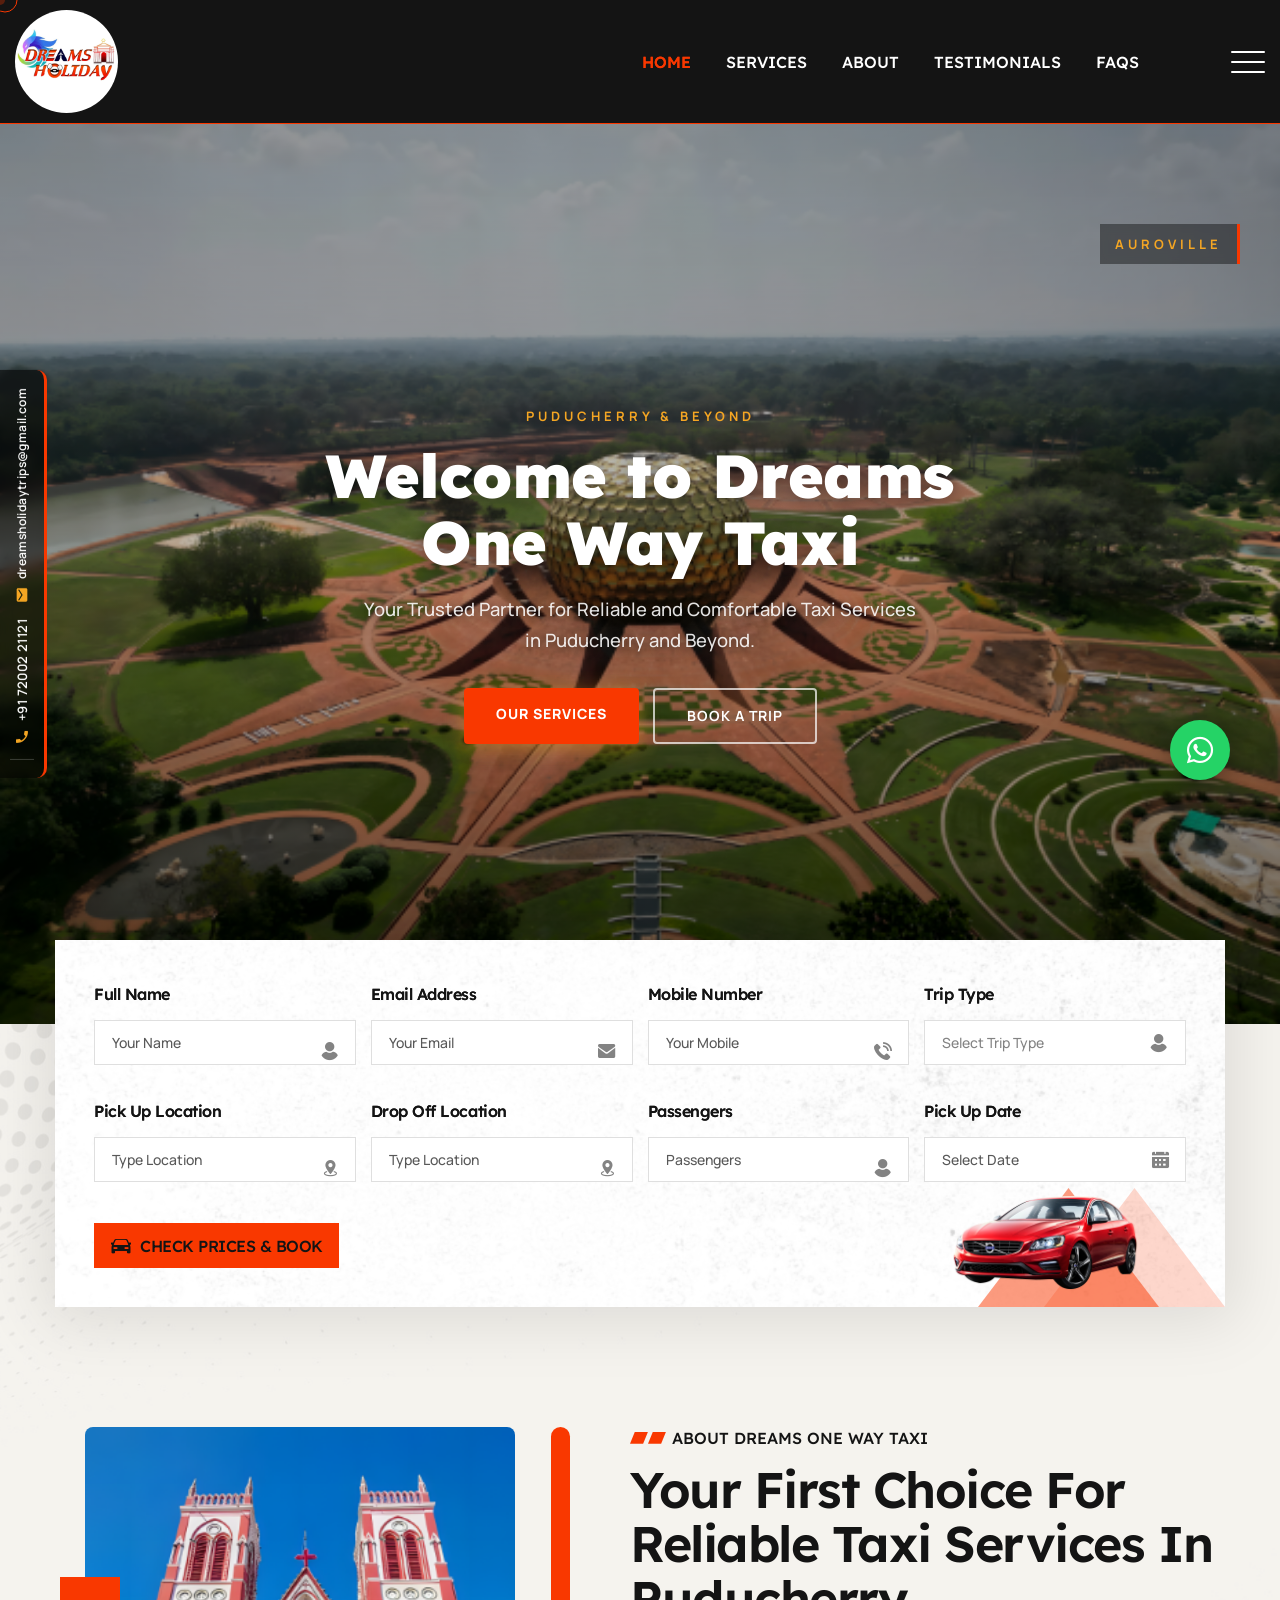
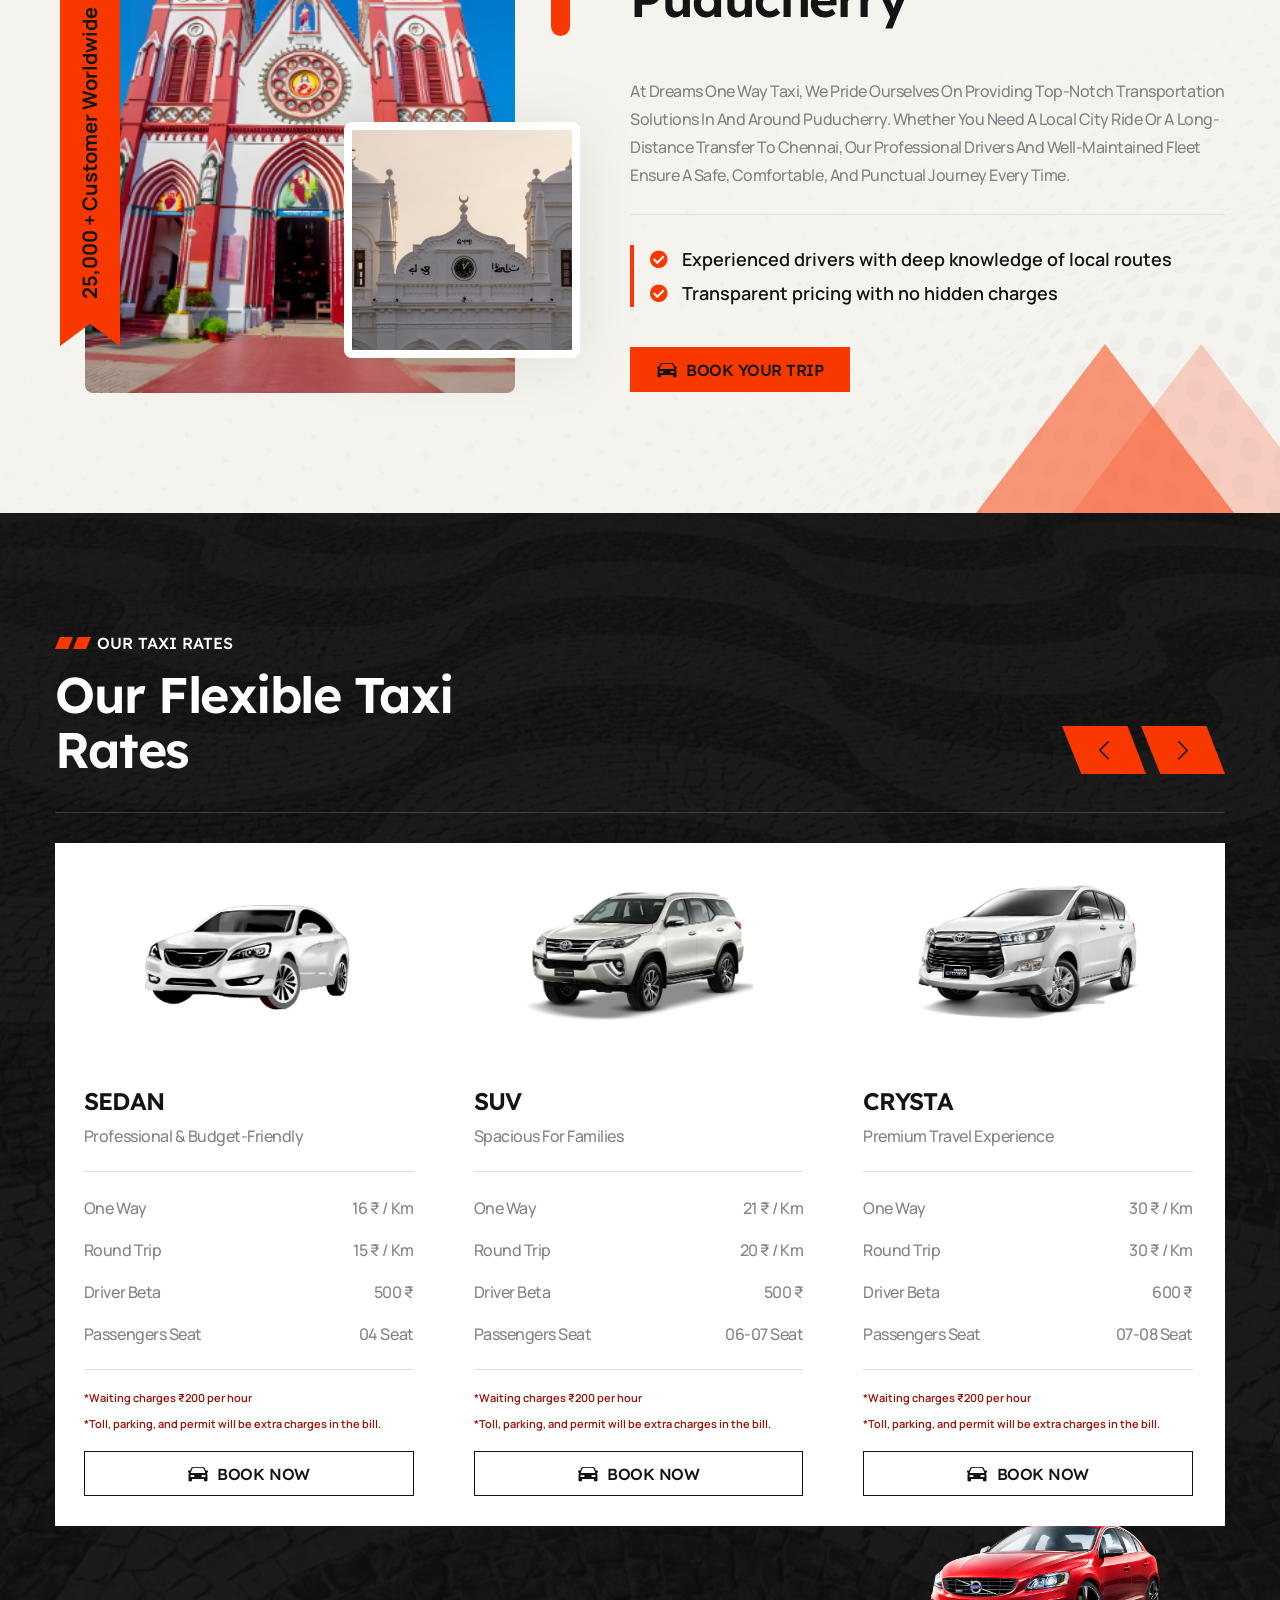
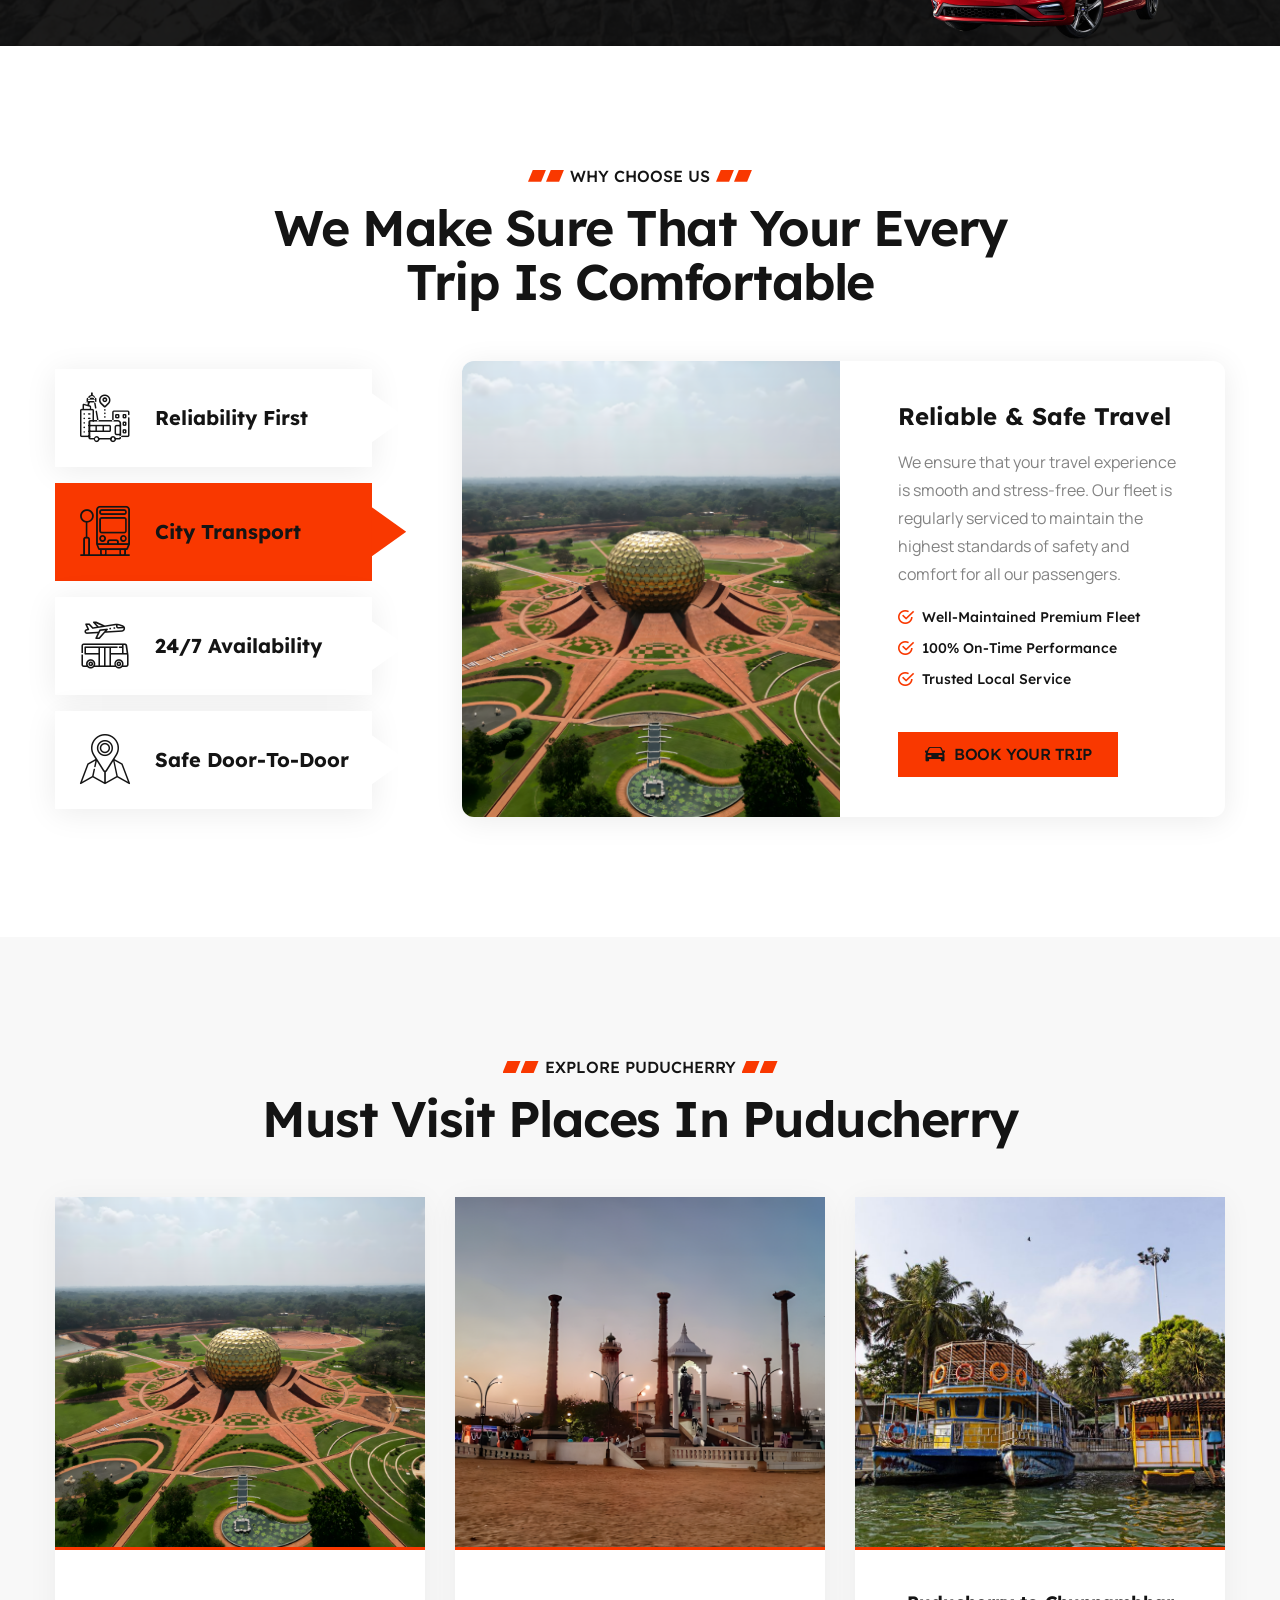
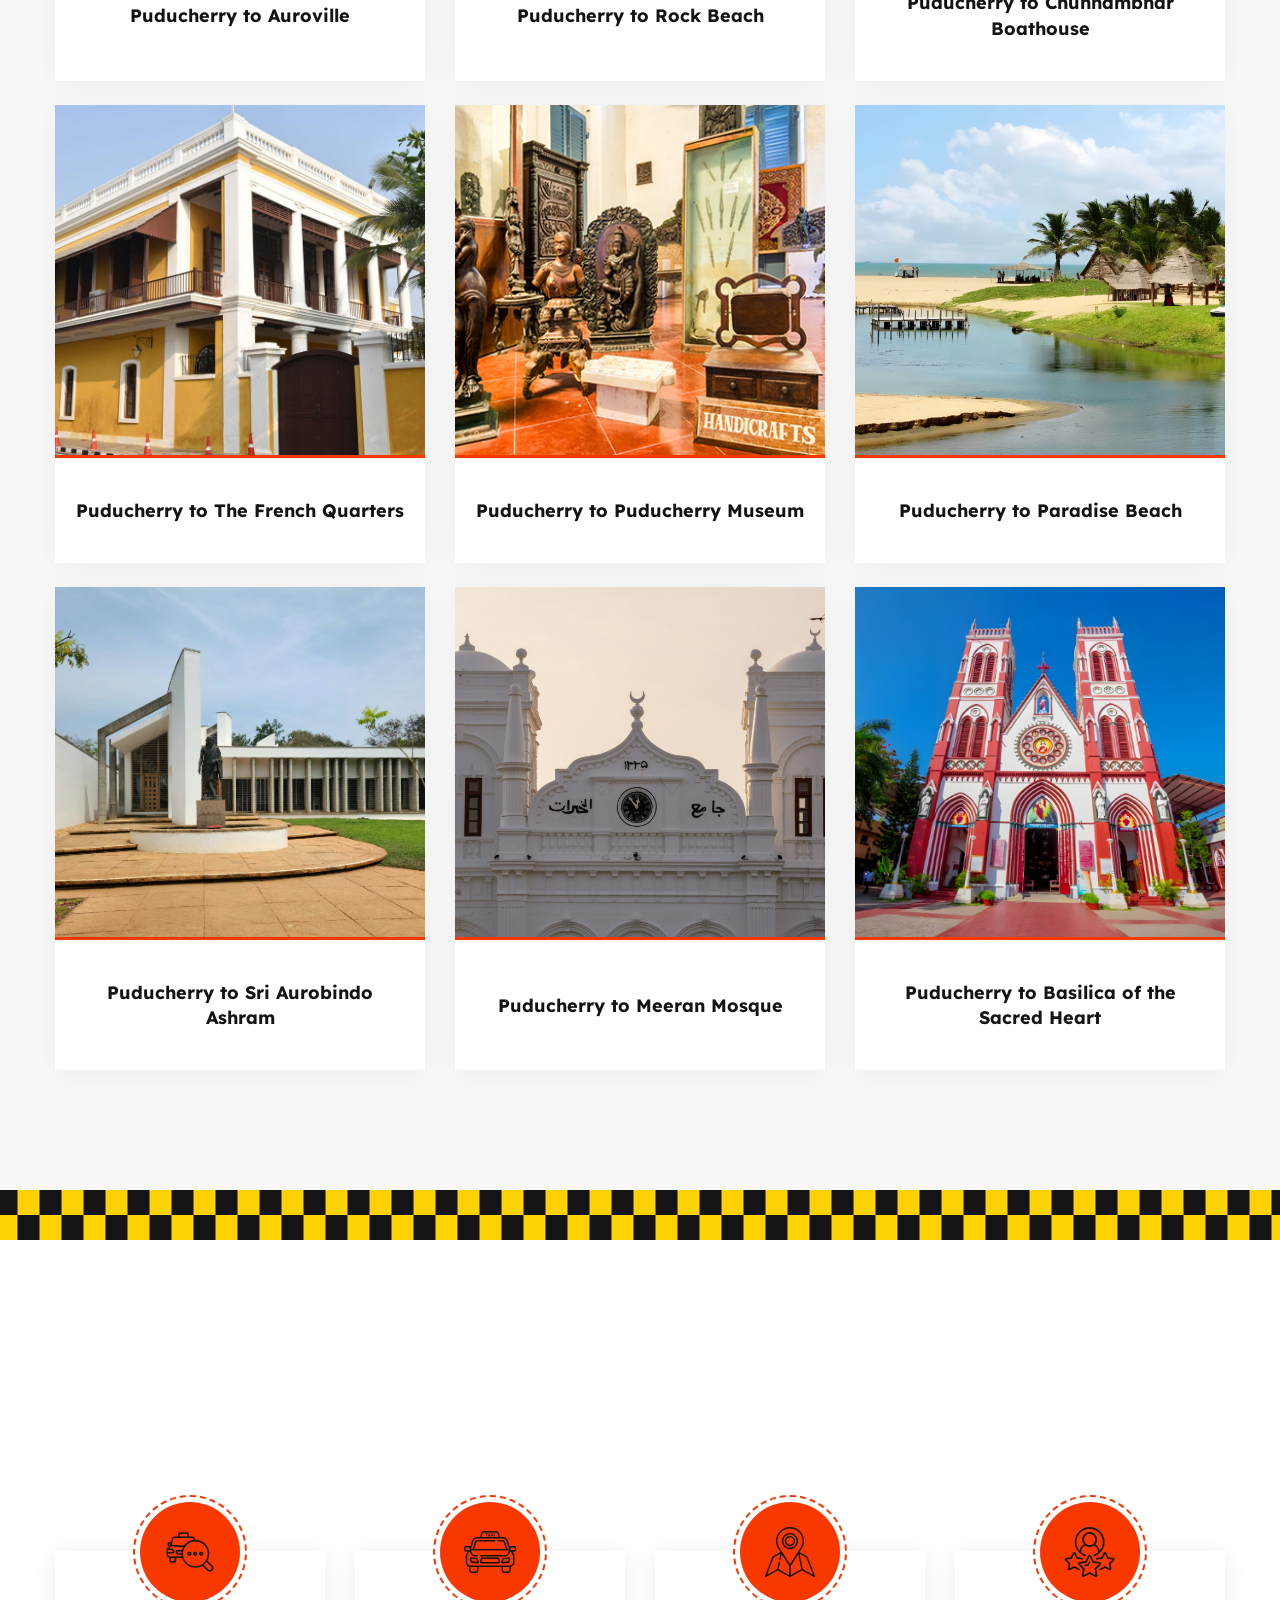
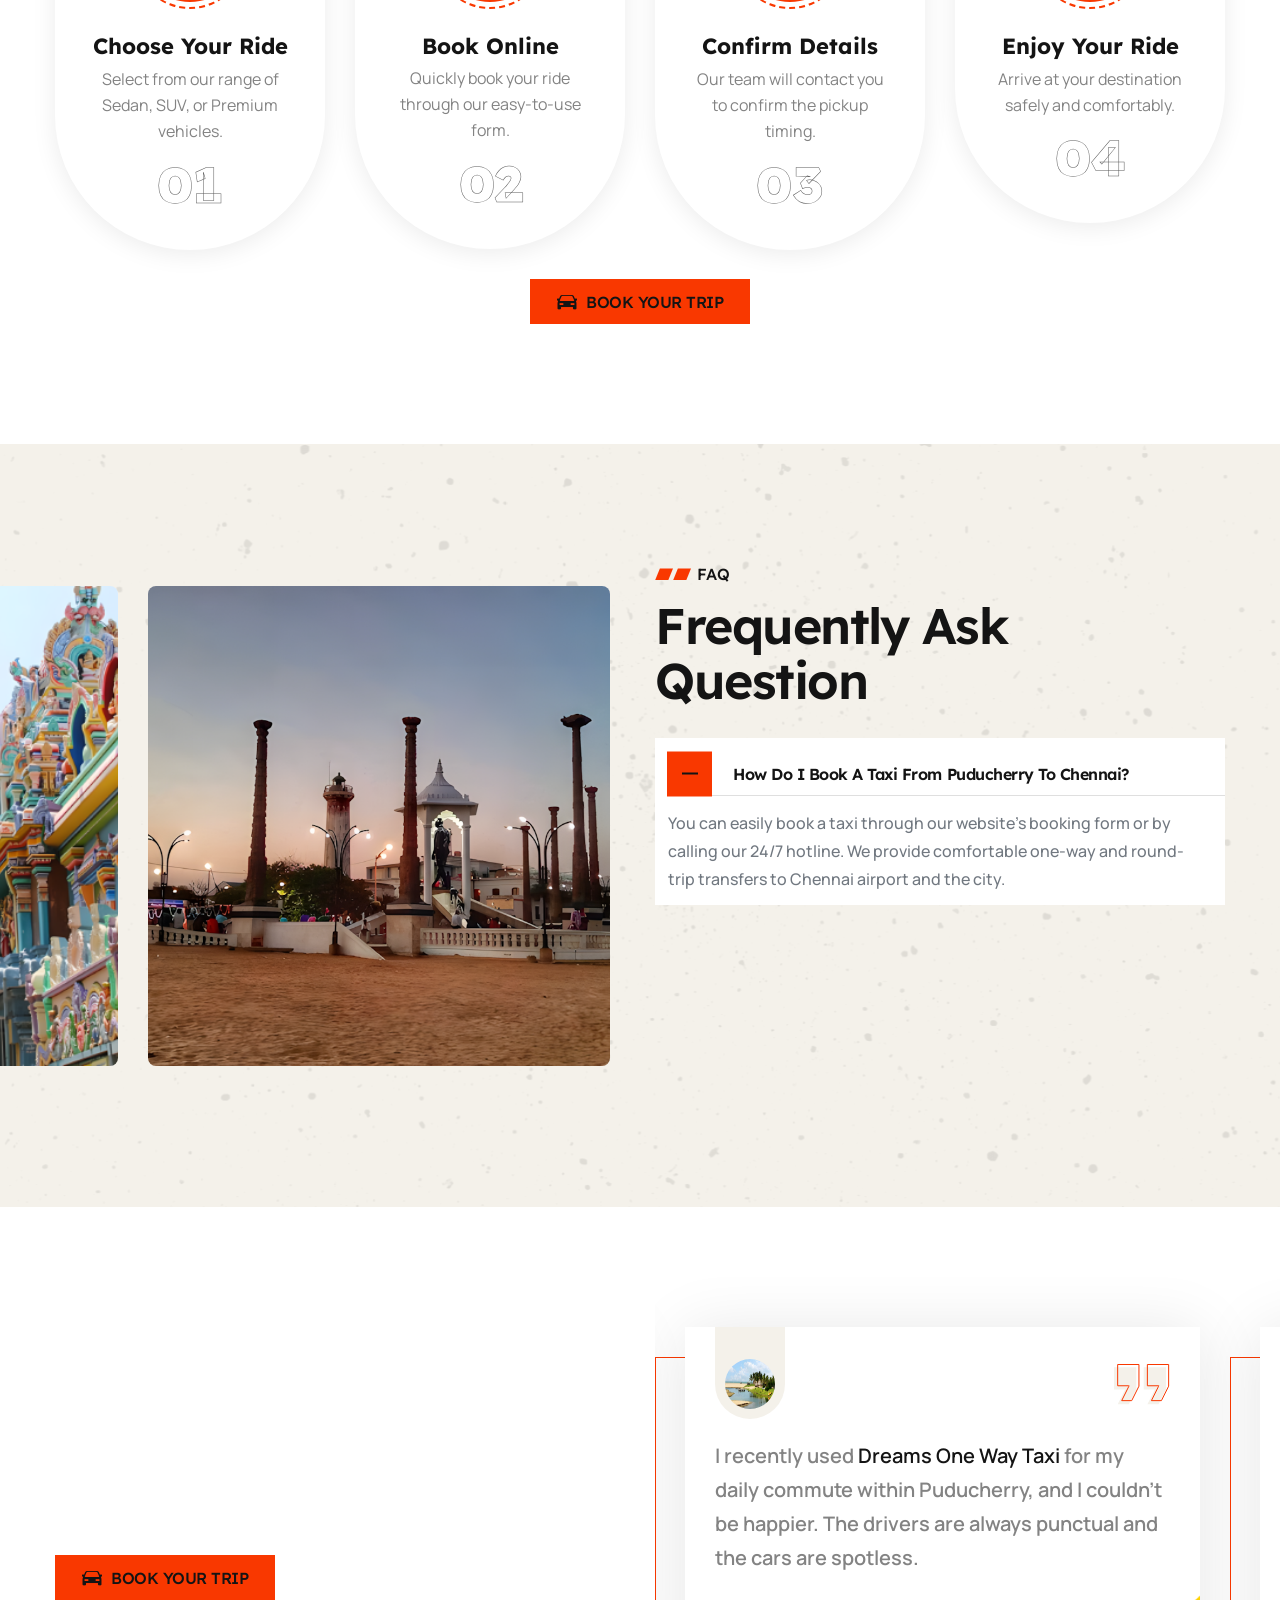
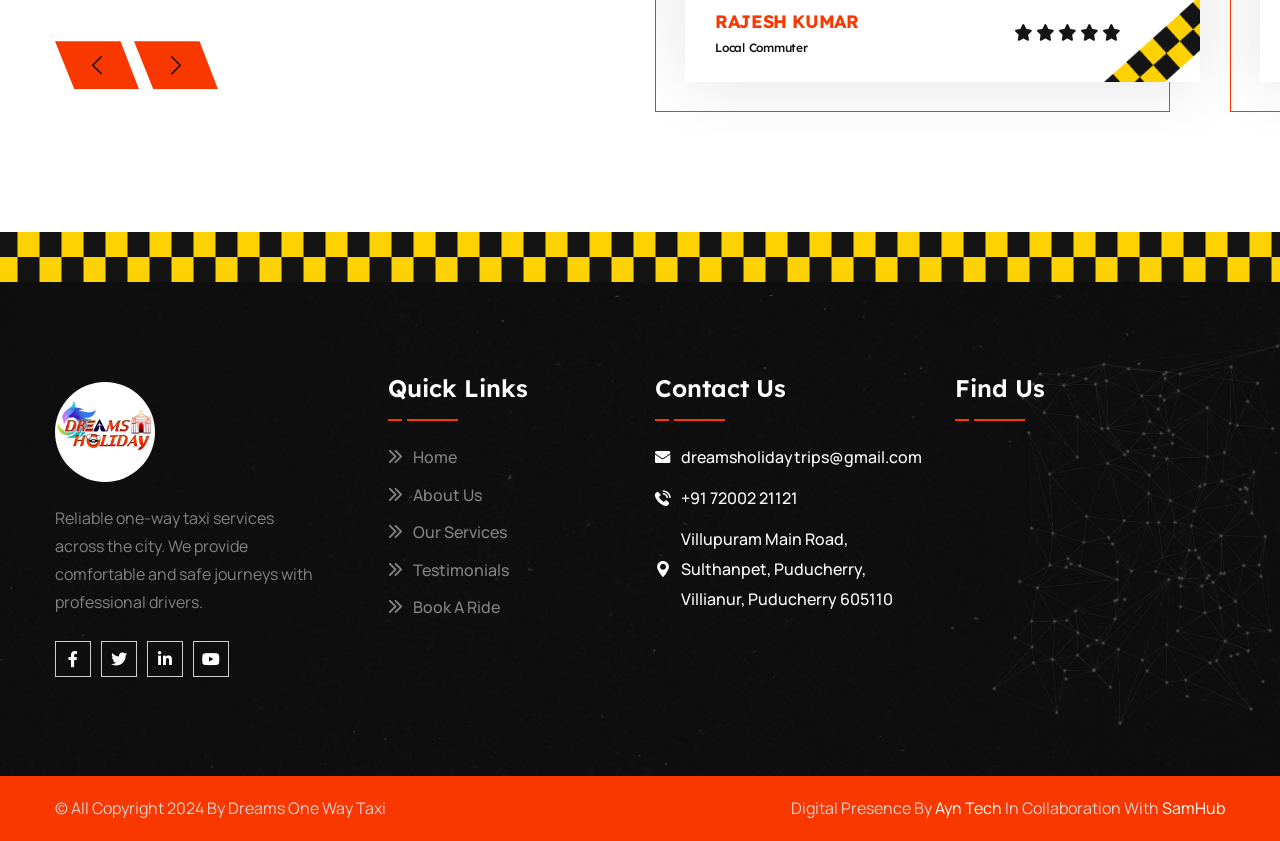
<file: index.html>
<!DOCTYPE html>
<html lang="en">

<head>
    <!-- Google tag (gtag.js) -->
    <script async src="https://www.googletagmanager.com/gtag/js?id=AW-18143520783"></script>
    <script>
      window.dataLayer = window.dataLayer || [];
      function gtag(){dataLayer.push(arguments);}
      gtag('js', new Date());

      gtag('config', 'AW-18143520783');
    </script>
    <meta charset="UTF-8">
    <meta name="viewport" content="width=device-width, initial-scale=1.0">
    <meta name="google-site-verification" content="bkwt-1Ei1mO-Hi7PNCK6m2J7D-QdnPA2tLXi6D45nsY" />
    <title>Puducherry Taxi Service | Puducherry Cab Booking | Dreams One Way Taxi</title>
    <!-- favicons Icons -->
    <link rel="apple-touch-icon" sizes="180x180" href="assets/images/logo/dreamsonewaytaxi.jpeg">
    <link rel="icon" type="image/png" sizes="32x32" href="assets/images/logo/dreamsonewaytaxi.jpeg">
    <link rel="icon" type="image/png" sizes="16x16" href="assets/images/logo/dreamsonewaytaxi.jpeg">
    <link rel="manifest" href="assets/images/logo/dreamsonewaytaxi.jpeg">
    <meta name="description"
        content="Dreams One Way Taxi offers the most reliable Puducherry taxi service and Puducherry cab booking. Professional drivers for local city rides and taxi from Puducherry to Chennai.">


    <!-- fonts -->
    <link rel="preconnect" href="https://fonts.googleapis.com">
    <link rel="preconnect" href="https://fonts.gstatic.com" crossorigin>
    <link href="https://fonts.googleapis.com/css2?family=Manrope:wght@400;500;600;700&display=swap" rel="stylesheet">
    <link href="https://fonts.googleapis.com/css2?family=Lexend:wght@400;500;600;700&display=swap" rel="stylesheet">
    <link href="https://fonts.googleapis.com/css2?family=Plus+Jakarta+Sans:ital,wght@0,200..800;1,200..800&display=swap"
        rel="stylesheet">

    <link rel="stylesheet" href="assets/vendors/bootstrap/css/bootstrap.min.css">
    <link rel="stylesheet" href="assets/vendors/bootstrap-select/bootstrap-select.min.css">
    <link rel="stylesheet" href="assets/vendors/animate/animate.min.css">
    <link rel="stylesheet" href="assets/vendors/fontawesome/css/all.min.css">
    <link rel="stylesheet" href="assets/vendors/jquery-ui/jquery-ui.css">
    <link rel="stylesheet" href="assets/vendors/jarallax/jarallax.css">
    <link rel="stylesheet" href="assets/vendors/jquery-magnific-popup/jquery.magnific-popup.css">
    <link rel="stylesheet" href="assets/vendors/nouislider/nouislider.min.css">
    <link rel="stylesheet" href="assets/vendors/nouislider/nouislider.pips.css">
    <link rel="stylesheet" href="assets/vendors/tiny-slider/tiny-slider.css">
    <link rel="stylesheet" href="assets/vendors/cityride-icons/style.css">
    <link rel="stylesheet" href="assets/vendors/owl-carousel/css/owl.carousel.min.css">
    <link rel="stylesheet" href="assets/vendors/owl-carousel/css/owl.theme.default.min.css">

    <!-- Google Tag Manager -->
<script>(function(w,d,s,l,i){w[l]=w[l]||[];w[l].push({'gtm.start':
new Date().getTime(),event:'gtm.js'});var f=d.getElementsByTagName(s)[0],
j=d.createElement(s),dl=l!='dataLayer'?'&l='+l:'';j.async=true;j.src=
'https://www.googletagmanager.com/gtm.js?id='+i+dl;f.parentNode.insertBefore(j,f);
})(window,document,'script','dataLayer','GTM-KKMW3PWB');</script>
<!-- End Google Tag Manager -->

    <!-- template -->
    <link rel="stylesheet" href="assets/css/cityride.css">
    <style>
        html {
            scroll-padding-top: 300px;
            scroll-behavior: smooth;
        }

        body {
            overflow-x: hidden;
            width: 100%;
            position: relative;
        }

        .taxi-booking__form__grid {
            display: grid;
            gap: 15px;
            align-items: start !important;
        }

        .taxi-booking__form__control {
            display: flex;
            flex-direction: column;
            overflow: visible !important;
        }

        .taxi-booking__form__field {
            position: relative;
            overflow: visible !important;
        }

        .validation-msg {
            font-size: 11px;
            color: #ff0000;
            display: block;
            margin-top: 2px;
            min-height: 14px;
            position: relative;
            z-index: 10;
        }

        .invalid {
            border-color: #ff0000 !important;
        }

        /* Premium Autocomplete UI */
        .dreams-autocomplete-results {
            position: absolute;
            top: 100%;
            left: 0;
            right: 0;
            background: #fff !important;
            border: 1px solid #ddd !important;
            z-index: 2147483647 !important;
            display: none;
            box-shadow: 0 10px 30px rgba(0, 0, 0, 0.2);
            max-height: 400px;
            flex-direction: column;
            border-radius: 0 0 4px 4px;
            padding: 0;
            margin: 0;
        }

        .dreams-autocomplete-results.active {
            display: flex !important;
        }

        .autocomplete-list-wrapper {
            overflow-y: auto;
            flex: 1;
            max-height: 350px;
        }

        .autocomplete-item {
            padding: 12px 16px;
            cursor: pointer;
            border-bottom: 1px solid #f2f2f2;
            display: flex;
            gap: 14px;
            align-items: flex-start;
            transition: background 0.2s;
            background: #fff !important;
        }

        .autocomplete-item:hover {
            background: #f8f8f8 !important;
        }

        .autocomplete-item .item-icon {
            color: #9aa0a6;
            margin-top: 2px;
            font-size: 14px;
        }

        .autocomplete-item .item-details {
            display: flex;
            flex-direction: column;
            gap: 2px;
        }

        .autocomplete-item .main-text {
            font-weight: 600;
            color: #202124;
            font-size: 15px;
            line-height: 1.2;
        }

        .autocomplete-item .secondary-text {
            font-size: 12px;
            color: #70757a;
            line-height: 1.2;
        }

        .autocomplete-footer {
            padding: 8px 16px;
            background: #fff;
            border-top: 1px solid #eee;
            text-align: right;
            font-size: 11px;
            color: #777;
        }

        .google-brand {
            color: #4285F4;
            font-weight: 700;
        }

        .google-brand span:nth-child(2) {
            color: #EA4335;
        }

        .google-brand span:nth-child(3) {
            color: #FBBC05;
        }

        .google-brand span:nth-child(4) {
            color: #4285F4;
        }

        .google-brand span:nth-child(5) {
            color: #34A853;
        }

        .google-brand span:nth-child(6) {
            color: #EA4335;
        }

        .taxi-selection-modal {
            display: none;
            position: fixed;
            inset: 0;
            background: rgba(0, 0, 0, 0.85);
            z-index: 99999;
            justify-content: center;
            align-items: center;
            padding: 0;
        }

        .taxi-selection-modal--active {
            display: flex;
        }

        .taxi-selection-modal__content {
            background: #fff;
            width: 100%;
            max-width: 850px;
            display: flex;
            flex-direction: column;
            position: relative;
            border-radius: 0;
            overflow: hidden;
            max-height: 100vh;
            box-shadow: 0 20px 50px rgba(0, 0, 0, 0.3);
        }

        .taxi-booking__form__btn {
            margin-left: 0 !important;
            margin-right: auto !important;
        }

        .taxi-booking__form__car {
            position: absolute;
            bottom: 0;
            right: 0;
            z-index: 5;
            pointer-events: none;
            max-width: 250px;
        }

        .clean-hero,
        .clean-hero__item {
            min-height: 600px;
        }

        @media (max-width: 768px) {
            .taxi-booking__form__grid {
                grid-template-columns: 1fr !important;
            }

            .taxi-selection-modal__content {
                width: 100%;
                height: 100%;
                max-height: 100vh;
            }

            .taxi-booking__form__car {
                display: none;
            }
        }
    </style>
</head>

<body class="custom-cursor">

    <div class="custom-cursor__cursor"></div>
    <div class="custom-cursor__cursor-two"></div>

    <!-- <div class="preloader">
        <div class="preloader__image" style="background-image: url(assets/images/loader.png);"></div>
    </div> -->
    <!-- /.preloader -->
    <div class="page-wrapper">
        <header class="main-header main-header--two sticky-header sticky-header--two sticky-header--normal">

            <div class="container-fluid">
                <div class="main-header__inner">
                    <div class="main-header__logo logo-retina">
                        <a href="#home"> <img src="assets/images/logo/dreamsonewaytaxi.jpeg" alt="Dreams One Way Taxi"
                                width="103" style="border-radius: 50%; padding-top: 10px; padding-bottom: 10px;"
                                height="55"></a>
                    </div><!-- /.main-header__logo -->
                    <div class="main-header__right">
                        <nav class="main-header__nav main-menu">
                            <ul class="main-menu__list one-page-scroll-menu">
                                <li class="scrollToLink current">
                                    <a href="#home">Home</a>
                                </li>
                                <li class="scrollToLink"><a href="#services">Services</a></li>
                                <li class="scrollToLink"><a href="#about">About</a></li>
                                <li class="scrollToLink"><a href="#testimonials">Testimonials</a></li>
                                <li class="scrollToLink"><a href="#faqs">Faqs</a></li>
                            </ul>
                        </nav><!-- /.main-header__nav -->
                        <div class="mobile-nav__btn mobile-nav__toggler">
                            <span></span>
                            <span></span>
                            <span></span>
                        </div><!-- /.mobile-nav__toggler -->

                        <div class="main-header__sidebar-btn sidebar-btn__toggler">
                            <span></span>
                            <span></span>
                            <span></span>
                        </div><!-- /.main-header__sidebar-btn -->
                        <!-- /.main-header__call -->
                    </div><!-- /.main-header__right -->
                </div><!-- /.main-header__inner -->
            </div><!-- /.container-fluid -->
        </header><!-- /.main-header -->

        <section class="clean-hero" id="home">

            <!-- Vertical contact strip on the left center -->
            <div class="hero-contact-strip">
                <a href="mailto:dreamsholidaytrips@gmail.com"
                    style="display:flex; flex-direction:column; align-items:center; gap:8px; color:#fff; text-decoration:none; font-size:12px; font-weight:600; letter-spacing:.4px;">
                    <span
                        style="writing-mode:vertical-rl; transform:rotate(180deg); text-transform:lowercase;">dreamsholidaytrips@gmail.com</span>
                    <svg xmlns="http://www.w3.org/2000/svg" width="16" height="16" viewBox="0 0 24 24" fill="#f5a623"
                        style="transform: rotate(-90deg);">
                        <path
                            d="M20 4H4c-1.1 0-2 .9-2 2v12c0 1.1.9 2 2 2h16c1.1 0 2-.9 2-2V6c0-1.1-.9-2-2-2zm0 4l-8 5-8-5V6l8 5 8-5v2z" />
                    </svg>
                </a>
                <a href="tel:+917200221121"
                    style="display:flex; flex-direction:column; align-items:center; gap:8px; color:#fff; text-decoration:none; font-size:13px; font-weight:600; letter-spacing:.4px; padding-bottom:14px; border-bottom:1px solid rgba(255,255,255,.2);">
                    <span style="writing-mode:vertical-rl; transform:rotate(180deg);">+91 72002 21121</span>
                    <svg xmlns="http://www.w3.org/2000/svg" width="16" height="16" viewBox="0 0 24 24" fill="#f5a623"
                        style="transform: rotate(-90deg);">
                        <path
                            d="M6.6 10.8c1.4 2.8 3.8 5.1 6.6 6.6l2.2-2.2c.3-.3.7-.4 1-.2 1.1.4 2.3.6 3.6.6.6 0 1 .4 1 1V20c0 .6-.4 1-1 1C10.6 21 3 13.4 3 4c0-.6.4-1 1-1h3.5c.6 0 1 .4 1 1 0 1.3.2 2.5.6 3.6.1.3 0 .7-.2 1L6.6 10.8z" />
                    </svg>
                </a>
            </div>

            <div class="clean-hero__slider cityride-owl__carousel owl-carousel owl-theme" data-owl-options='{
        "loop": true,
        "animateIn": "fadeIn",
        "animateOut": "fadeOut",
        "items": 1,
        "autoplay": true,
        "smartSpeed": 1000,
        "nav": false,
        "dots": true,
        "margin": 0
    }'>

                <div class="item">
                    <div class="clean-hero__item" style="background-image: url(assets/images/carousel/aurovile.png);">
                        <div class="simple-hero__location">
                            <div
                                style="font-size:13px;font-weight:700;letter-spacing:4px;text-transform:uppercase;color:#f5a623;">
                                AUROVILLE</div>
                        </div>
                        <div class="clean-hero__content text-white">
                            <p
                                style="font-size:13px; font-weight:700; letter-spacing:4px; text-transform:uppercase; color:#f5a623; margin-bottom:14px;">
                                Puducherry & Beyond</p>
                            <h2
                                style="font-size:clamp(2rem,5vw,3.8rem); font-weight:900; color:#fff; line-height:1.1; margin:0 0 18px 0; text-shadow:0 4px 24px rgba(0,0,0,0.6); letter-spacing:-0.5px;">
                                Welcome to Dreams <br> One Way Taxi</h2>
                            <p
                                style="font-size:clamp(0.95rem,2vw,1.15rem); color:rgba(255,255,255,0.88); max-width:560px; line-height:1.7; margin:0 0 32px 0; text-shadow:0 2px 10px rgba(0,0,0,0.5);">
                                Your Trusted Partner for Reliable and Comfortable Taxi Services in Puducherry and
                                Beyond.</p>
                            <div class="clean-hero__btn-box">
                                <a href="#services"
                                    style="display:inline-block; padding:13px 32px; background:#F93800; color:#fff; font-weight:800; font-size:14px; letter-spacing:1px; text-transform:uppercase; text-decoration:none; border-radius:4px; box-shadow:0 4px 20px rgba(245,166,35,0.45);">Our
                                    Services</a>
                                <a href="#book"
                                    style="display:inline-block; padding:13px 32px; background:transparent; color:#fff; font-weight:700; font-size:14px; letter-spacing:1px; text-transform:uppercase; text-decoration:none; border:2px solid rgba(255,255,255,0.7); border-radius:4px;">Book
                                    a Trip</a>
                            </div>
                        </div>
                    </div>
                </div>
                <div class="item">
                    <div class="clean-hero__item"
                        style="background-image: url('assets/images/carousel/rock beach.png');">
                        <div class="simple-hero__location">
                            <div
                                style="font-size:13px;font-weight:700;letter-spacing:4px;text-transform:uppercase;color:#f5a623;">
                                ROCK BEACH</div>
                        </div>
                        <div class="clean-hero__content text-white">
                            <p
                                style="font-size:13px; font-weight:700; letter-spacing:4px; text-transform:uppercase; color:#f5a623; margin-bottom:14px;">
                                Puducherry & Beyond</p>
                            <h2
                                style="font-size:clamp(2rem,5vw,3.8rem); font-weight:900; color:#fff; line-height:1.1; margin:0 0 18px 0; text-shadow:0 4px 24px rgba(0,0,0,0.6); letter-spacing:-0.5px;">
                                Welcome to Dreams <br> One Way Taxi</h2>
                            <p
                                style="font-size:clamp(0.95rem,2vw,1.15rem); color:rgba(255,255,255,0.88); max-width:560px; line-height:1.7; margin:0 0 32px 0; text-shadow:0 2px 10px rgba(0,0,0,0.5);">
                                Your Trusted Partner for Reliable and Comfortable Taxi Services in Puducherry and
                                Beyond.</p>
                            <div class="clean-hero__btn-box">
                                <a href="#services"
                                    style="display:inline-block; padding:13px 32px; background:#F93800; color:#fff; font-weight:800; font-size:14px; letter-spacing:1px; text-transform:uppercase; text-decoration:none; border-radius:4px; box-shadow:0 4px 20px rgba(245,166,35,0.45);">Our
                                    Services</a>
                                <a href="#book"
                                    style="display:inline-block; padding:13px 32px; background:transparent; color:#fff; font-weight:700; font-size:14px; letter-spacing:1px; text-transform:uppercase; text-decoration:none; border:2px solid rgba(255,255,255,0.7); border-radius:4px;">Book
                                    a Trip</a>
                            </div>
                        </div>
                    </div>
                </div>
                <div class="item">
                    <div class="clean-hero__item"
                        style="background-image: url('assets/images/carousel/chunnambhar-boathouse.jpg');">
                        <div class="simple-hero__location">
                            <div
                                style="font-size:13px;font-weight:700;letter-spacing:4px;text-transform:uppercase;color:#f5a623;">
                                CHUNNAMBHAR BOATHOUSE</div>
                        </div>
                        <div class="clean-hero__content text-white">
                            <p
                                style="font-size:13px; font-weight:700; letter-spacing:4px; text-transform:uppercase; color:#f5a623; margin-bottom:14px;">
                                Puducherry & Beyond</p>
                            <h2
                                style="font-size:clamp(2rem,5vw,3.8rem); font-weight:900; color:#fff; line-height:1.1; margin:0 0 18px 0; text-shadow:0 4px 24px rgba(0,0,0,0.6); letter-spacing:-0.5px;">
                                Welcome to Dreams <br> One Way Taxi</h2>
                            <p
                                style="font-size:clamp(0.95rem,2vw,1.15rem); color:rgba(255,255,255,0.88); max-width:560px; line-height:1.7; margin:0 0 32px 0; text-shadow:0 2px 10px rgba(0,0,0,0.5);">
                                Your Trusted Partner for Reliable and Comfortable Taxi Services in Puducherry and
                                Beyond.</p>
                            <div class="clean-hero__btn-box">
                                <a href="#services"
                                    style="display:inline-block; padding:13px 32px; background:#F93800; color:#fff; font-weight:800; font-size:14px; letter-spacing:1px; text-transform:uppercase; text-decoration:none; border-radius:4px; box-shadow:0 4px 20px rgba(245,166,35,0.45);">Our
                                    Services</a>
                                <a href="#book"
                                    style="display:inline-block; padding:13px 32px; background:transparent; color:#fff; font-weight:700; font-size:14px; letter-spacing:1px; text-transform:uppercase; text-decoration:none; border:2px solid rgba(255,255,255,0.7); border-radius:4px;">Book
                                    a Trip</a>
                            </div>
                        </div>
                    </div>
                </div>
                <div class="item">
                    <div class="clean-hero__item"
                        style="background-image: url('assets/images/carousel/the-french-quarters.jpg');">
                        <div class="simple-hero__location">
                            <div
                                style="font-size:13px;font-weight:700;letter-spacing:4px;text-transform:uppercase;color:#f5a623;">
                                THE FRENCH QUARTERS</div>
                        </div>
                        <div class="clean-hero__content text-white">
                            <p
                                style="font-size:13px; font-weight:700; letter-spacing:4px; text-transform:uppercase; color:#f5a623; margin-bottom:14px;">
                                Puducherry & Beyond</p>
                            <h2
                                style="font-size:clamp(2rem,5vw,3.8rem); font-weight:900; color:#fff; line-height:1.1; margin:0 0 18px 0; text-shadow:0 4px 24px rgba(0,0,0,0.6); letter-spacing:-0.5px;">
                                Welcome to Dreams <br> One Way Taxi</h2>
                            <p
                                style="font-size:clamp(0.95rem,2vw,1.15rem); color:rgba(255,255,255,0.88); max-width:560px; line-height:1.7; margin:0 0 32px 0; text-shadow:0 2px 10px rgba(0,0,0,0.5);">
                                Your Trusted Partner for Reliable and Comfortable Taxi Services in Puducherry and
                                Beyond.</p>
                            <div class="clean-hero__btn-box">
                                <a href="#services"
                                    style="display:inline-block; padding:13px 32px; background:#F93800; color:#fff; font-weight:800; font-size:14px; letter-spacing:1px; text-transform:uppercase; text-decoration:none; border-radius:4px; box-shadow:0 4px 20px rgba(245,166,35,0.45);">Our
                                    Services</a>
                                <a href="#book"
                                    style="display:inline-block; padding:13px 32px; background:transparent; color:#fff; font-weight:700; font-size:14px; letter-spacing:1px; text-transform:uppercase; text-decoration:none; border:2px solid rgba(255,255,255,0.7); border-radius:4px;">Book
                                    a Trip</a>
                            </div>
                        </div>
                    </div>
                </div>
                <div class="item">
                    <div class="clean-hero__item"
                        style="background-image: url('assets/images/carousel/the-puducherry-museum.jpg');">
                        <div class="simple-hero__location">
                            <div
                                style="font-size:13px;font-weight:700;letter-spacing:4px;text-transform:uppercase;color:#f5a623;">
                                THE Puducherry MUSEUM</div>
                        </div>
                        <div class="clean-hero__content text-white">
                            <p
                                style="font-size:13px; font-weight:700; letter-spacing:4px; text-transform:uppercase; color:#f5a623; margin-bottom:14px;">
                                Puducherry & Beyond</p>
                            <h2
                                style="font-size:clamp(2rem,5vw,3.8rem); font-weight:900; color:#fff; line-height:1.1; margin:0 0 18px 0; text-shadow:0 4px 24px rgba(0,0,0,0.6); letter-spacing:-0.5px;">
                                Welcome to Dreams <br> One Way Taxi</h2>
                            <p
                                style="font-size:clamp(0.95rem,2vw,1.15rem); color:rgba(255,255,255,0.88); max-width:560px; line-height:1.7; margin:0 0 32px 0; text-shadow:0 2px 10px rgba(0,0,0,0.5);">
                                Your Trusted Partner for Reliable and Comfortable Taxi Services in Puducherry and
                                Beyond.</p>
                            <div class="clean-hero__btn-box">
                                <a href="#services"
                                    style="display:inline-block; padding:13px 32px; background:#F93800; color:#fff; font-weight:800; font-size:14px; letter-spacing:1px; text-transform:uppercase; text-decoration:none; border-radius:4px; box-shadow:0 4px 20px rgba(245,166,35,0.45);">Our
                                    Services</a>
                                <a href="#book"
                                    style="display:inline-block; padding:13px 32px; background:transparent; color:#fff; font-weight:700; font-size:14px; letter-spacing:1px; text-transform:uppercase; text-decoration:none; border:2px solid rgba(255,255,255,0.7); border-radius:4px;">Book
                                    a Trip</a>
                            </div>
                        </div>
                    </div>
                </div>
                <div class="item">
                    <div class="clean-hero__item"
                        style="background-image: url('assets/images/carousel/paradise beach.png');">
                        <div class="simple-hero__location">
                            <div
                                style="font-size:13px;font-weight:700;letter-spacing:4px;text-transform:uppercase;color:#f5a623;">
                                PARADISE BEACH</div>
                        </div>
                        <div class="clean-hero__content text-white">
                            <p
                                style="font-size:13px; font-weight:700; letter-spacing:4px; text-transform:uppercase; color:#f5a623; margin-bottom:14px;">
                                Puducherry & Beyond</p>
                            <h2
                                style="font-size:clamp(2rem,5vw,3.8rem); font-weight:900; color:#fff; line-height:1.1; margin:0 0 18px 0; text-shadow:0 4px 24px rgba(0,0,0,0.6); letter-spacing:-0.5px;">
                                Welcome to Dreams <br> One Way Taxi</h2>
                            <p
                                style="font-size:clamp(0.95rem,2vw,1.15rem); color:rgba(255,255,255,0.88); max-width:560px; line-height:1.7; margin:0 0 32px 0; text-shadow:0 2px 10px rgba(0,0,0,0.5);">
                                Your Trusted Partner for Reliable and Comfortable Taxi Services in Puducherry and
                                Beyond.</p>
                            <div class="clean-hero__btn-box">
                                <a href="#services"
                                    style="display:inline-block; padding:13px 32px; background:#F93800; color:#fff; font-weight:800; font-size:14px; letter-spacing:1px; text-transform:uppercase; text-decoration:none; border-radius:4px; box-shadow:0 4px 20px rgba(245,166,35,0.45);">Our
                                    Services</a>
                                <a href="#book"
                                    style="display:inline-block; padding:13px 32px; background:transparent; color:#fff; font-weight:700; font-size:14px; letter-spacing:1px; text-transform:uppercase; text-decoration:none; border:2px solid rgba(255,255,255,0.7); border-radius:4px;">Book
                                    a Trip</a>
                            </div>
                        </div>
                    </div>
                </div>
                <div class="item">
                    <div class="clean-hero__item"
                        style="background-image: url('assets/images/carousel/Sri Aurobindo Ashram.jpg');">
                        <div class="simple-hero__location">
                            <div
                                style="font-size:13px;font-weight:700;letter-spacing:4px;text-transform:uppercase;color:#f5a623;">
                                SRI AUROBINDO ASHRAM</div>
                        </div>
                        <div class="clean-hero__content text-white">
                            <p
                                style="font-size:13px; font-weight:700; letter-spacing:4px; text-transform:uppercase; color:#f5a623; margin-bottom:14px;">
                                Puducherry & Beyond</p>
                            <h2
                                style="font-size:clamp(2rem,5vw,3.8rem); font-weight:900; color:#fff; line-height:1.1; margin:0 0 18px 0; text-shadow:0 4px 24px rgba(0,0,0,0.6); letter-spacing:-0.5px;">
                                Welcome to Dreams <br> One Way Taxi</h2>
                            <p
                                style="font-size:clamp(0.95rem,2vw,1.15rem); color:rgba(255,255,255,0.88); max-width:560px; line-height:1.7; margin:0 0 32px 0; text-shadow:0 2px 10px rgba(0,0,0,0.5);">
                                Your Trusted Partner for Reliable and Comfortable Taxi Services in Puducherry and
                                Beyond.</p>
                            <div class="clean-hero__btn-box">
                                <a href="#services"
                                    style="display:inline-block; padding:13px 32px; background:#F93800; color:#fff; font-weight:800; font-size:14px; letter-spacing:1px; text-transform:uppercase; text-decoration:none; border-radius:4px; box-shadow:0 4px 20px rgba(245,166,35,0.45);">Our
                                    Services</a>
                                <a href="#book"
                                    style="display:inline-block; padding:13px 32px; background:transparent; color:#fff; font-weight:700; font-size:14px; letter-spacing:1px; text-transform:uppercase; text-decoration:none; border:2px solid rgba(255,255,255,0.7); border-radius:4px;">Book
                                    a Trip</a>
                            </div>
                        </div>
                    </div>
                </div>
                <div class="item">
                    <div class="clean-hero__item"
                        style="background-image: url(assets/images/carousel/Arulmigu-Manakula-Vinayagar-Temple.png);">
                        <div class="simple-hero__location">
                            <div
                                style="font-size:13px;font-weight:700;letter-spacing:4px;text-transform:uppercase;color:#f5a623;">
                                Sri Manakula Vinayagar Temple</div>
                        </div>
                        <div class="clean-hero__content text-white">
                            <p
                                style="font-size:13px; font-weight:700; letter-spacing:4px; text-transform:uppercase; color:#f5a623; margin-bottom:14px;">
                                Puducherry & Beyond</p>
                            <h2
                                style="font-size:clamp(2rem,5vw,3.8rem); font-weight:900; color:#fff; line-height:1.1; margin:0 0 18px 0; text-shadow:0 4px 24px rgba(0,0,0,0.6); letter-spacing:-0.5px;">
                                Welcome to Dreams <br> One Way Taxi</h2>
                            <p
                                style="font-size:clamp(0.95rem,2vw,1.15rem); color:rgba(255,255,255,0.88); max-width:560px; line-height:1.7; margin:0 0 32px 0; text-shadow:0 2px 10px rgba(0,0,0,0.5);">
                                Your Trusted Partner for Reliable and Comfortable Taxi Services in Puducherry and
                                Beyond.</p>
                            <div class="clean-hero__btn-box">
                                <a href="#services"
                                    style="display:inline-block; padding:13px 32px; background:#F93800; color:#fff; font-weight:800; font-size:14px; letter-spacing:1px; text-transform:uppercase; text-decoration:none; border-radius:4px; box-shadow:0 4px 20px rgba(245,166,35,0.45);">Our
                                    Services</a>
                                <a href="#book"
                                    style="display:inline-block; padding:13px 32px; background:transparent; color:#fff; font-weight:700; font-size:14px; letter-spacing:1px; text-transform:uppercase; text-decoration:none; border:2px solid rgba(255,255,255,0.7); border-radius:4px;">Book
                                    a Trip</a>
                            </div>
                        </div>
                    </div>
                </div>



                <div class="item">
                    <div class="clean-hero__item"
                        style="background-image: url(assets/images/carousel/meeran-mosque.jpg);">
                        <div class="simple-hero__location">
                            <div
                                style="font-size:13px;font-weight:700;letter-spacing:4px;text-transform:uppercase;color:#f5a623;">
                                MEERAN MOSQUE</div>
                        </div>
                        <div class="clean-hero__content text-white">
                            <p
                                style="font-size:13px; font-weight:700; letter-spacing:4px; text-transform:uppercase; color:#f5a623; margin-bottom:14px;">
                                Puducherry & Beyond</p>
                            <h2
                                style="font-size:clamp(2rem,5vw,3.8rem); font-weight:900; color:#fff; line-height:1.1; margin:0 0 18px 0; text-shadow:0 4px 24px rgba(0,0,0,0.6); letter-spacing:-0.5px;">
                                Welcome to Dreams<br>One Way Taxi</h2>
                            <p
                                style="font-size:clamp(0.95rem,2vw,1.15rem); color:rgba(255,255,255,0.88); max-width:560px; line-height:1.7; margin:0 0 32px 0; text-shadow:0 2px 10px rgba(0,0,0,0.5);">
                                Your Trusted Partner for Reliable and Comfortable Taxi Services in Puducherry and
                                Beyond.</p>
                            <div class="clean-hero__btn-box">
                                <a href="#services"
                                    style="display:inline-block; padding:13px 32px; background:#F93800; color:#fff; font-weight:800; font-size:14px; letter-spacing:1px; text-transform:uppercase; text-decoration:none; border-radius:4px; box-shadow:0 4px 20px rgba(245,166,35,0.45);">Our
                                    Services</a>
                                <a href="#book"
                                    style="display:inline-block; padding:13px 32px; background:transparent; color:#fff; font-weight:700; font-size:14px; letter-spacing:1px; text-transform:uppercase; text-decoration:none; border:2px solid rgba(255,255,255,0.7); border-radius:4px;">Book
                                    a Trip</a>
                            </div>
                        </div>
                    </div>
                </div>
                <div class="item">
                    <div class="clean-hero__item"
                        style="background-image: url(assets/images/carousel/basilica-of-the-sacred-heart-of-jesus-puducherry.png);">
                        <div class="simple-hero__location">
                            <div
                                style="font-size:13px;font-weight:700;letter-spacing:4px;text-transform:uppercase;color:#f5a623;">
                                BASILICA OF THE SACRED HEART OF JESUS</div>
                        </div>
                        <div class="clean-hero__content text-white">
                            <p
                                style="font-size:13px; font-weight:700; letter-spacing:4px; text-transform:uppercase; color:#f5a623; margin-bottom:14px;">
                                Puducherry & Beyond</p>
                            <h2
                                style="font-size:clamp(2rem,5vw,3.8rem); font-weight:900; color:#fff; line-height:1.1; margin:0 0 18px 0; text-shadow:0 4px 24px rgba(0,0,0,0.6); letter-spacing:-0.5px;">
                                Welcome to Dreams<br>One Way Taxi</h2>
                            <p
                                style="font-size:clamp(0.95rem,2vw,1.15rem); color:rgba(255,255,255,0.88); max-width:560px; line-height:1.7; margin:0 0 32px 0; text-shadow:0 2px 10px rgba(0,0,0,0.5);">
                                Your Trusted Partner for Reliable and Comfortable Taxi Services in Puducherry and
                                Beyond.</p>
                            <div class="clean-hero__btn-box">
                                <a href="#services"
                                    style="display:inline-block; padding:13px 32px; background:#F93800; color:#fff; font-weight:800; font-size:14px; letter-spacing:1px; text-transform:uppercase; text-decoration:none; border-radius:4px; box-shadow:0 4px 20px rgba(245,166,35,0.45);">Our
                                    Services</a>
                                <a href="#book"
                                    style="display:inline-block; padding:13px 32px; background:transparent; color:#fff; font-weight:700; font-size:14px; letter-spacing:1px; text-transform:uppercase; text-decoration:none; border:2px solid rgba(255,255,255,0.7); border-radius:4px;">Book
                                    a Trip</a>
                            </div>
                        </div>
                    </div>
                </div>



            </div>
        </section>
        <!-- /.main-slider-two -->

        <section id="book" class="services-two section-space-bottom">
            <div class="services-two__bg" style="background-image: url(assets/images/shapes/shape-1-1.png);"></div>
            <!-- /.services-two__bg -->
            <div class="container">
                <div class="taxi-booking taxi-booking--three">
                    <form class="taxi-booking__form" id="hero-taxi-form">
                        <div class="taxi-booking__form__bg"
                            style="background-image: url(assets/images/shapes/taxi-booking-form-bg-1-2.png);"></div>
                        <!-- /.taxi-booking__form__bg -->
                        <div class="taxi-booking__form__grid">
                            <div class="taxi-booking__form__control">
                                <label for="full_name">Full Name</label>
                                <div class="taxi-booking__form__field">
                                    <input type="text" name="fullName" id="full_name" placeholder="Your Name" required>
                                    <span class="taxi-booking__form__icon"><i class="icon-user"></i></span>
                                    <span class="validation-msg"></span>
                                </div>
                            </div>
                            <div class="taxi-booking__form__control">
                                <label for="email">Email Address</label>
                                <div class="taxi-booking__form__field">
                                    <input type="email" name="email" id="email" placeholder="Your Email" required>
                                    <span class="taxi-booking__form__icon"><i class="icon-email"></i></span>
                                    <span class="validation-msg"></span>
                                </div>
                            </div>
                            <div class="taxi-booking__form__control">
                                <label for="mobile">Mobile Number</label>
                                <div class="taxi-booking__form__field">
                                    <input type="text" name="mobile" id="mobile" placeholder="Your Mobile" required maxlength="10">
                                    <span class="taxi-booking__form__icon"><i class="icon-telephone-call"></i></span>
                                    <span class="validation-msg"></span>
                                </div>
                            </div>
                            <div class="taxi-booking__form__control">
                                <label>Trip Type </label>
                                <div class="taxi-booking__form__field taxi-booking__form__field--driver">
                                    <select class="selectpicker" name="tripType" aria-label="Default select example">
                                        <option value="" selected="">select trip type</option>
                                        <option value="One Way">One Way</option>
                                        <option value="Two Way">Two Way</option>
                                    </select>
                                    <span class="validation-msg"></span>
                                </div>
                            </div>
                            <div class="taxi-booking__form__control">
                                <label for="pick_up_location">pick up location</label>
                                <div class="taxi-booking__form__field">
                                    <input type="text" name="pickup" id="pick_up_location" placeholder="Type Location"
                                        required autocomplete="off">
                                    <span class="taxi-booking__form__icon"><i class="icon-location"></i></span>
                                    <div class="dreams-autocomplete-results" id="pickup-results"></div>
                                    <span class="validation-msg"></span>
                                </div>
                            </div>
                            <div class="taxi-booking__form__control">
                                <label for="drop_off_location">drop off location</label>
                                <div class="taxi-booking__form__field">
                                    <input type="text" name="dropoff" id="drop_off_location" placeholder="Type Location"
                                        required autocomplete="off">
                                    <span class="taxi-booking__form__icon"><i class="icon-location"></i></span>
                                    <div class="dreams-autocomplete-results" id="dropoff-results"></div>
                                    <span class="validation-msg"></span>
                                </div>
                            </div>
                            <div class="taxi-booking__form__control">
                                <label for="passengers">passengers</label>
                                <div class="taxi-booking__form__field">
                                    <input type="text" name="passengers" id="passengers" placeholder="Passengers"
                                        required>
                                    <span class="taxi-booking__form__icon"><i class="icon-user"></i></span>
                                    <span class="validation-msg"></span>
                                </div>
                            </div>
                            <div class="taxi-booking__form__control">
                                <label for="datepicker-hero">pick up date</label>
                                <div class="taxi-booking__form__field">
                                    <input type="text" name="date" placeholder="Select Date" id="datepicker-hero"
                                        class="cityride-datepicker" required>
                                    <span class="taxi-booking__form__icon"><i class="icon-calendar"></i></span>
                                </div>
                            </div>

                            <div class="taxi-booking__form__control taxi-booking__form__control--btn">
                                <button type="submit" class="taxi-booking__form__btn cityride-btn"
                                    style="width: auto; min-width: 220px; border-radius: 0;">
                                    <span class="cityride-btn__icon"><i class="icon-front-car"></i></span>
                                    <span class="btn-text">Check Prices & Book</span>
                                </button>
                                <div class="form-error-legend">Please fill all fields correctly to see prices.</div>
                            </div>

                            <!-- Hidden fields -->
                            <div style="display:none;">
                                <input type="hidden" name="taxiType">
                                <input type="hidden" name="distance">
                                <input type="hidden" name="estimatedAmount">
                            </div>
                        </div>
                        <img src="assets/images/hero-form-car.png" width="200" alt="car"
                            class="taxi-booking__form__car">
                        <div class="taxi-booking__form__shape">
                            <div class="taxi-booking__form__shape__one"></div><!-- /.taxi-booking__form__shape__one -->
                            <div class="taxi-booking__form__shape__two"></div><!-- /.taxi-booking__form__shape__one -->
                        </div><!-- /.taxi-booking__shape -->
                    </form><!-- /.taxi-booking__form -->
                </div><!-- /.taxi-booking -->


                <div class="row gutter-y-40 align-items-center">
                    <div class="col-lg-6">
                        <div class="about-four__image wow fadeInLeft" data-wow-duration="1500ms" data-wow-delay="150ms">
                            <div class="about-four__image__item"> <img
                                    src="assets/images/carousel/basilica-of-the-sacred-heart-of-jesus-puducherry.png"
                                    alt="images">
                            </div><!-- /.about-four__image__item -->
                            <div class="about-four__image__small">
                                <img src="assets/images/carousel/meeran-mosque.jpg" alt="image">
                                <!-- <div class="about-four__image__item-video">
                                    <a class="video-popup" href="https://www.youtube.com/watch?v=0MuL8fd3pb8">
                                        <i class="fas fa-play"></i>
                                        <i class="ripple"></i>
                                    </a>
                                </div> -->
                            </div><!-- /.about-four__image__small -->
                            <p class="about-four__image__text">25,000 + Customer Worldwide</p>
                            <!-- /.about-four__image__text -->
                        </div><!-- /.about-four__image -->
                    </div><!-- /.col-lg-6 -->
                    <div class="col-lg-6" id="about">
                        <div class="about-four__right">
                            <div class="sec-title ">
                                <div class="sec-title__top wow fadeInUp" data-wow-duration="1500ms"
                                    data-wow-delay="150ms">
                                    <div class="sec-title__shape"></div><!-- /.sec-title__shape -->
                                    <h6 class="sec-title__tagline">ABOUT DREAMS ONE WAY TAXI</h6>
                                    <!-- /.sec-title__tagline -->
                                </div><!-- /.sec-title__top -->
                                <h3 class="sec-title__title wow fadeInUp" data-wow-duration="1500ms"
                                    data-wow-delay="200ms">Your first choice for reliable taxi services in Puducherry
                                </h3><!-- /.sec-title__title -->
                            </div><!-- /.sec-title -->
                            <p class="about-four__top__text wow fadeInUp" data-wow-duration="1500ms"
                                data-wow-delay="150ms">At Dreams One Way Taxi, we pride ourselves on providing top-notch
                                transportation solutions in and around Puducherry. Whether you need a local city ride or
                                a long-distance transfer to Chennai, our professional drivers and well-maintained fleet
                                ensure a safe, comfortable, and punctual journey every time.</p>
                            <!-- /.about-four__top__text -->
                            <ul class="about-four__list list-unstyled wow fadeInUp" data-wow-duration="1500ms"
                                data-wow-delay="150ms">
                                <li><i class="fas fa-check-circle"></i> Experienced drivers with deep knowledge of local
                                    routes </li>
                                <li><i class="fas fa-check-circle"></i> Transparent pricing with no hidden charges</li>
                            </ul><!-- /.about-four__list -->
                            <a href="#book" class="taxi-booking__form__btn cityride-btn" disabled
                                style="width: auto; min-width: 220px; border-radius: 0;">
                                <span class="cityride-btn__icon"><i class="icon-front-car"></i></span>
                                <span>Book Your Trip</span>
                            </a>
                        </div><!-- /.about-four__right -->
                    </div><!-- /.col-lg-6 -->
                </div><!-- /.row -->
            </div><!-- /.container -->
            <div class="services-two__shape">
                <div class="services-two__shape__one"></div><!-- /.services-two__shape__one -->
                <div class="services-two__shape__two"></div><!-- /.services-two__shape__one -->
            </div><!-- /.services-two__shape -->
        </section><!-- /.services-two section-space-bottom -->

        <!-- <div class="about-four section-space" id="about">
            <div class="container">
               
            </div>
            <div class="about-four__element">
                <img src="assets/images/shapes/download-app-shape-2-1.png" alt>
            </div>
            <div class="about-four__shape-left">
                <div class="about-four__shape-left__one"></div>
                <div class="about-four__shape-left__two"></div>
            </div>
        </div> -->

        <section class="taxi-rates-two section-space" id="services">
            <div class="taxi-rates-two__bg" style="background-image: url(assets/images/shapes/taxi-rates-bg-2-1.png);">
            </div>
            <!-- /.taxi-rates-two__bg -->
            <div class="container">
                <div class="taxi-rates-two__top">
                    <div class="row gutter-y-50 align-items-center">
                        <div class="col-lg-8">
                            <div class="sec-title ">
                                <div class="sec-title__top wow fadeInUp" data-wow-duration="1500ms"
                                    data-wow-delay="150ms">
                                    <div class="sec-title__shape"></div><!-- /.sec-title__shape -->
                                    <h6 class="sec-title__tagline">our taxi rates</h6><!-- /.sec-title__tagline -->
                                </div><!-- /.sec-title__top -->
                                <h3 class="sec-title__title wow fadeInUp" data-wow-duration="1500ms"
                                    data-wow-delay="200ms">Our Flexible Taxi <br> Rates</h3><!-- /.sec-title__title -->
                            </div><!-- /.sec-title -->
                        </div><!-- /.col-lg-8 -->
                        <div class="col-lg-4">
                            <div class="taxi-rates-two__custome-navs"></div><!-- /.taxi-rates-two__custom-navs -->
                        </div><!-- /.col-lg-4 -->
                    </div><!-- /.row gutter-y-40 -->
                </div><!-- /.taxi-rates-two__top -->
                <div class="taxi-rates-two__carousel cityride-owl__carousel cityride-owl__carousel--basic-nav owl-carousel owl-theme"
                    data-owl-options='{
            "items": 1,
            "margin": 0,
            "loop": true,
            "smartSpeed": 700,
            "navContainer": ".taxi-rates-two__custome-navs",
            "nav": true,
            "dots": false,
            "navText": ["<span class=\"icon-arrow-left\"></span>","<span class=\"icon-arrow-right\"></span>"],
            "autoplay": true,
            "responsive": {
                "0": {
                    "items": 1
                },
                "576": {
                    "items": 1
                },
                "768": {
                    "items": 2
                },
                "992": {
                    "items": 2
                },
                "1200": {
                    "items": 3
                },
                "1400": {
                    "items": 3
                },
                "1600": {
                    "items": 3
                }
            }
        }'>
                    <div class="item">
                        <div class="taxi-card">
                            <div class="taxi-card__background">
                                <div class="taxi-card__background__inner"
                                    style="background-image: url(assets/images/shapes/taxi-card-bg-2-1.png);"></div>
                            </div><!-- /.taxi-card__background -->
                            <div class="taxi-card__inner">
                                <div class="taxi-card__image">
                                    <img src="assets/images/cars/sedan.png" alt="SEDAN">
                                    <h3 class="taxi-card__price">15 - 16 ₹ / Km</h3><!-- /.taxi-card__price -->
                                </div><!-- /.taxi-card__image -->
                                <div class="taxi-card__content">
                                    <h3 class="taxi-card__title">SEDAN</h3><!-- /.taxi-card__title -->
                                    <p class="taxi-card__company">Professional & Budget-Friendly</p>
                                    <!-- /.taxi-card__company -->
                                    <ul class="taxi-card__list list-unstyled">
                                        <li>
                                            <span>One Way</span>
                                            <span>16 ₹ / Km</span>
                                        </li>
                                        <li>
                                            <span>Round Trip</span>
                                            <span>15 ₹ / Km</span>
                                        </li>
                                        <li>
                                            <span>Driver Beta</span>
                                            <span>500 ₹</span>
                                        </li>
                                        <li>
                                            <span>Passengers seat</span>
                                            <span>04 Seat</span>
                                        </li>
                                    </ul><!-- /.taxi-card__list -->
                                      <p
                                        style="font-size: 11px; color: #990f02; margin-bottom: 10px; font-weight: 600; line-height: 1.4;">
                                        *Waiting charges ₹200 per hour</p>
                                    
                                    <p
                                        style="font-size: 11px; color: #990f02; margin-bottom: 20px; font-weight: 600; line-height: 1.4;">
                                        *Toll, parking, and permit will be extra charges in the bill.</p>
                                    <a href="#book" class="cityride-btn cityride-btn--border">
                                        <span class="cityride-btn__icon"><i class="icon-front-car"></i></span>
                                        <span>book now</span>
                                    </a><!-- /.cityride-btn -->
                                </div><!-- /.taxi-card__content -->
                            </div><!-- /.taxi-card__inner -->
                        </div><!-- /.taxi-card -->
                    </div><!-- /.item -->
                    <div class="item">
                        <div class="taxi-card">
                            <div class="taxi-card__background">
                                <div class="taxi-card__background__inner"
                                    style="background-image: url(assets/images/shapes/taxi-card-bg-2-1.png);"></div>
                            </div><!-- /.taxi-card__background -->
                            <div class="taxi-card__inner">
                                <div class="taxi-card__image">
                                    <img src="assets/images/cars/suv.png" alt="SUV">
                                    <h3 class="taxi-card__price">20 - 21 ₹ / Km</h3><!-- /.taxi-card__price -->
                                </div><!-- /.taxi-card__image -->
                                <div class="taxi-card__content">
                                    <h3 class="taxi-card__title">SUV</h3><!-- /.taxi-card__title -->
                                    <p class="taxi-card__company">Spacious for Families</p><!-- /.taxi-card__company -->
                                    <ul class="taxi-card__list list-unstyled">
                                        <li>
                                            <span>One Way</span>
                                            <span>21 ₹ / Km</span>
                                        </li>
                                        <li>
                                            <span>Round Trip</span>
                                            <span>20 ₹ / Km</span>
                                        </li>
                                        <li>
                                            <span>Driver Beta</span>
                                            <span>500 ₹</span>
                                        </li>
                                        <li>
                                            <span>Passengers seat</span>
                                            <span>06-07 Seat</span>
                                        </li>
                                        
                                    </ul><!-- /.taxi-card__list -->
                                    <p
                                        style="font-size: 11px; color: #990f02; margin-bottom: 10px; font-weight: 600; line-height: 1.4;">
                                        *Waiting charges ₹200 per hour</p>
                                    <p
                                        style="font-size: 11px; color: #990f02; margin-bottom: 20px; font-weight: 600; line-height: 1.4;">
                                        *Toll, parking, and permit will be extra charges in the bill.</p>
                                    <a href="#book" class="cityride-btn cityride-btn--border">
                                        <span class="cityride-btn__icon"><i class="icon-front-car"></i></span>
                                        <span>book now</span>
                                    </a><!-- /.cityride-btn -->
                                </div><!-- /.taxi-card__content -->
                            </div><!-- /.taxi-card__inner -->
                        </div><!-- /.taxi-card -->
                    </div><!-- /.item -->
                    <div class="item">
                        <div class="taxi-card">
                            <div class="taxi-card__background">
                                <div class="taxi-card__background__inner"
                                    style="background-image: url(assets/images/shapes/taxi-card-bg-2-1.png);"></div>
                            </div><!-- /.taxi-card__background -->
                            <div class="taxi-card__inner">
                                <div class="taxi-card__image">
                                    <img src="assets/images/cars/innova.png" alt="CRYSTA">
                                    <h3 class="taxi-card__price">30 ₹ / Km</h3><!-- /.taxi-card__price -->
                                </div><!-- /.taxi-card__image -->
                                <div class="taxi-card__content">
                                    <h3 class="taxi-card__title">CRYSTA</h3><!-- /.taxi-card__title -->
                                    <p class="taxi-card__company">Premium Travel Experience</p>
                                    <!-- /.taxi-card__company -->
                                    <ul class="taxi-card__list list-unstyled">
                                        <li>
                                            <span>One Way</span>
                                            <span>30 ₹ / Km</span>
                                        </li>
                                        <li>
                                            <span>Round Trip</span>
                                            <span>30 ₹ / Km</span>
                                        </li>
                                        <li>
                                            <span>Driver Beta</span>
                                            <span>600 ₹</span>
                                        </li>
                                        <li>
                                            <span>Passengers seat</span>
                                            <span>07-08 Seat</span>
                                        </li>
                                    </ul><!-- /.taxi-card__list -->
                                      <p
                                        style="font-size: 11px; color: #990f02; margin-bottom: 10px; font-weight: 600; line-height: 1.4;">
                                        *Waiting charges ₹200 per hour</p>
                                
                                    <p
                                        style="font-size: 11px; color: #990f02; margin-bottom: 20px; font-weight: 600; line-height: 1.4;">
                                        *Toll, parking, and permit will be extra charges in the bill.</p>
                                    <a href="#book" class="cityride-btn cityride-btn--border">
                                        <span class="cityride-btn__icon"><i class="icon-front-car"></i></span>
                                        <span>book now</span>
                                    </a><!-- /.cityride-btn -->
                                </div><!-- /.taxi-card__content -->
                            </div><!-- /.taxi-card__inner -->
                        </div><!-- /.taxi-card -->
                    </div><!-- /.item -->
                    <div class="item">
                        <div class="taxi-card">
                            <div class="taxi-card__background">
                                <div class="taxi-card__background__inner"
                                    style="background-image: url(assets/images/shapes/taxi-card-bg-2-1.png);"></div>
                            </div><!-- /.taxi-card__background -->
                            <div class="taxi-card__inner">
                                <div class="taxi-card__image">
                                    <img src="assets/images/cars/tempo-14.png" alt="TEMPO 14 SEAT">
                                    <h3 class="taxi-card__price">25 ₹ / Km</h3><!-- /.taxi-card__price -->
                                </div><!-- /.taxi-card__image -->
                                <div class="taxi-card__content">
                                    <h3 class="taxi-card__title">TEMPO 14 SEAT</h3><!-- /.taxi-card__title -->
                                    <p class="taxi-card__company">Group Travel & Excursions</p>
                                    <!-- /.taxi-card__company -->
                                    <ul class="taxi-card__list list-unstyled">
                                        <li>
                                            <span>Rate per Km</span>
                                            <span>25 ₹ / Km</span>
                                        </li>
                                        <li>
                                            <span>Driver Beta</span>
                                            <span>600 ₹</span>
                                        </li>
                                        <li>
                                            <span>Passengers seat</span>
                                            <span>14 Seat</span>
                                        </li>
                                        <li>
                                            <span>AC / Non-AC</span>
                                            <span>Full AC</span>
                                        </li>
                                    </ul><!-- /.taxi-card__list -->
                                      <p
                                        style="font-size: 11px; color: #990f02; margin-bottom: 10px; font-weight: 600; line-height: 1.4;">
                                        *Waiting charges ₹200 per hour</p>
                                    <p
                                        style="font-size: 11px; color: #990f02; margin-bottom: 20px; font-weight: 600; line-height: 1.4;">
                                        *Toll, parking, and permit will be extra charges in the bill.</p>
                                    <a href="#book" class="cityride-btn cityride-btn--border">
                                        <span class="cityride-btn__icon"><i class="icon-front-car"></i></span>
                                        <span>book now</span>
                                    </a><!-- /.cityride-btn -->
                                </div><!-- /.taxi-card__content -->
                            </div><!-- /.taxi-card__inner -->
                        </div><!-- /.taxi-card -->
                    </div><!-- /.item -->
                    <div class="item">
                        <div class="taxi-card">
                            <div class="taxi-card__background">
                                <div class="taxi-card__background__inner"
                                    style="background-image: url(assets/images/shapes/taxi-card-bg-2-1.png);"></div>
                            </div><!-- /.taxi-card__background -->
                            <div class="taxi-card__inner">
                                <div class="taxi-card__image">
                                    <img src="assets/images/cars/tempo-17.png" alt="TEMPO 17 SEAT">
                                    <h3 class="taxi-card__price">28 ₹ / Km</h3><!-- /.taxi-card__price -->
                                </div><!-- /.taxi-card__image -->
                                <div class="taxi-card__content">
                                    <h3 class="taxi-card__title">TEMPO 17 SEAT</h3><!-- /.taxi-card__title -->
                                    <p class="taxi-card__company">Large Group Transport</p>
                                    <!-- /.taxi-card__company -->
                                    <ul class="taxi-card__list list-unstyled">
                                        <li>
                                            <span>Rate per Km</span>
                                            <span>28 ₹ / Km</span>
                                        </li>
                                        <li>
                                            <span>Driver Beta</span>
                                            <span>600 ₹</span>
                                        </li>
                                        <li>
                                            <span>Passengers seat</span>
                                            <span>17 Seat</span>
                                        </li>
                                        <li>
                                            <span>AC / Non-AC</span>
                                            <span>Full AC</span>
                                        </li>
                                    </ul><!-- /.taxi-card__list -->
                                      <p
                                        style="font-size: 11px; color: #990f02; margin-bottom: 10px; font-weight: 600; line-height: 1.4;">
                                        *Waiting charges ₹200 per hour</p>
                                
                                    <p
                                        style="font-size: 11px; color: #990f02; margin-bottom: 20px; font-weight: 600; line-height: 1.4;">
                                        *Toll, parking, and permit will be extra charges in the bill.</p>
                                    <a href="#book" class="cityride-btn cityride-btn--border">
                                        <span class="cityride-btn__icon"><i class="icon-front-car"></i></span>
                                        <span>book now</span>
                                    </a><!-- /.cityride-btn -->
                                </div><!-- /.taxi-card__content -->
                            </div><!-- /.taxi-card__inner -->
                        </div><!-- /.taxi-card -->
                    </div><!-- /.item -->

                </div><!-- /.taxi-rates-two__carousel -->
            </div><!-- /.container -->
            <img src="assets/images/hero-form-car.png" width="250" alt="car" class="taxi-rates-two__car">
        </section><!-- /.taxi-rates-two section-space -->


        <section class="why-choose-four section-space">
            <div class="container">
                <div class="sec-title sec-title--center">
                    <div class="sec-title__top wow fadeInUp" data-wow-duration="1500ms" data-wow-delay="150ms">
                        <div class="sec-title__shape"></div><!-- /.sec-title__shape -->
                        <h6 class="sec-title__tagline">why choose us</h6><!-- /.sec-title__tagline -->
                        <div class="sec-title__shape"></div><!-- /.sec-title__shape -->
                    </div><!-- /.sec-title__top -->
                    <h3 class="sec-title__title wow fadeInUp" data-wow-duration="1500ms" data-wow-delay="200ms">We make
                        sure that your every <br> trip is comfortable</h3><!-- /.sec-title__title -->
                </div><!-- /.sec-title -->
                <div class="why-choose-four__inner tabs-box">
                    <div class="row gutter-y-50 gutter-x-50 align-items-center">
                        <div class="col-lg-4 col-md-6 wow fadeInLeft" data-wow-duration="1500ms" data-wow-delay="150ms">
                            <ul class="tab-buttons why-choose-four__list">
                                <li class="why-choose-four__list__item tab-btn" data-tab="#choose">
                                    <div class="icon">
                                        <i class="icon-car-2"></i><!-- /.icon -->
                                    </div><!-- /.icon -->
                                    <h5 class="why-choose-four__list__item__text">Reliability First</h5>
                                    <!-- /.why-choose-four__list__item__text -->
                                </li><!-- /.why-choose-four__list__item -->
                                <li class="why-choose-four__list__item tab-btn active-btn" data-tab="#transport">
                                    <div class="icon">
                                        <i class="icon-car-1"></i><!-- /.icon -->
                                    </div><!-- /.icon -->
                                    <h5 class="why-choose-four__list__item__text">City Transport</h5>
                                    <!-- /.why-choose-four__list__item__text -->
                                </li><!-- /.why-choose-four__list__item -->
                                <li class="why-choose-four__list__item tab-btn" data-tab="#deploy">
                                    <div class="icon">
                                        <i class="icon-car-3"></i><!-- /.icon -->
                                    </div><!-- /.icon -->
                                    <h5 class="why-choose-four__list__item__text">24/7 Availability</h5>
                                    <!-- /.why-choose-four__list__item__text -->
                                </li><!-- /.why-choose-four__list__item -->
                                <li class="why-choose-four__list__item tab-btn" data-tab="#location">
                                    <div class="icon">
                                        <i class="icon-location-1"></i><!-- /.icon -->
                                    </div><!-- /.icon -->
                                    <h5 class="why-choose-four__list__item__text">Safe Door-to-Door</h5>
                                    <!-- /.why-choose-four__list__item__text -->
                                </li><!-- /.why-choose-four__list__item -->
                            </ul><!-- /.why-choose-four__list -->
                        </div><!-- /.col-lg-6 -->
                        <div class="col-lg-8 wow fadeInUp" data-wow-duration="1500ms" data-wow-delay="150ms">
                            <div class="tabs-content">
                                <div class="why-choose-four__item tab active-tab" id="choose" style="display: block;">
                                    <div class="row g-0 align-items-stretch">
                                        <div class="col-md-6">
                                            <div class="why-choose-four__image">
                                                <img src="assets/images/carousel/aurovile.png" alt="Dreams One Way Taxiimage">
                                            </div><!-- /.why-choose-four__image -->
                                        </div><!-- /.col-md-6 -->
                                        <div class="col-md-6">
                                            <div class="why-choose-four__content">
                                                <h4 class="why-choose-four__title">Reliable & Safe Travel</h4>
                                                <!-- /.why-choose-four__title -->
                                                <p class="why-choose-four__text">We ensure that your travel experience
                                                    is smooth and stress-free. Our fleet is regularly serviced to
                                                    maintain the highest standards of safety and comfort for all our
                                                    passengers.</p><!-- /.why-choose-four__text -->
                                                <ul class="why-choose-four__content__list">
                                                    <li> <i class="icon-check-mark"></i> Well-Maintained Premium Fleet
                                                    </li>
                                                    <li><i class="icon-check-mark"></i> 100% On-Time Performance</li>
                                                    <li><i class="icon-check-mark"></i> Trusted Local Service</li>
                                                </ul><!-- /.why-choose-four__content__list -->
                                                <a href="#book" class="taxi-booking__form__btn cityride-btn" disabled
                                                    style="width: auto; min-width: 220px; border-radius: 0;">
                                                    <span class="cityride-btn__icon"><i
                                                            class="icon-front-car"></i></span>
                                                    <span>Book Your Trip</span>
                                                </a>
                                            </div><!-- /.why-choose-four__content -->
                                        </div><!-- /.col-md-6 -->
                                    </div><!-- /.row -->
                                </div><!-- /.why-choose-four__item -->
                                <div class="why-choose-four__item tab" id="transport" style="display: none;">
                                    <div class="row g-0 align-items-stretch">
                                        <div class="col-md-6">
                                            <div class="why-choose-four__image">
                                                <img src="assets/images/carousel/aurovile.png" alt="Dreams One Way Taxiimage">
                                            </div><!-- /.why-choose-four__image -->
                                        </div><!-- /.col-md-6 -->
                                        <div class="col-md-6">
                                            <div class="why-choose-four__content">
                                                <h4 class="why-choose-four__title">Reliable & Safe Travel</h4>
                                                <!-- /.why-choose-four__title -->
                                                <p class="why-choose-four__text">We ensure that your travel experience
                                                    is smooth and stress-free. Our fleet is regularly serviced to
                                                    maintain the highest standards of safety and comfort for all our
                                                    passengers.</p><!-- /.why-choose-four__text -->
                                                <ul class="why-choose-four__content__list">
                                                    <li> <i class="icon-check-mark"></i> Well-Maintained Premium Fleet
                                                    </li>
                                                    <li><i class="icon-check-mark"></i> 100% On-Time Performance</li>
                                                    <li><i class="icon-check-mark"></i> Trusted Local Service</li>
                                                </ul><!-- /.why-choose-four__content__list -->
                                                <a href="#book" class="taxi-booking__form__btn cityride-btn" disabled
                                                    style="width: auto; min-width: 220px; border-radius: 0;">
                                                    <span class="cityride-btn__icon"><i
                                                            class="icon-front-car"></i></span>
                                                    <span>Book Your Trip</span>
                                                </a>
                                            </div><!-- /.why-choose-four__content -->
                                        </div><!-- /.col-md-6 -->
                                    </div><!-- /.row -->
                                </div><!-- /.why-choose-four__item -->
                                <div class="why-choose-four__item tab" id="deploy" style="display: none;">
                                    <div class="row g-0 align-items-stretch">
                                        <div class="col-md-6">
                                            <div class="why-choose-four__image">
                                                <img src="assets/images/carousel/aurovile.png" alt="Dreams One Way Taxiimage">
                                            </div><!-- /.why-choose-four__image -->
                                        </div><!-- /.col-md-6 -->
                                        <div class="col-md-6">
                                            <div class="why-choose-four__content">
                                                <h4 class="why-choose-four__title">Reliable & Safe Travel</h4>
                                                <!-- /.why-choose-four__title -->
                                                <p class="why-choose-four__text">We ensure that your travel experience
                                                    is smooth and stress-free. Our fleet is regularly serviced to
                                                    maintain the highest standards of safety and comfort for all our
                                                    passengers.</p><!-- /.why-choose-four__text -->
                                                <ul class="why-choose-four__content__list">
                                                    <li> <i class="icon-check-mark"></i> Well-Maintained Premium Fleet
                                                    </li>
                                                    <li><i class="icon-check-mark"></i> 100% On-Time Performance</li>
                                                    <li><i class="icon-check-mark"></i> Trusted Local Service</li>
                                                </ul><!-- /.why-choose-four__content__list -->
                                                <a href="#book" class="taxi-booking__form__btn cityride-btn" disabled
                                                    style="width: auto; min-width: 220px; border-radius: 0;">
                                                    <span class="cityride-btn__icon"><i
                                                            class="icon-front-car"></i></span>
                                                    <span>Book Your Trip</span>
                                                </a>
                                            </div><!-- /.why-choose-four__content -->
                                        </div><!-- /.col-md-6 -->
                                    </div><!-- /.row -->
                                </div><!-- /.why-choose-four__item -->
                                <div class="why-choose-four__item tab" id="location" style="display: none;">
                                    <div class="row g-0 align-items-stretch">
                                        <div class="col-md-6">
                                            <div class="why-choose-four__image">
                                                <img src="assets/images/carousel/aurovile.png" alt="Dreams One Way Taxiimage">
                                            </div><!-- /.why-choose-four__image -->
                                        </div><!-- /.col-md-6 -->
                                        <div class="col-md-6">
                                            <div class="why-choose-four__content">
                                                <h4 class="why-choose-four__title">Reliable & Safe Travel</h4>
                                                <!-- /.why-choose-four__title -->
                                                <p class="why-choose-four__text">We ensure that your travel experience
                                                    is smooth and stress-free. Our fleet is regularly serviced to
                                                    maintain the highest standards of safety and comfort for all our
                                                    passengers.</p><!-- /.why-choose-four__text -->
                                                <ul class="why-choose-four__content__list">
                                                    <li> <i class="icon-check-mark"></i> Well-Maintained Premium Fleet
                                                    </li>
                                                    <li><i class="icon-check-mark"></i> 100% On-Time Performance</li>
                                                    <li><i class="icon-check-mark"></i> Trusted Local Service</li>
                                                </ul><!-- /.why-choose-four__content__list -->
                                                <a href="#book" class="taxi-booking__form__btn cityride-btn" disabled
                                                    style="width: auto; min-width: 220px; border-radius: 0;">
                                                    <span class="cityride-btn__icon"><i
                                                            class="icon-front-car"></i></span>
                                                    <span>Book Your Trip</span>
                                                </a>
                                            </div><!-- /.why-choose-four__content -->
                                        </div><!-- /.col-md-6 -->
                                    </div><!-- /.row -->
                                </div><!-- /.why-choose-four__item -->
                            </div><!-- /.tabs-content -->
                        </div><!-- /.col-lg-6 -->
                    </div><!-- /.row gutter-y-40 -->
                </div><!-- /.why-choose-four__inner -->
            </div><!-- /.container -->
        </section><!-- /.why-choose-four section-space -->

        <section class="visit-places section-space" id="visit-places">
            <div class="container">
                <div class="sec-title sec-title--center">
                    <div class="sec-title__top wow fadeInUp" data-wow-duration="1500ms" data-wow-delay="150ms">
                        <div class="sec-title__shape"></div><!-- /.sec-title__shape -->
                        <h6 class="sec-title__tagline">Explore Puducherry</h6><!-- /.sec-title__tagline -->
                        <div class="sec-title__shape"></div><!-- /.sec-title__shape -->
                    </div><!-- /.sec-title__top -->
                    <h3 class="sec-title__title wow fadeInUp" data-wow-duration="1500ms" data-wow-delay="200ms">Must
                        Visit Places in Puducherry</h3><!-- /.sec-title__title -->
                </div><!-- /.sec-title -->
                <div class="row g-4">
                    <div class="col-lg-4 col-md-6 wow fadeInUp" data-wow-duration="1500ms" data-wow-delay="100ms">
                        <div class="visit-places__item">
                            <div class="visit-places__image">
                                <img src="assets/images/carousel/aurovile.png" alt="Auroville">
                            </div>
                            <div class="visit-places__content">
                                <h4 class="visit-places__title">Puducherry to Auroville</h4>
                            </div>
                        </div>
                    </div>
                    <div class="col-lg-4 col-md-6 wow fadeInUp" data-wow-duration="1500ms" data-wow-delay="200ms">
                        <div class="visit-places__item">
                            <div class="visit-places__image">
                                <img src="assets/images/carousel/rock beach.png" alt="Rock Beach">
                            </div>
                            <div class="visit-places__content">
                                <h4 class="visit-places__title">Puducherry to Rock Beach</h4>
                            </div>
                        </div>
                    </div>
                    <div class="col-lg-4 col-md-6 wow fadeInUp" data-wow-duration="1500ms" data-wow-delay="300ms">
                        <div class="visit-places__item">
                            <div class="visit-places__image">
                                <img src="assets/images/carousel/chunnambhar-boathouse.jpg" alt="Chunnambhar Boathouse">
                            </div>
                            <div class="visit-places__content">
                                <h4 class="visit-places__title">Puducherry to Chunnambhar Boathouse</h4>
                            </div>
                        </div>
                    </div>
                    <div class="col-lg-4 col-md-6 wow fadeInUp" data-wow-duration="1500ms" data-wow-delay="100ms">
                        <div class="visit-places__item">
                            <div class="visit-places__image">
                                <img src="assets/images/carousel/the-french-quarters.jpg" alt="The French Quarters">
                            </div>
                            <div class="visit-places__content">
                                <h4 class="visit-places__title">Puducherry to The French Quarters</h4>
                            </div>
                        </div>
                    </div>
                    <div class="col-lg-4 col-md-6 wow fadeInUp" data-wow-duration="1500ms" data-wow-delay="200ms">
                        <div class="visit-places__item">
                            <div class="visit-places__image">
                                <img src="assets/images/carousel/the-puducherry-museum.jpg" alt="Puducherry Museum">
                            </div>
                            <div class="visit-places__content">
                                <h4 class="visit-places__title">Puducherry to Puducherry Museum</h4>
                            </div>
                        </div>
                    </div>
                    <div class="col-lg-4 col-md-6 wow fadeInUp" data-wow-duration="1500ms" data-wow-delay="300ms">
                        <div class="visit-places__item">
                            <div class="visit-places__image">
                                <img src="assets/images/carousel/paradise beach.png" alt="Paradise Beach">
                            </div>
                            <div class="visit-places__content">
                                <h4 class="visit-places__title">Puducherry to Paradise Beach</h4>
                            </div>
                        </div>
                    </div>
                    <div class="col-lg-4 col-md-6 wow fadeInUp" data-wow-duration="1500ms" data-wow-delay="100ms">
                        <div class="visit-places__item">
                            <div class="visit-places__image">
                                <img src="assets/images/carousel/Sri Aurobindo Ashram.jpg" alt="Sri Aurobindo Ashram">
                            </div>
                            <div class="visit-places__content">
                                <h4 class="visit-places__title">Puducherry to Sri Aurobindo Ashram</h4>
                            </div>
                        </div>
                    </div>
                    <div class="col-lg-4 col-md-6 wow fadeInUp" data-wow-duration="1500ms" data-wow-delay="200ms">
                        <div class="visit-places__item">
                            <div class="visit-places__image">
                                <img src="assets/images/carousel/meeran-mosque.jpg" alt="Meeran Mosque">
                            </div>
                            <div class="visit-places__content">
                                <h4 class="visit-places__title">Puducherry to Meeran Mosque</h4>
                            </div>
                        </div>
                    </div>
                    <div class="col-lg-4 col-md-6 wow fadeInUp" data-wow-duration="1500ms" data-wow-delay="300ms">
                        <div class="visit-places__item">
                            <div class="visit-places__image">
                                <img src="assets/images/carousel/basilica-of-the-sacred-heart-of-jesus-puducherry.png"
                                    alt="Basilica of the Sacred Heart">
                            </div>
                            <div class="visit-places__content">
                                <h4 class="visit-places__title">Puducherry to Basilica of the Sacred Heart</h4>
                            </div>
                        </div>
                    </div>
                </div>
            </div>
        </section>

        <div class="pattern-bg" style="background-image: url(assets/images/shapes/pattern.png);"></div>
        <!-- /.pattern-bg -->


        <section class="work-process-one section-space" id="work-process">
            <div class="container">
                <div class="work-process-one__inner">
                    <div class="sec-title sec-title--center">
                        <div class="sec-title__top wow fadeInUp" data-wow-duration="1500ms" data-wow-delay="150ms">
                            <div class="sec-title__shape"></div><!-- /.sec-title__shape -->
                            <h6 class="sec-title__tagline">our working process</h6><!-- /.sec-title__tagline -->
                            <div class="sec-title__shape"></div><!-- /.sec-title__shape -->
                        </div><!-- /.sec-title__top -->
                        <h3 class="sec-title__title wow fadeInUp" data-wow-duration="1500ms" data-wow-delay="200ms">Our
                            Basic Work Process</h3><!-- /.sec-title__title -->
                    </div><!-- /.sec-title -->
                    <div class="row gutter-y-40">
                        <div class="col-xl-3 col-lg-4 col-sm-6">
                            <div class="work-process-card  wow fadeInUp" data-wow-duration='1500ms'
                                data-wow-delay='200ms'>
                                <div class="work-process-card__inner">
                                    <div class="work-process-card__icon">
                                        <i class="icon-car-search"></i>
                                    </div><!-- /.work-process-card__icon -->
                                    <div class="work-process-card__content">
                                        <h3 class="work-process-card__title">Choose Your Ride</h3>
                                        <!-- /.work-process-card__title -->
                                        <p class="work-process-card__text">Select from our range of Sedan, SUV, or
                                            Premium vehicles.</p><!-- /.work-process-card__text -->
                                        <div class="work-process-card__number"></div>
                                    </div><!-- /.work-process-card__content -->
                                </div><!-- /.work-process-card__inner -->
                            </div><!-- /.work-process-one__item -->
                        </div><!-- /.col-lg-4 col-sm-6 -->
                        <div class="col-xl-3 col-lg-4 col-sm-6">
                            <div class="work-process-card  wow fadeInUp" data-wow-duration='1500ms'
                                data-wow-delay='400ms'>
                                <div class="work-process-card__inner">
                                    <div class="work-process-card__icon">
                                        <i class="icon-taxi-2"></i>
                                    </div><!-- /.work-process-card__icon -->
                                    <div class="work-process-card__content">
                                        <h3 class="work-process-card__title">Book Online</h3>
                                        <!-- /.work-process-card__title -->
                                        <p class="work-process-card__text">Quickly book your ride through our
                                            easy-to-use form.</p><!-- /.work-process-card__text -->
                                        <div class="work-process-card__number"></div>
                                    </div><!-- /.work-process-card__content -->
                                </div><!-- /.work-process-card__inner -->
                            </div><!-- /.work-process-one__item -->
                        </div><!-- /.col-lg-4 col-sm-6 -->
                        <div class="col-xl-3 col-lg-4 col-sm-6">
                            <div class="work-process-card  wow fadeInUp" data-wow-duration='1500ms'
                                data-wow-delay='600ms'>
                                <div class="work-process-card__inner">
                                    <div class="work-process-card__icon">
                                        <i class="icon-location-1"></i>
                                    </div><!-- /.work-process-card__icon -->
                                    <div class="work-process-card__content">
                                        <h3 class="work-process-card__title">Confirm Details</h3>
                                        <!-- /.work-process-card__title -->
                                        <p class="work-process-card__text">Our team will contact you to confirm the
                                            pickup timing.</p><!-- /.work-process-card__text -->
                                        <div class="work-process-card__number"></div>
                                    </div><!-- /.work-process-card__content -->
                                </div><!-- /.work-process-card__inner -->
                            </div><!-- /.work-process-one__item -->
                        </div><!-- /.col-lg-4 col-sm-6 -->
                        <div class="col-xl-3 col-lg-4 col-sm-6">
                            <div class="work-process-card  wow fadeInUp" data-wow-duration='1500ms'
                                data-wow-delay='800ms'>
                                <div class="work-process-card__inner">
                                    <div class="work-process-card__icon">
                                        <i class=" icon-rating"></i>
                                    </div><!-- /.work-process-card__icon -->
                                    <div class="work-process-card__content">
                                        <h3 class="work-process-card__title">Enjoy Your Ride</h3>
                                        <!-- /.work-process-card__title -->
                                        <p class="work-process-card__text">Arrive at your destination safely and
                                            comfortably.</p><!-- /.work-process-card__text -->
                                        <div class="work-process-card__number"></div>
                                    </div><!-- /.work-process-card__content -->
                                </div><!-- /.work-process-card__inner -->
                            </div><!-- /.work-process-one__item -->
                        </div><!-- /.col-lg-4 col-sm-6 -->
                    </div><!-- /.row gutter-y-40 -->
                </div><!-- /.work-process-one__inner -->
                <div style="margin-top: 30px; text-align: center;">
                    <a href="#book" class="taxi-booking__form__btn cityride-btn" disabled
                        style="width: auto; min-width: 220px; border-radius: 0; text-align: center;">
                        <span class="cityride-btn__icon"><i class="icon-front-car"></i></span>
                        <span>Book Your Trip</span>
                    </a>
                </div>

            </div><!-- /.container -->
        </section>

        <section id="faqs" class="faq-one section-space">
            <div class="faq-one__bg" style="background-image: url(assets/images/shapes/faq-bg-1-1.png);"></div>
            <!-- /.faq-one__bg -->
            <div class="container-fluid">
                <div class="faq-one__carousel cityride-owl__carousel cityride-owl__carousel--basic-nav owl-carousel owl-theme"
                    data-owl-options='{
                    "items": 1,
                    "margin": 10,
                    "loop": true,
                    "rtl": true,
                    "smartSpeed": 700,
                    "navContainer": ".services-one__custome-navs",
                    "nav": false,
                    "dots": false,
                    "navText": ["<span class=\"icon-arrow-left\"></span>","<span class=\"icon-arrow-right\"></span>"],
                    "autoplay": true,
                    "responsive": {
                        "0": {
                            "items": 1,
                            "rtl": false,
                            "margin": 10
                        },
                        "576": {
                            "items": 1.5,
                            "margin": 30
                        },
                        "768": {
                            "items": 1.6,
                            "margin": 30
                        },
                        "992": {
                            "items": 1,
                            "margin": 30
                        },
                        "1200": {
                            "items": 1.3,
                            "margin": 30
                        },
                        "1400": {
                            "items": 1.4,
                            "margin": 30
                        },
                        "1600": {
                            "items": 1.67,
                            "margin": 30
                        }
                    }
                }'>
                    <div class="item">
                        <div class="faq-one__carousel__item">
                            <img src="assets/images/carousel/rock beach.png" alt="faq">
                        </div><!-- /.faq-one__carousel__item -->
                    </div><!-- /.item -->
                    <div class="item">
                        <div class="faq-one__carousel__item">
                            <img src="assets/images/carousel/Arulmigu-Manakula-Vinayagar-Temple.png" alt="faq">
                        </div><!-- /.faq-one__carousel__item -->
                    </div><!-- /.item -->
                    <div class="item">
                        <div class="faq-one__carousel__item">
                            <img src="assets/images/carousel/Sri Aurobindo Ashram.jpg" alt="faq">
                        </div><!-- /.faq-one__carousel__item -->
                    </div><!-- /.item -->
                    <div class="item">
                        <div class="faq-one__carousel__item">
                            <img src="assets/images/carousel/basilica-of-the-sacred-heart-of-jesus-puducherry.png"
                                alt="faq">
                        </div><!-- /.faq-one__carousel__item -->
                    </div><!-- /.item -->
                    <div class="item">
                        <div class="faq-one__carousel__item">
                            <img src="assets/images/carousel/meeran-mosque.jpg" alt="faq">
                        </div><!-- /.faq-one__carousel__item -->
                    </div><!-- /.item -->
                </div><!-- /.faq-one__carousel -->
            </div><!-- /.container-fluid -->
            <div class="container">
                <div class="row gutter-y-40">
                    <div class="col-lg-6 ms-auto">
                        <div class="sec-title ">
                            <div class="sec-title__top wow fadeInUp" data-wow-duration="1500ms" data-wow-delay="150ms">
                                <div class="sec-title__shape"></div><!-- /.sec-title__shape -->
                                <h6 class="sec-title__tagline">FAQ</h6><!-- /.sec-title__tagline -->
                            </div><!-- /.sec-title__top -->
                            <h3 class="sec-title__title wow fadeInUp" data-wow-duration="1500ms" data-wow-delay="200ms">
                                frequently ask <br> question</h3><!-- /.sec-title__title -->
                        </div><!-- /.sec-title -->
                        <div class="faq-one__accordion">
                            <div class="faq-accordion cityride-accordion" data-grp-name="cityride-accordion">
                                <div class="accordion active wow fadeInUp" data-wow-duration="1500ms"
                                    data-wow-delay="00ms">
                                    <div class="accordion-title">
                                        <h4>
                                            How do I book a taxi from Puducherry to Chennai?
                                            <span class="accordion-title__icon"></span><!-- /.accordion-title__icon -->
                                        </h4>
                                    </div><!-- /.accordion-title -->
                                    <div class="accordion-content">
                                        <div class="inner">
                                            <p>You can easily book a taxi through our website's booking form or by
                                                calling our 24/7 hotline. We provide comfortable one-way and round-trip
                                                transfers to Chennai airport and the city.</p>
                                        </div><!-- /.inner -->
                                    </div><!-- /.accordion-content -->
                                </div><!-- /.accordion-item -->
                                <div class="accordion wow fadeInUp" data-wow-duration="1500ms" data-wow-delay="50ms">
                                    <div class="accordion-title">
                                        <h4>
                                            Do you offer 24/7 taxi services in Puducherry?
                                            <span class="accordion-title__icon"></span><!-- /.accordion-title__icon -->
                                        </h4>
                                    </div><!-- /.accordion-title -->
                                    <div class="accordion-content">
                                        <div class="inner">
                                            <p>Yes, we operate 24/7. Whether it's an early morning airport drop or a
                                                late-night arrival, our drivers are always available to ensure you reach
                                                your destination safely.</p>
                                        </div><!-- /.inner -->
                                    </div><!-- /.accordion-content -->
                                </div><!-- /.accordion-item -->
                                <div class="accordion wow fadeInUp" data-wow-duration="1500ms" data-wow-delay="100ms">
                                    <div class="accordion-title">
                                        <h4>
                                            Are there any hidden charges for toll or parking?
                                            <span class="accordion-title__icon"></span><!-- /.accordion-title__icon -->
                                        </h4>
                                    </div><!-- /.accordion-title -->
                                    <div class="accordion-content">
                                        <div class="inner">
                                            <p>We maintain full transparency in our pricing. While our base rates are
                                                fixed, additional charges like state tolls and parking are applied based
                                                on actual usage during your trip.</p>
                                        </div><!-- /.inner -->
                                    </div><!-- /.accordion-content -->
                                </div><!-- /.accordion-item -->
                            </div><!-- /.faq-accordion -->
                        </div><!-- /.faq-one__accordion -->
                    </div><!-- /.col-lg-6 -->
                </div><!-- /.row gutter-y-50 -->
            </div><!-- /.container -->
            <div class="faq-one__pattern" style="background-image: url(assets/images/shapes/pattern-2.png);"></div>
            <!-- /.faq-one__pattern -->
        </section><!-- /.faq-one section-space -->

        <section class="testimonials-two" id="testimonials">
            <div class="container">
                <div class="row gutter-y-50 align-items-center">
                    <div class="col-xl-6">
                        <div class="testimonials-two__content">
                            <div class="sec-title ">
                                <div class="sec-title__top wow fadeInUp" data-wow-duration="1500ms"
                                    data-wow-delay="150ms">
                                    <div class="sec-title__shape"></div><!-- /.sec-title__shape -->
                                    <h6 class="sec-title__tagline">our testimonials</h6><!-- /.sec-title__tagline -->
                                </div><!-- /.sec-title__top -->
                                <h3 class="sec-title__title wow fadeInUp" data-wow-duration="1500ms"
                                    data-wow-delay="200ms">peoples talk about <br>Dreams One Way Taxi service</h3>
                                     <a href="#book"  class="taxi-booking__form__btn cityride-btn" disabled
                    style="width: auto; min-width: 220px; border-radius: 0; margin-top: 20px;">
                    <span class="cityride-btn__icon"><i class="icon-front-car"></i></span>
                    <span>Book Your Trip</span>
                </a>
                                <!-- /.sec-title__title -->
                            </div><!-- /.sec-title -->
                            <div class="testimonials-two__custome-navs"></div><!-- /.testimonials-two__custome-navs -->
                        </div><!-- /.testimonials-two__content -->
                    </div><!-- /.col-xl-6 -->
                    <div class="col-xl-6">
                        <div class="cityride-stretch-element-inside-column">
                            <div class="testimonials-two__carousel cityride-owl__carousel owl-theme owl-carousel"
                                data-owl-options='{
                        "items": 1,
                        "margin": 30,
                        "smartSpeed": 700,
                        "loop":true,
                        "autoplay": 6000,
                        "stagePadding": 186,
                        "nav":true,
                        "navContainer": ".testimonials-two__custome-navs",
                        "dots":false,
                        "navText": ["<span class=\"icon-arrow-left\"></span>","<span class=\"icon-arrow-right\"></span>"],
                        "responsive":{
                            "0":{
                                "items": 1,
                                "stagePadding": 0
                            },
                            "768":{
                                "items": 1,
                                "stagePadding": 100
                            },
                            "992":{
                                "items": 1,
                                "stagePadding": 186
                            },
                            "1200":{
                                "items": 1,
                                "stagePadding": 40
                            },
                            "1350":{
                                "items": 1,
                                "stagePadding": 60
                            },
                            "1400":{
                                "items": 1,
                                "stagePadding": 90
                            },
                            "1600":{
                                "items": 1,
                                "stagePadding": 140
                            },
                            "1800":{
                                "items": 1,
                                "stagePadding": 168
                            }
                        }
                        }'>
                                <div class="item">
                                    <div class="testimonial-card-two @@extraClassName">
                                        <div class="testimonial-card-two__inner">
                                            <div class="testimonial-card-two__top">
                                                <div class="testimonial-card-two__image">
                                                    <img src="assets/images/carousel/paradise beach.png"
                                                        alt="Michael G. Ware">
                                                </div><!-- /.testimonial-card-two__image -->
                                                <svg class="testimonial-card-two__icon" viewBox="0 0 56 41" fill="none"
                                                    xmlns="http://www.w3.org/2000/svg">
                                                    <path
                                                        d="M0 25.4448H11.1378L3.71254 40.2951H14.8503L22.2756 25.4448V3.16919H0V25.4448Z" />
                                                    <path
                                                        d="M29.7004 3.16919V25.4448H40.8382L33.413 40.2951H44.5508L51.976 25.4448V3.16919H29.7004Z" />
                                                    <path
                                                        d="M14.307 21.7756H3.66919V0.5H24.9448V22.1576L17.7105 36.6259H7.69075L14.7542 22.4992L15.116 21.7756H14.307Z" />
                                                    <path
                                                        d="M44.0082 21.7756H33.3704V0.5H54.646V22.1576L47.4117 36.6259H37.3919L44.4554 22.4992L44.8172 21.7756H44.0082Z" />
                                                </svg>
                                            </div><!-- /.testimonial-card-two__top -->
                                            <p class="testimonial-card-two__quote">I recently used <span>Dreams One Way
                                                    Taxi</span> for my daily commute within Puducherry, and I couldn't
                                                be happier. The drivers are always punctual and the cars are spotless.
                                            </p><!-- /.testimonial-card-two__quote -->
                                            <div class="testimonial-card-two__bottom">
                                                <div class="testimonial-card-two__identity">
                                                    <h4 class="testimonial-card-two__name">Rajesh Kumar</h4>
                                                    <!-- /.testimonial-card-two__name -->
                                                    <h6 class="testimonial-card-two__designation">Local Commuter</h6>
                                                    <!-- /.testimonial-card-two__designation -->
                                                </div><!-- /.testimonial-card-two__identity -->
                                                <div class="cityride-ratings">
                                                    <span class="cityride-ratings__icon"> <i class="icon-star"></i>
                                                    </span><!-- /.cityride-ratings__icon -->
                                                    <span class="cityride-ratings__icon"> <i class="icon-star"></i>
                                                    </span><!-- /.cityride-ratings__icon -->
                                                    <span class="cityride-ratings__icon"> <i class="icon-star"></i>
                                                    </span><!-- /.cityride-ratings__icon -->
                                                    <span class="cityride-ratings__icon"> <i class="icon-star"></i>
                                                    </span><!-- /.cityride-ratings__icon -->
                                                    <span class="cityride-ratings__icon"> <i class="icon-star"></i>
                                                    </span><!-- /.cityride-ratings__icon -->
                                                </div><!-- /.product-ratings -->
                                            </div><!-- /.testimonial-card-two__bottom -->
                                            <img src="assets/images/shapes/testimonial-shape-2-1.png" alt="shape"
                                                class="testimonial-card-two__shape">
                                        </div><!-- /.testimonial-card-two__inner -->
                                    </div><!-- /.testimonial-card-two -->
                                </div><!-- /.item -->
                                <div class="item">
                                    <div class="testimonial-card-two @@extraClassName">
                                        <div class="testimonial-card-two__inner">
                                            <div class="testimonial-card-two__top">
                                                <div class="testimonial-card-two__image">
                                                    <img src="assets/images/carousel/aurovile.png" alt="Mike Hardson">
                                                </div><!-- /.testimonial-card-two__image -->
                                                <svg class="testimonial-card-two__icon" viewBox="0 0 56 41" fill="none"
                                                    xmlns="http://www.w3.org/2000/svg">
                                                    <path
                                                        d="M0 25.4448H11.1378L3.71254 40.2951H14.8503L22.2756 25.4448V3.16919H0V25.4448Z" />
                                                    <path
                                                        d="M29.7004 3.16919V25.4448H40.8382L33.413 40.2951H44.5508L51.976 25.4448V3.16919H29.7004Z" />
                                                    <path
                                                        d="M14.307 21.7756H3.66919V0.5H24.9448V22.1576L17.7105 36.6259H7.69075L14.7542 22.4992L15.116 21.7756H14.307Z" />
                                                    <path
                                                        d="M44.0082 21.7756H33.3704V0.5H54.646V22.1576L47.4117 36.6259H37.3919L44.4554 22.4992L44.8172 21.7756H44.0082Z" />
                                                </svg>
                                            </div><!-- /.testimonial-card-two__top -->
                                            <p class="testimonial-card-two__quote">Highly professional service! Booking
                                                a taxi from Puducherry to Chennai was seamless. The driver was very
                                                polite and knew the best routes to avoid traffic.</p>
                                            <!-- /.testimonial-card-two__quote -->
                                            <div class="testimonial-card-two__bottom">
                                                <div class="testimonial-card-two__identity">
                                                    <h4 class="testimonial-card-two__name">Ananya Singh</h4>
                                                    <!-- /.testimonial-card-two__name -->
                                                    <h6 class="testimonial-card-two__designation">Business Traveler</h6>
                                                    <!-- /.testimonial-card-two__designation -->
                                                </div><!-- /.testimonial-card-two__identity -->
                                                <div class="cityride-ratings">
                                                    <span class="cityride-ratings__icon"> <i class="icon-star"></i>
                                                    </span><!-- /.cityride-ratings__icon -->
                                                    <span class="cityride-ratings__icon"> <i class="icon-star"></i>
                                                    </span><!-- /.cityride-ratings__icon -->
                                                    <span class="cityride-ratings__icon"> <i class="icon-star"></i>
                                                    </span><!-- /.cityride-ratings__icon -->
                                                    <span class="cityride-ratings__icon"> <i class="icon-star"></i>
                                                    </span><!-- /.cityride-ratings__icon -->
                                                    <span class="cityride-ratings__icon"> <i class="icon-star"></i>
                                                    </span><!-- /.cityride-ratings__icon -->
                                                </div><!-- /.product-ratings -->
                                            </div><!-- /.testimonial-card-two__bottom -->
                                            <img src="assets/images/shapes/testimonial-shape-2-1.png" alt="shape"
                                                class="testimonial-card-two__shape">
                                        </div><!-- /.testimonial-card-two__inner -->
                                    </div><!-- /.testimonial-card-two -->
                                </div><!-- /.item -->
                                <div class="item">
                                    <div class="testimonial-card-two @@extraClassName">
                                        <div class="testimonial-card-two__inner">
                                            <div class="testimonial-card-two__top">
                                                <div class="testimonial-card-two__image">
                                                    <img src="assets/images/carousel/rock beach.png" alt="Judith White">
                                                </div><!-- /.testimonial-card-two__image -->
                                                <svg class="testimonial-card-two__icon" viewBox="0 0 56 41" fill="none"
                                                    xmlns="http://www.w3.org/2000/svg">
                                                    <path
                                                        d="M0 25.4448H11.1378L3.71254 40.2951H14.8503L22.2756 25.4448V3.16919H0V25.4448Z" />
                                                    <path
                                                        d="M29.7004 3.16919V25.4448H40.8382L33.413 40.2951H44.5508L51.976 25.4448V3.16919H29.7004Z" />
                                                    <path
                                                        d="M14.307 21.7756H3.66919V0.5H24.9448V22.1576L17.7105 36.6259H7.69075L14.7542 22.4992L15.116 21.7756H14.307Z" />
                                                    <path
                                                        d="M44.0082 21.7756H33.3704V0.5H54.646V22.1576L47.4117 36.6259H37.3919L44.4554 22.4992L44.8172 21.7756H44.0082Z" />
                                                </svg>
                                            </div><!-- /.testimonial-card-two__top -->
                                            <p class="testimonial-card-two__quote">Best cab booking experience in
                                                Puducherry. I've used their service multiple times for local city rides
                                                and they never disappoint. Very reliable!</p>
                                            <!-- /.testimonial-card-two__quote -->
                                            <div class="testimonial-card-two__bottom">
                                                <div class="testimonial-card-two__identity">
                                                    <h4 class="testimonial-card-two__name">David Miller</h4>
                                                    <!-- /.testimonial-card-two__name -->
                                                    <h6 class="testimonial-card-two__designation">Regular Customer</h6>
                                                    <!-- /.testimonial-card-two__designation -->
                                                </div><!-- /.testimonial-card-two__identity -->
                                                <div class="cityride-ratings">
                                                    <span class="cityride-ratings__icon"> <i class="icon-star"></i>
                                                    </span><!-- /.cityride-ratings__icon -->
                                                    <span class="cityride-ratings__icon"> <i class="icon-star"></i>
                                                    </span><!-- /.cityride-ratings__icon -->
                                                    <span class="cityride-ratings__icon"> <i class="icon-star"></i>
                                                    </span><!-- /.cityride-ratings__icon -->
                                                    <span class="cityride-ratings__icon"> <i class="icon-star"></i>
                                                    </span><!-- /.cityride-ratings__icon -->
                                                    <span class="cityride-ratings__icon"> <i class="icon-star"></i>
                                                    </span><!-- /.cityride-ratings__icon -->
                                                </div><!-- /.product-ratings -->
                                            </div><!-- /.testimonial-card-two__bottom -->
                                            <img src="assets/images/shapes/testimonial-shape-2-1.png" alt="shape"
                                                class="testimonial-card-two__shape">
                                        </div><!-- /.testimonial-card-two__inner -->
                                    </div><!-- /.testimonial-card-two -->
                                </div><!-- /.item -->
                            </div><!-- /.testimonials-two__carousel -->
                        </div><!-- /.cityride-stretch-element-inside-column -->
                    </div><!-- /.col-xl-6 -->
                </div><!-- /.row gutter-y-50 -->
            </div><!-- /.container -->
        </section><!-- /.testimonials-two -->


        <div class="pattern-bg" style="background-image: url(assets/images/shapes/pattern.png);"></div>
        <!-- /.pattern-bg -->

        <footer class="main-footer">
            <div class="main-footer__inner">
                <div class="main-footer__top">
                    <div class="main-footer__bg" style="background-image: url(assets/images/shapes/footer-bg-1-1.png);">
                    </div>
                    <div class="container">
                        <div class="row gutter-y-40">
                            <div class="col-xl-3 col-lg-6 col-md-6 wow fadeInUp" data-wow-duration="1500ms"
                                data-wow-delay="00ms">
                                <div class="footer-widget footer-widget--about">
                                    <a href="#home" class="footer-widget__logo logo-retina">
                                        <img src="assets/images/logo/dreamsonewaytaxi.jpeg" width="100"
                                            style="border-radius: 50%;" alt="Dreams One Way Taxi">
                                    </a>
                                    <p class="footer-widget__about-text">Reliable one-way taxi services across the city.
                                        We provide comfortable and safe journeys with professional drivers.</p>
                                    <!-- /.footer-widget__about-text -->
                                    <div class="footer-widget__social">
                                        <a href="https://facebook.com"> <i class="fab fa-facebook-f"
                                                aria-hidden="true"></i> <span class="sr-only">Facebook</span> </a>
                                        <a href="https://twitter.com"> <i class="fab fa-twitter" aria-hidden="true"></i>
                                            <span class="sr-only">Twitter</span> </a>
                                        <a href="https://linkedin.com"> <i class="fab fa-linkedin-in"
                                                aria-hidden="true"></i> <span class="sr-only">Linkedin</span> </a>
                                        <a href="https://youtube.com"> <i class="fab fa-youtube" aria-hidden="true"></i>
                                            <span class="sr-only">Youtube</span> </a>
                                    </div><!-- /.footer-widget__call -->
                                </div><!-- /.footer-widget -->
                            </div><!-- /.col-xl-3 col-lg-6 -->
                            <div class="col-xl-3 col-lg-6 col-md-6 wow fadeInUp" data-wow-duration="1500ms"
                                data-wow-delay="100ms">
                                <div class="footer-widget footer-widget--links">
                                    <h2 class="footer-widget__title">Quick Links</h2><!-- /.footer-widget__title -->
                                    <ul class="list-unstyled footer-widget__links">
                                        <li><a href="#home"><i class="icon-arrow-right1"></i>Home</a></li>
                                        <li><a href="#about"><i class="icon-arrow-right1"></i>About Us</a></li>
                                        <li><a href="#services"><i class="icon-arrow-right1"></i>Our Services</a></li>
                                        <li><a href="#testimonials"><i class="icon-arrow-right1"></i>Testimonials</a>
                                        </li>
                                        <li><a href="#home"><i class="icon-arrow-right1"></i>Book a ride</a></li>
                                    </ul><!-- /.list-unstyled footer-widget__links -->
                                </div><!-- /.footer-widget -->
                            </div><!-- /.col-xl-3 col-lg-6 col-md-6 -->

                            <div class="col-xl-3 col-lg-6 col-md-6 wow fadeInUp" data-wow-duration="1500ms"
                                data-wow-delay="200ms">
                                <div class="footer-widget footer-widget--contact">
                                    <h2 class="footer-widget__title">Contact Us</h2><!-- /.footer-widget__title -->
                                    <ul class="list-unstyled footer-widget__info">
                                        <li>
                                            <span class="footer-widget__info__icon">
                                                <i class="icon-email"></i>
                                            </span><!-- /.footer-widget__info__icon -->
                                            <a
                                                href="mailto:dreamsholidaytrips@gmail.com">dreamsholidaytrips@gmail.com</a>
                                        </li>
                                        <li>
                                            <span class="footer-widget__info__icon">
                                                <i class="icon-telephone-call"></i>
                                            </span><!-- /.footer-widget__info__icon -->
                                            <a href="tel:+917200221121">+91 72002 21121</a>
                                        </li>
                                        <li>
                                            <span class="footer-widget__info__icon">
                                                <i class="icon-maps-and-flags"></i>
                                            </span><!-- /.footer-widget__info__icon -->
                                            Villupuram Main Road, Sulthanpet, Puducherry, Villianur, Puducherry 605110
                                        </li>
                                    </ul><!-- /.list-unstyled -->
                                </div><!-- /.footer-widget -->
                            </div><!-- /.col-xl-3 col-lg-6 col-md-6 -->

                            <div class="col-xl-3 col-lg-6 col-md-6 wow fadeInUp" data-wow-duration="1500ms"
                                data-wow-delay="300ms">
                                <div class="footer-widget footer-widget--map">
                                    <h2 class="footer-widget__title">Find Us</h2><!-- /.footer-widget__title -->
                                    <div class="google-map-footer"
                                        style="width: 100%; height: 180px; border-radius: 0px; overflow: hidden;">
                                        <iframe
                                            src="https://www.google.com/maps/embed?pb=!1m18!1m12!1m3!1d3903.7972573492248!2d79.75875789999999!3d11.919193299999998!2m3!1f0!2f0!3f0!3m2!1i1024!2i768!4f13.1!3m3!1m2!1s0x3a5361963ff776c5%3A0xa12ca98a02ab1f59!2sDreams%20Holiday!5e0!3m2!1sen!2sin!4v1776738508940!5m2!1sen!2sin"
                                            width="100%" height="100%" style="border:0;" allowfullscreen=""
                                            loading="lazy" referrerpolicy="no-referrer-when-downgrade"></iframe>
                                    </div>
                                </div><!-- /.footer-widget -->
                            </div><!-- /.col-xl-3 col-lg-6 col-md-6 -->
                        </div><!-- /.row -->
                    </div><!-- /.container -->
                    <div class="main-footer__top__element">
                        <img src="assets/images/shapes/footer-shape.png" alt>
                    </div><!-- /.main-footer__top__element -->
                </div><!-- /.main-footer__top -->
                <div class="main-footer__bottom">
                    <div class="container">
                        <div class="main-footer__bottom__inner">
                            <p class="main-footer__copyright">© All Copyright 2024 by Dreams One Way Taxi</p>
                            <p class="main-footer__copyright"> Digital Presence By <a style="color: #fff;"
                                    href="https://ayntech.co/" target="_blank" rel="noopener noreferrer"><span>Ayn
                                        tech</span></a> In collaboration with <a style="color: #fff;"
                                    href="https://samhub.in/" rel="noopener noreferrer"
                                    target="_blank"><span>SamHub</span></a></p>
                            <!-- /.list-unstyled -->
                        </div><!-- /.main-footer__inner -->
                    </div><!-- /.container -->
                </div><!-- /.main-footer__bottom -->
            </div><!-- /.main-footer__inner -->
        </footer><!-- /.main-footer -->

    </div><!-- /.page-wrapper -->

    <div class="mobile-nav__wrapper">
        <div class="mobile-nav__overlay mobile-nav__toggler"></div><!-- /.mobile-nav__overlay -->
        <div class="mobile-nav__content">
            <span class="mobile-nav__close mobile-nav__toggler"><i class="icon-x"></i></span>
            <div class="logo-box logo-retina">
                <a href="#home" aria-label="logo image"><img src="assets/images/logo/dreamsonewaytaxi.jpeg" width="105"
                        style="border-radius: 100%;" alt="logo"></a>
            </div><!-- /.logo-box -->
            <div class="mobile-nav__container"></div><!-- /.mobile-nav__container -->
            <ul class="mobile-nav__contact list-unstyled">
                <li>
                    <span class="mobile-nav__contact__icon">
                        <i class="fa fa-envelope"></i>
                    </span>
                    <a href="mailto:dreamsholidaytrips@gmail.com">dreamsholidaytrips@gmail.com</a>
                </li>
                <li>
                    <span class="mobile-nav__contact__icon">
                        <i class="fa fa-phone-alt"></i>
                    </span>
                    <a href="tel:+917200221121">+91 72002 21121</a>
                </li>
            </ul><!-- /.mobile-nav__contact -->
            <div class="mobile-nav__social">
                <a href="https://facebook.com"> <i class="fab fa-facebook-f" aria-hidden="true"></i> <span
                        class="sr-only">Facebook</span> </a>
                <a href="https://twitter.com"> <i class="fab fa-twitter" aria-hidden="true"></i> <span
                        class="sr-only">Twitter</span> </a>
                <a href="https://instagram.com"> <i class="fab fa-instagram" aria-hidden="true"></i> <span
                        class="sr-only">Instagram</span> </a>
                <a href="https://youtube.com"> <i class="fab fa-youtube" aria-hidden="true"></i> <span
                        class="sr-only">Youtube</span> </a>
            </div><!-- /.mobile-nav__social -->
        </div><!-- /.mobile-nav__content -->
    </div><!-- /.mobile-nav__wrapper -->
    <div class="search-popup">
        <div class="search-popup__overlay search-toggler"></div><!-- /.search-popup__overlay -->
        <div class="search-popup__content">
            <form role="search" method="get" class="search-popup__form" action="#">
                <input type="text" id="search" placeholder="Search Here...">
                <button type="submit" aria-label="search submit" class="cityride-btn"><i
                        class="icon-search"></i></button>
            </form>
        </div><!-- /.search-popup__content -->
    </div><!-- /.search-popup -->
    <aside class="sidebar-one">
        <div class="sidebar-one__overlay sidebar-btn__toggler"></div><!-- /.siderbar-ovarlay -->
        <div class="sidebar-one__content">
            <span class="sidebar-one__close sidebar-btn__toggler"><i class="icon-x"></i></span>
            <div class="sidebar-one__logo sidebar-one__item logo-retina"> <a href="#home" aria-label="logo image"><img
                        src="assets/images/logo/dreamsonewaytaxi.jpeg" width="104"
                        style="height: 100px;border-radius: 50%;"></a></div><!-- /.sidebar-one__logo -->
            <div class="sidebar-one__about sidebar-one__item">
                <p class="sidebar-one__about__text">Whether you're embarking on a cross-country adventure or a new
                    destination by car, finding the right There are many variations of passages</p>
            </div><!-- /.sidebar-one__about -->
            <div class="sidebar-one__info sidebar-one__item">
                <h4 class="sidebar-one__title">Contact</h4>
                <ul class="sidebar-one__info__list">
                    <li>
                        <span class="sidebar-one__info__icon sidebar-one__info__icon--location">
                            <i class="icon-maps-and-flags"></i>
                        </span>
                        <address>Villupuram Main Road, Sulthanpet, Puducherry, Villianur, Puducherry 605110</address>
                    </li>
                    <li>
                        <span class="sidebar-one__info__icon">
                            <i class="icon-paper-plane"></i>
                        </span>
                        <a href="mailto:dreamsholidaytrips@gmail.com">dreamsholidaytrips@gmail.com</a>
                    </li>
                    <li>
                        <span class="sidebar-one__info__icon">
                            <i class="icon-telephone-call"></i>
                        </span>
                        <a href="tel:+917200221121">+91 72002 21121</a>
                    </li>
                </ul><!-- /.sidebar-one__info__list -->
            </div><!-- /.sidebar-one__info -->
            <div class="sidebar-one__social social-links sidebar-one__item">
                <a href="https://facebook.com"> <i class="fab fa-facebook-f" aria-hidden="true"></i> <span
                        class="sr-only">Facebook</span> </a>
                <a href="https://instagram.com"> <i class="fab fa-instagram" aria-hidden="true"></i> <span
                        class="sr-only">Instagram</span> </a>
            </div><!-- /sidebar-one__social -->

        </div><!-- /.sidebar__content -->
    </aside><!-- /.sidebar-one -->

    <div id="scroll-top" class="scroll-top">
        <span id="scroll-top-value" class="scroll-top-value"></span>
    </div>


    <script src="assets/vendors/jquery/jquery-3.7.0.min.js"></script>
    <script src="assets/vendors/bootstrap/js/bootstrap.bundle.min.js"></script>
    <script src="assets/vendors/bootstrap-select/bootstrap-select.min.js"></script>
    <script src="assets/vendors/jarallax/jarallax.min.js"></script>
    <script src="assets/vendors/jquery-ui/jquery-ui.js"></script>
    <script src="assets/vendors/jquery-ajaxchimp/jquery.ajaxchimp.min.js"></script>
    <script src="assets/vendors/jquery-appear/jquery.appear.min.js"></script>
    <script src="assets/vendors/jquery-circle-progress/jquery.circle-progress.min.js"></script>
    <script src="assets/vendors/jquery-magnific-popup/jquery.magnific-popup.min.js"></script>
    <script src="assets/vendors/jquery-validate/jquery.validate.min.js"></script>
    <script src="assets/vendors/nouislider/nouislider.min.js"></script>
    <script src="assets/vendors/tiny-slider/tiny-slider.js"></script>
    <script src="assets/vendors/wnumb/wNumb.min.js"></script>
    <script src="assets/vendors/owl-carousel/js/owl.carousel.min.js"></script>
    <script src="assets/vendors/wow/wow.js"></script>
    <script src="assets/vendors/imagesloaded/imagesloaded.min.js"></script>
    <script src="assets/vendors/isotope/isotope.js"></script>
    <script src="assets/vendors/countdown/countdown.min.js"></script>
    <script src="assets/vendors/jquery-circleType/jquery.circleType.js"></script>
    <script src="assets/vendors/jquery-lettering/jquery.lettering.min.js"></script>
    <!-- template js -->
    <script src="assets/js/cityride.js"></script>
    <!-- client-side form handler -->
    <script src="assets/js/form-handler.js"></script>

    <!-- Custom Form Modal -->
    <div id="form-modal" class="custom-modal">
        <div class="custom-modal__overlay"></div>
        <div class="custom-modal__content"
            style="border-radius: 0; max-height: 90vh; overflow-y: auto; padding-top: 60px;">
            <button id="modal-back" class=""
                style="position: absolute; top: 10px; left: 10px; padding: 5px 15px; font-size: 14px; background: #000; color: #fff; display: none;">Back</button>
            <div id="modal-icon" class="custom-modal__icon"></div>
            <h3 id="modal-title" class="custom-modal__title"></h3>
            <div id="modal-details" class="custom-modal__details"></div>
            <p id="modal-message" class="custom-modal__message"></p>
            <div class="modal-footer"
                style="margin-top: 20px; display: flex; justify-content: center; gap: 10px; flex-wrap: wrap;">
                <button id="modal-close" class="cityride-btn"
                    style="display: none; background: #008000; color: #fff;"><span>Confirm & Book Now</span></button>
                <button id="modal-cancel" class="cityride-btn"
                    style="display: none; background: #000; color: #fff;"><span>Cancel</span></button>
            </div>
        </div>
    </div>
    <!-- Taxi Selection Modal -->
    <div id="taxi-selection-modal" class="taxi-selection-modal">
        <div class="taxi-selection-modal__content">
            <div class="taxi-selection-modal__header" style="position: relative; padding-top: 50px;">
                <button class=" btn-modal-back"
                    style="position: absolute; top: 10px; right: 10px; background: #ff0000; color: #fff; padding: 5px 15px; font-size: 14px;">Back</button>
                <h3>Choose Your Perfect Ride</h3>
                <p style="font-size: 13px; color: #666; margin-bottom: 5px;">This is an approx calc, will be revised if
                    needed</p>
                <p>Calculated Distance: <span id="modal-calculated-distance">0</span> Km</p>
                <!-- Close button removed to force selection as per requirements -->
            </div>
            <div class="taxi-selection-modal__list" id="taxi-list">
                <!-- Taxi items will be injected here -->
            </div>
            <div class="taxi-selection-modal__footer"
                style="padding: 20px; text-align: center; border-top: 1px solid #eee;">
                <button class="cityride-btn btn-modal-cancel"
                    style="background: #000; color: #fff; margin: 0 auto; display: block;">Cancel Booking</button>
            </div>
        </div>
    </div>
    <a href="https://wa.me/917200221121" class="whatsapp-float" target="_blank">
        <i class="fab fa-whatsapp"></i>
    </a>
    <!-- Google Tag Manager (noscript) -->
<noscript><iframe src="https://www.googletagmanager.com/ns.html?id=GTM-KKMW3PWB"
height="0" width="0" style="display:none;visibility:hidden"></iframe></noscript>
<!-- End Google Tag Manager (noscript) -->

<!-- Google tag (gtag.js) -->
<script async src="https://www.googletagmanager.com/gtag/js?id=G-DE9HFYQSEY"></script>
<script>
  window.dataLayer = window.dataLayer || [];
  function gtag(){dataLayer.push(arguments);}
  gtag('js', new Date());

  gtag('config', 'G-DE9HFYQSEY');
</script>
</body>

</html>
</file>
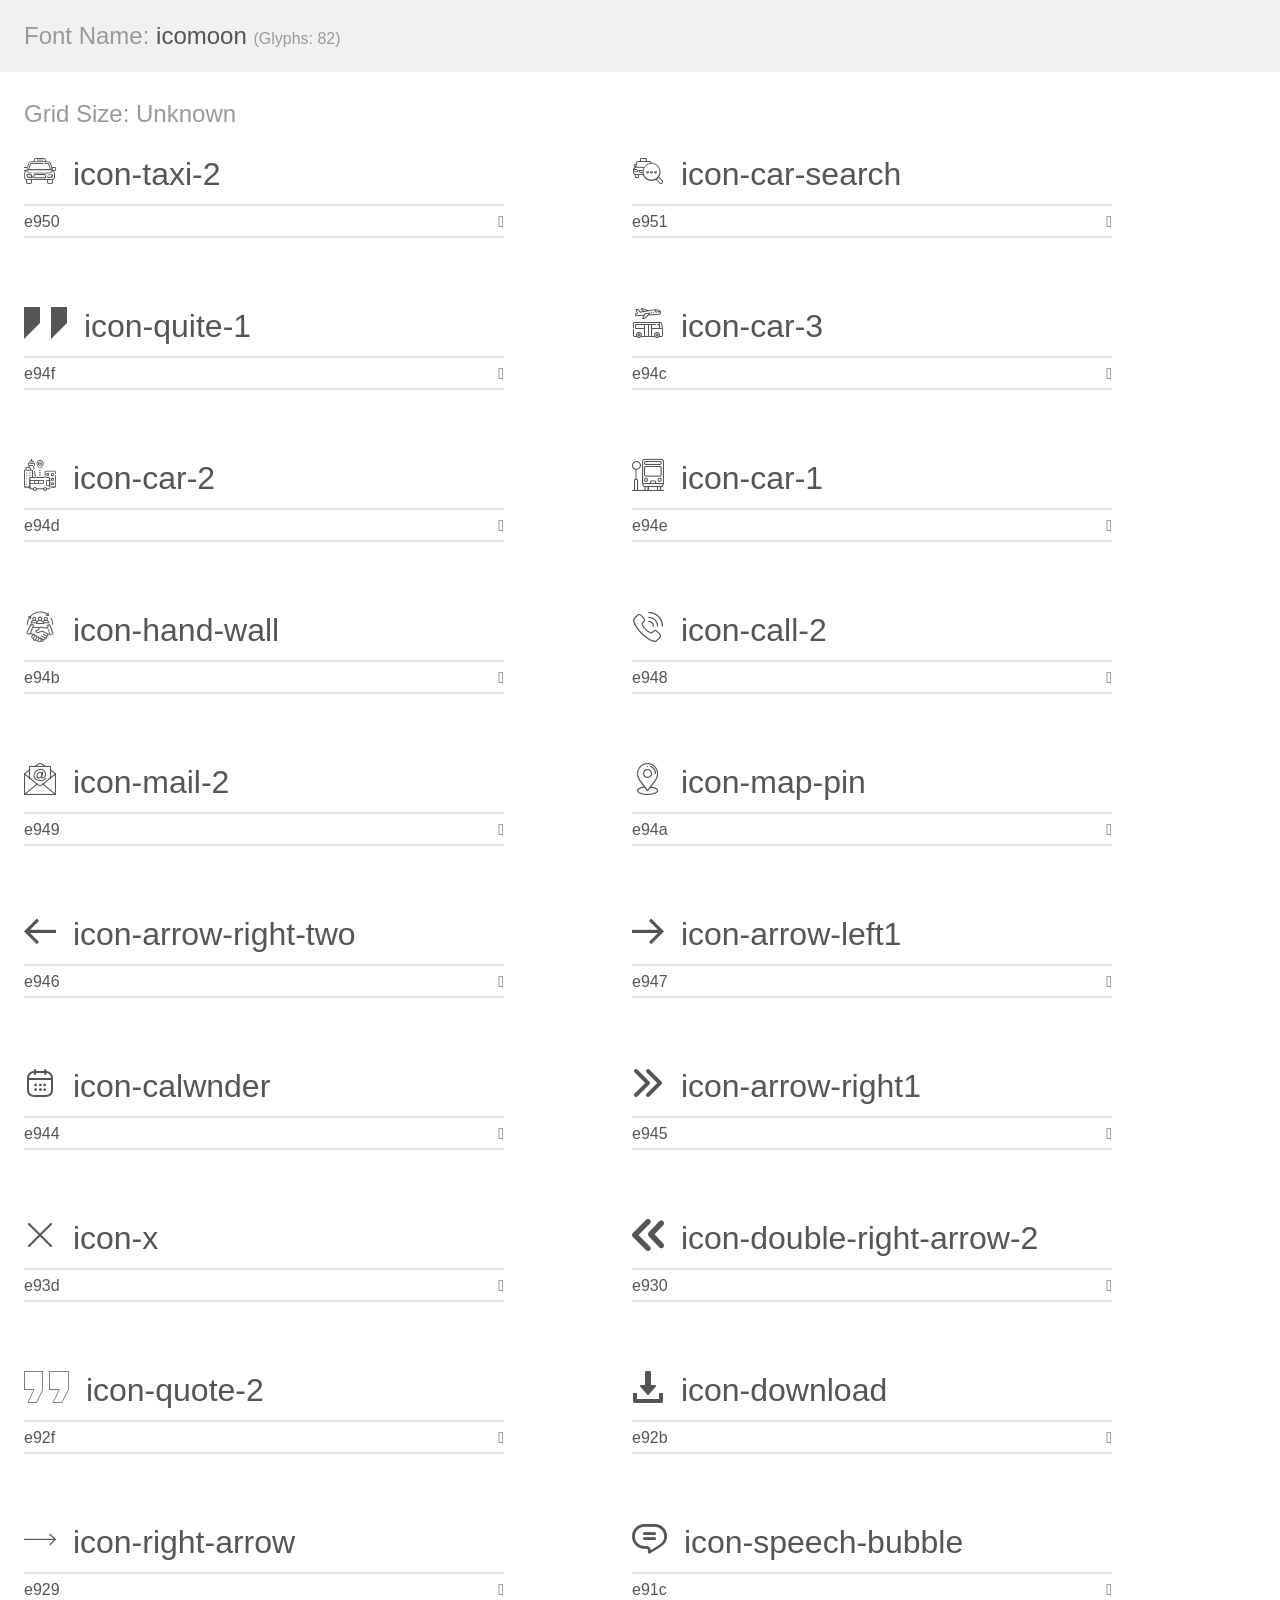
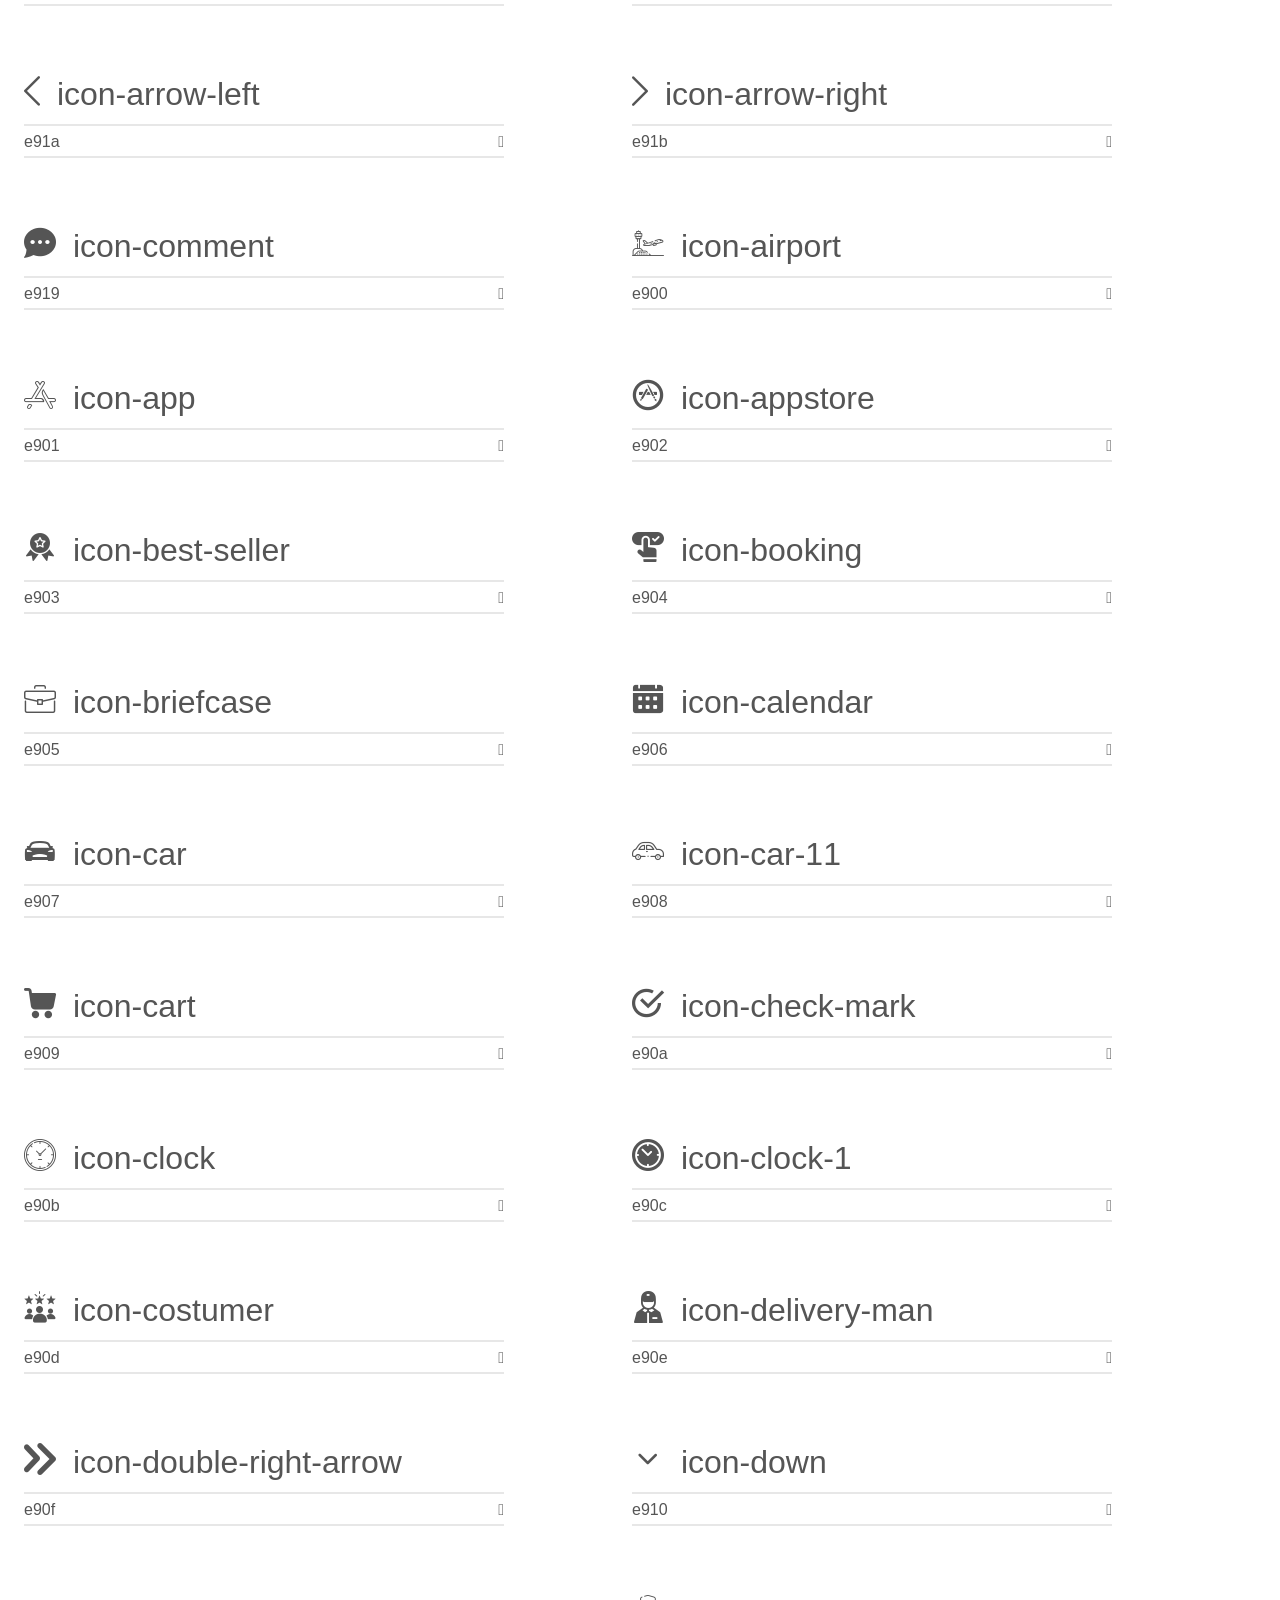
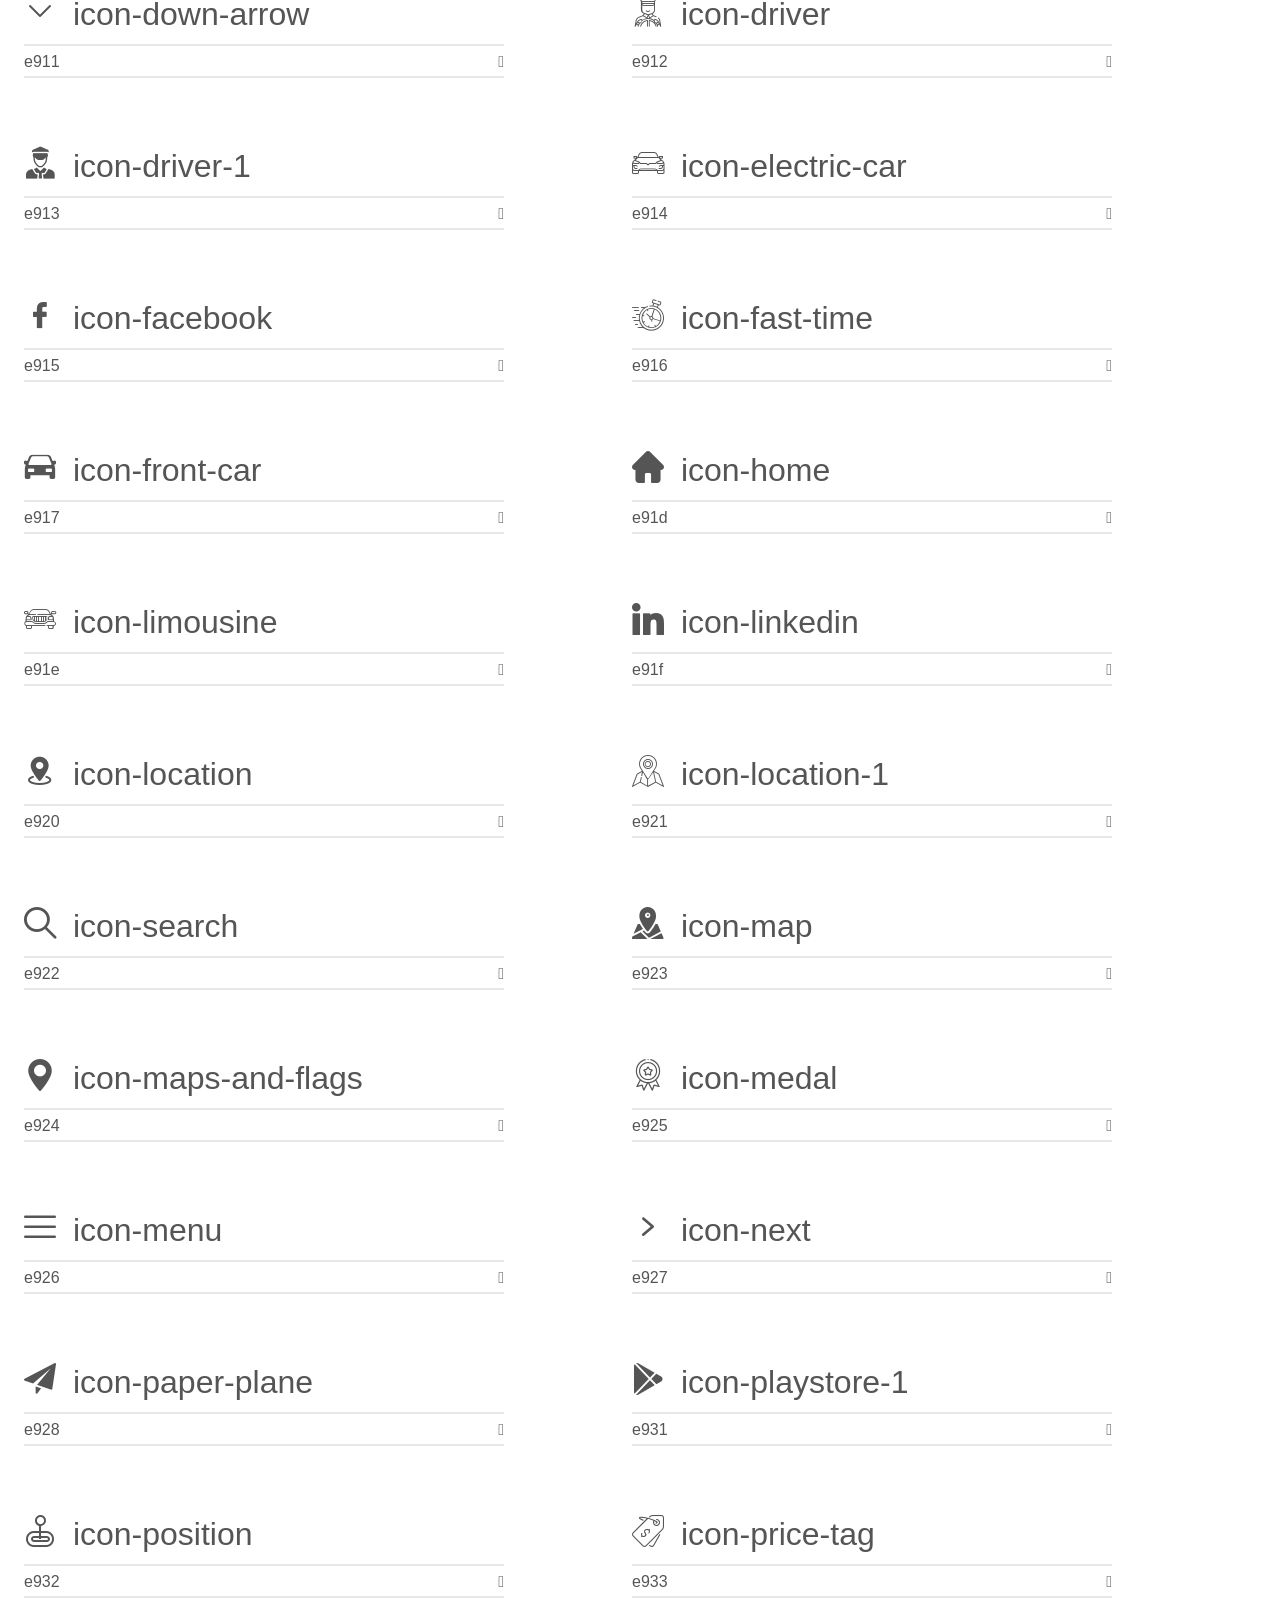
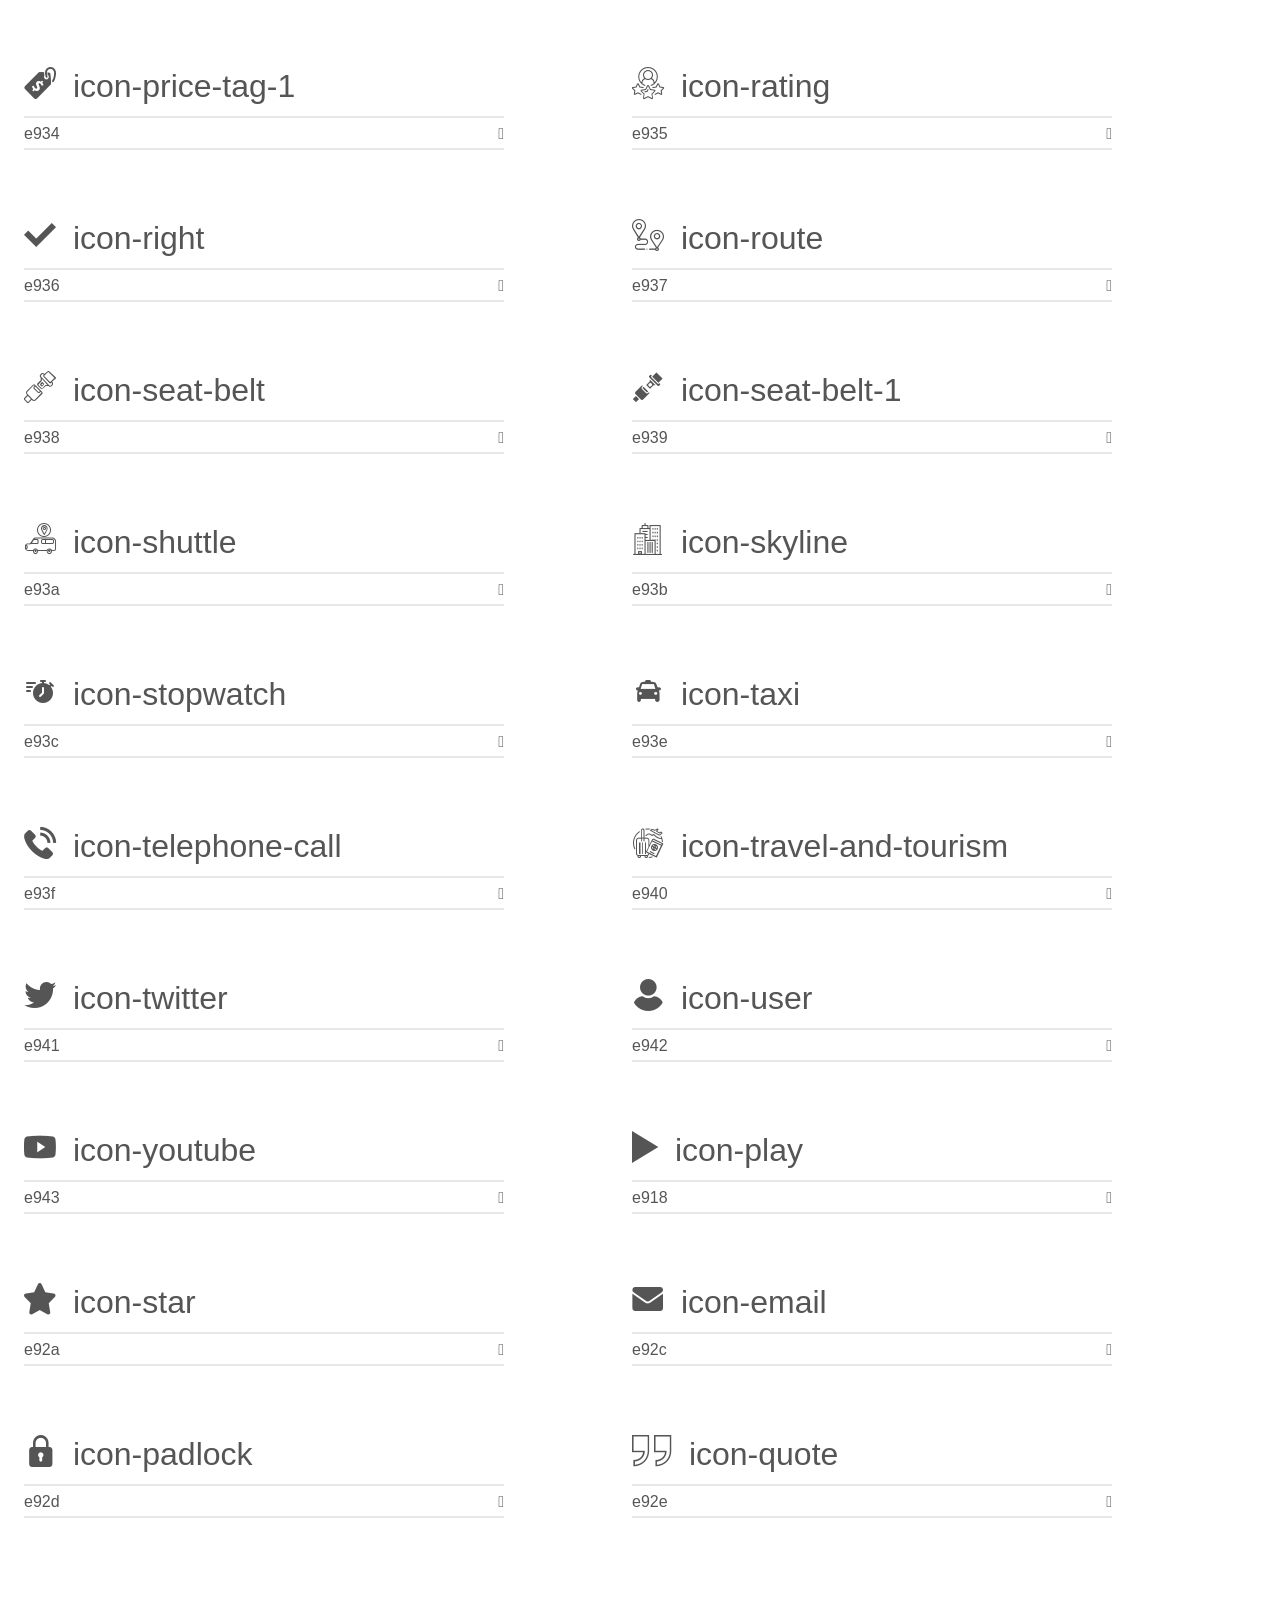
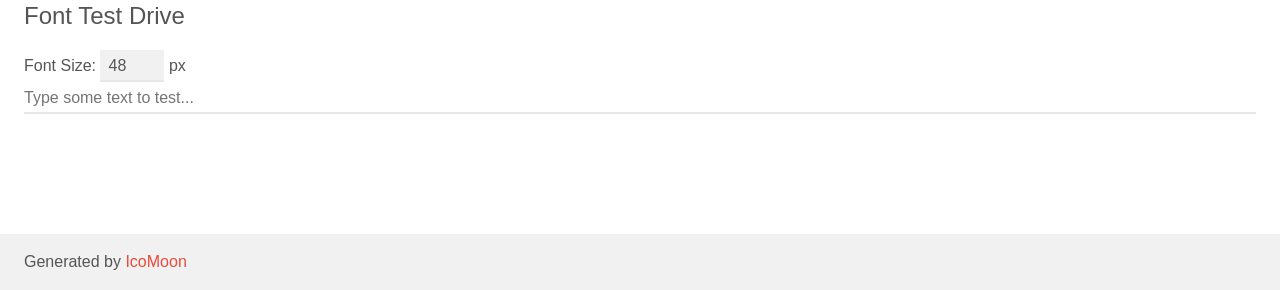
<file: assets/vendors/cityride-icons/demo.html>
<!doctype html>
<html>
<head>
    <meta charset="utf-8">
    <title>IcoMoon Demo</title>
    <meta name="description" content="An Icon Font Generated By IcoMoon.io">
    <meta name="viewport" content="width=device-width, initial-scale=1">
    <link rel="stylesheet" href="demo-files/demo.css">
    <link rel="stylesheet" href="style.css"></head>
<body>
    <div class="bgc1 clearfix">
        <h1 class="mhmm mvm"><span class="fgc1">Font Name:</span> icomoon <small class="fgc1">(Glyphs:&nbsp;82)</small></h1>
    </div>
    <div class="clearfix mhl ptl">
        <h1 class="mvm mtn fgc1">Grid Size: Unknown</h1>
        <div class="glyph fs1">
            <div class="clearfix bshadow0 pbs">
                <span class="icon-taxi-2"></span>
                <span class="mls"> icon-taxi-2</span>
            </div>
            <fieldset class="fs0 size1of1 clearfix hidden-false">
                <input type="text" readonly value="e950" class="unit size1of2" />
                <input type="text" maxlength="1" readonly value="&#xe950;" class="unitRight size1of2 talign-right" />
            </fieldset>
            <div class="fs0 bshadow0 clearfix hidden-true">
                <span class="unit pvs fgc1">liga: </span>
                <input type="text" readonly value="" class="liga unitRight" />
            </div>
        </div>
        <div class="glyph fs1">
            <div class="clearfix bshadow0 pbs">
                <span class="icon-car-search"></span>
                <span class="mls"> icon-car-search</span>
            </div>
            <fieldset class="fs0 size1of1 clearfix hidden-false">
                <input type="text" readonly value="e951" class="unit size1of2" />
                <input type="text" maxlength="1" readonly value="&#xe951;" class="unitRight size1of2 talign-right" />
            </fieldset>
            <div class="fs0 bshadow0 clearfix hidden-true">
                <span class="unit pvs fgc1">liga: </span>
                <input type="text" readonly value="" class="liga unitRight" />
            </div>
        </div>
        <div class="glyph fs1">
            <div class="clearfix bshadow0 pbs">
                <span class="icon-quite-1"></span>
                <span class="mls"> icon-quite-1</span>
            </div>
            <fieldset class="fs0 size1of1 clearfix hidden-false">
                <input type="text" readonly value="e94f" class="unit size1of2" />
                <input type="text" maxlength="1" readonly value="&#xe94f;" class="unitRight size1of2 talign-right" />
            </fieldset>
            <div class="fs0 bshadow0 clearfix hidden-true">
                <span class="unit pvs fgc1">liga: </span>
                <input type="text" readonly value="" class="liga unitRight" />
            </div>
        </div>
        <div class="glyph fs1">
            <div class="clearfix bshadow0 pbs">
                <span class="icon-car-3"></span>
                <span class="mls"> icon-car-3</span>
            </div>
            <fieldset class="fs0 size1of1 clearfix hidden-false">
                <input type="text" readonly value="e94c" class="unit size1of2" />
                <input type="text" maxlength="1" readonly value="&#xe94c;" class="unitRight size1of2 talign-right" />
            </fieldset>
            <div class="fs0 bshadow0 clearfix hidden-true">
                <span class="unit pvs fgc1">liga: </span>
                <input type="text" readonly value="" class="liga unitRight" />
            </div>
        </div>
        <div class="glyph fs1">
            <div class="clearfix bshadow0 pbs">
                <span class="icon-car-2"></span>
                <span class="mls"> icon-car-2</span>
            </div>
            <fieldset class="fs0 size1of1 clearfix hidden-false">
                <input type="text" readonly value="e94d" class="unit size1of2" />
                <input type="text" maxlength="1" readonly value="&#xe94d;" class="unitRight size1of2 talign-right" />
            </fieldset>
            <div class="fs0 bshadow0 clearfix hidden-true">
                <span class="unit pvs fgc1">liga: </span>
                <input type="text" readonly value="" class="liga unitRight" />
            </div>
        </div>
        <div class="glyph fs1">
            <div class="clearfix bshadow0 pbs">
                <span class="icon-car-1"></span>
                <span class="mls"> icon-car-1</span>
            </div>
            <fieldset class="fs0 size1of1 clearfix hidden-false">
                <input type="text" readonly value="e94e" class="unit size1of2" />
                <input type="text" maxlength="1" readonly value="&#xe94e;" class="unitRight size1of2 talign-right" />
            </fieldset>
            <div class="fs0 bshadow0 clearfix hidden-true">
                <span class="unit pvs fgc1">liga: </span>
                <input type="text" readonly value="" class="liga unitRight" />
            </div>
        </div>
        <div class="glyph fs1">
            <div class="clearfix bshadow0 pbs">
                <span class="icon-hand-wall"></span>
                <span class="mls"> icon-hand-wall</span>
            </div>
            <fieldset class="fs0 size1of1 clearfix hidden-false">
                <input type="text" readonly value="e94b" class="unit size1of2" />
                <input type="text" maxlength="1" readonly value="&#xe94b;" class="unitRight size1of2 talign-right" />
            </fieldset>
            <div class="fs0 bshadow0 clearfix hidden-true">
                <span class="unit pvs fgc1">liga: </span>
                <input type="text" readonly value="" class="liga unitRight" />
            </div>
        </div>
        <div class="glyph fs1">
            <div class="clearfix bshadow0 pbs">
                <span class="icon-call-2"></span>
                <span class="mls"> icon-call-2</span>
            </div>
            <fieldset class="fs0 size1of1 clearfix hidden-false">
                <input type="text" readonly value="e948" class="unit size1of2" />
                <input type="text" maxlength="1" readonly value="&#xe948;" class="unitRight size1of2 talign-right" />
            </fieldset>
            <div class="fs0 bshadow0 clearfix hidden-true">
                <span class="unit pvs fgc1">liga: </span>
                <input type="text" readonly value="" class="liga unitRight" />
            </div>
        </div>
        <div class="glyph fs1">
            <div class="clearfix bshadow0 pbs">
                <span class="icon-mail-2"></span>
                <span class="mls"> icon-mail-2</span>
            </div>
            <fieldset class="fs0 size1of1 clearfix hidden-false">
                <input type="text" readonly value="e949" class="unit size1of2" />
                <input type="text" maxlength="1" readonly value="&#xe949;" class="unitRight size1of2 talign-right" />
            </fieldset>
            <div class="fs0 bshadow0 clearfix hidden-true">
                <span class="unit pvs fgc1">liga: </span>
                <input type="text" readonly value="" class="liga unitRight" />
            </div>
        </div>
        <div class="glyph fs1">
            <div class="clearfix bshadow0 pbs">
                <span class="icon-map-pin"></span>
                <span class="mls"> icon-map-pin</span>
            </div>
            <fieldset class="fs0 size1of1 clearfix hidden-false">
                <input type="text" readonly value="e94a" class="unit size1of2" />
                <input type="text" maxlength="1" readonly value="&#xe94a;" class="unitRight size1of2 talign-right" />
            </fieldset>
            <div class="fs0 bshadow0 clearfix hidden-true">
                <span class="unit pvs fgc1">liga: </span>
                <input type="text" readonly value="" class="liga unitRight" />
            </div>
        </div>
        <div class="glyph fs1">
            <div class="clearfix bshadow0 pbs">
                <span class="icon-arrow-right-two"></span>
                <span class="mls"> icon-arrow-right-two</span>
            </div>
            <fieldset class="fs0 size1of1 clearfix hidden-false">
                <input type="text" readonly value="e946" class="unit size1of2" />
                <input type="text" maxlength="1" readonly value="&#xe946;" class="unitRight size1of2 talign-right" />
            </fieldset>
            <div class="fs0 bshadow0 clearfix hidden-true">
                <span class="unit pvs fgc1">liga: </span>
                <input type="text" readonly value="" class="liga unitRight" />
            </div>
        </div>
        <div class="glyph fs1">
            <div class="clearfix bshadow0 pbs">
                <span class="icon-arrow-left1"></span>
                <span class="mls"> icon-arrow-left1</span>
            </div>
            <fieldset class="fs0 size1of1 clearfix hidden-false">
                <input type="text" readonly value="e947" class="unit size1of2" />
                <input type="text" maxlength="1" readonly value="&#xe947;" class="unitRight size1of2 talign-right" />
            </fieldset>
            <div class="fs0 bshadow0 clearfix hidden-true">
                <span class="unit pvs fgc1">liga: </span>
                <input type="text" readonly value="" class="liga unitRight" />
            </div>
        </div>
        <div class="glyph fs1">
            <div class="clearfix bshadow0 pbs">
                <span class="icon-calwnder"></span>
                <span class="mls"> icon-calwnder</span>
            </div>
            <fieldset class="fs0 size1of1 clearfix hidden-false">
                <input type="text" readonly value="e944" class="unit size1of2" />
                <input type="text" maxlength="1" readonly value="&#xe944;" class="unitRight size1of2 talign-right" />
            </fieldset>
            <div class="fs0 bshadow0 clearfix hidden-true">
                <span class="unit pvs fgc1">liga: </span>
                <input type="text" readonly value="" class="liga unitRight" />
            </div>
        </div>
        <div class="glyph fs1">
            <div class="clearfix bshadow0 pbs">
                <span class="icon-arrow-right1"></span>
                <span class="mls"> icon-arrow-right1</span>
            </div>
            <fieldset class="fs0 size1of1 clearfix hidden-false">
                <input type="text" readonly value="e945" class="unit size1of2" />
                <input type="text" maxlength="1" readonly value="&#xe945;" class="unitRight size1of2 talign-right" />
            </fieldset>
            <div class="fs0 bshadow0 clearfix hidden-true">
                <span class="unit pvs fgc1">liga: </span>
                <input type="text" readonly value="" class="liga unitRight" />
            </div>
        </div>
        <div class="glyph fs1">
            <div class="clearfix bshadow0 pbs">
                <span class="icon-x"></span>
                <span class="mls"> icon-x</span>
            </div>
            <fieldset class="fs0 size1of1 clearfix hidden-false">
                <input type="text" readonly value="e93d" class="unit size1of2" />
                <input type="text" maxlength="1" readonly value="&#xe93d;" class="unitRight size1of2 talign-right" />
            </fieldset>
            <div class="fs0 bshadow0 clearfix hidden-true">
                <span class="unit pvs fgc1">liga: </span>
                <input type="text" readonly value="" class="liga unitRight" />
            </div>
        </div>
        <div class="glyph fs1">
            <div class="clearfix bshadow0 pbs">
                <span class="icon-double-right-arrow-2"></span>
                <span class="mls"> icon-double-right-arrow-2</span>
            </div>
            <fieldset class="fs0 size1of1 clearfix hidden-false">
                <input type="text" readonly value="e930" class="unit size1of2" />
                <input type="text" maxlength="1" readonly value="&#xe930;" class="unitRight size1of2 talign-right" />
            </fieldset>
            <div class="fs0 bshadow0 clearfix hidden-true">
                <span class="unit pvs fgc1">liga: </span>
                <input type="text" readonly value="" class="liga unitRight" />
            </div>
        </div>
        <div class="glyph fs1">
            <div class="clearfix bshadow0 pbs">
                <span class="icon-quote-2"></span>
                <span class="mls"> icon-quote-2</span>
            </div>
            <fieldset class="fs0 size1of1 clearfix hidden-false">
                <input type="text" readonly value="e92f" class="unit size1of2" />
                <input type="text" maxlength="1" readonly value="&#xe92f;" class="unitRight size1of2 talign-right" />
            </fieldset>
            <div class="fs0 bshadow0 clearfix hidden-true">
                <span class="unit pvs fgc1">liga: </span>
                <input type="text" readonly value="" class="liga unitRight" />
            </div>
        </div>
        <div class="glyph fs1">
            <div class="clearfix bshadow0 pbs">
                <span class="icon-download"></span>
                <span class="mls"> icon-download</span>
            </div>
            <fieldset class="fs0 size1of1 clearfix hidden-false">
                <input type="text" readonly value="e92b" class="unit size1of2" />
                <input type="text" maxlength="1" readonly value="&#xe92b;" class="unitRight size1of2 talign-right" />
            </fieldset>
            <div class="fs0 bshadow0 clearfix hidden-true">
                <span class="unit pvs fgc1">liga: </span>
                <input type="text" readonly value="" class="liga unitRight" />
            </div>
        </div>
        <div class="glyph fs1">
            <div class="clearfix bshadow0 pbs">
                <span class="icon-right-arrow"></span>
                <span class="mls"> icon-right-arrow</span>
            </div>
            <fieldset class="fs0 size1of1 clearfix hidden-false">
                <input type="text" readonly value="e929" class="unit size1of2" />
                <input type="text" maxlength="1" readonly value="&#xe929;" class="unitRight size1of2 talign-right" />
            </fieldset>
            <div class="fs0 bshadow0 clearfix hidden-true">
                <span class="unit pvs fgc1">liga: </span>
                <input type="text" readonly value="" class="liga unitRight" />
            </div>
        </div>
        <div class="glyph fs1">
            <div class="clearfix bshadow0 pbs">
                <span class="icon-speech-bubble"></span>
                <span class="mls"> icon-speech-bubble</span>
            </div>
            <fieldset class="fs0 size1of1 clearfix hidden-false">
                <input type="text" readonly value="e91c" class="unit size1of2" />
                <input type="text" maxlength="1" readonly value="&#xe91c;" class="unitRight size1of2 talign-right" />
            </fieldset>
            <div class="fs0 bshadow0 clearfix hidden-true">
                <span class="unit pvs fgc1">liga: </span>
                <input type="text" readonly value="" class="liga unitRight" />
            </div>
        </div>
        <div class="glyph fs1">
            <div class="clearfix bshadow0 pbs">
                <span class="icon-arrow-left"></span>
                <span class="mls"> icon-arrow-left</span>
            </div>
            <fieldset class="fs0 size1of1 clearfix hidden-false">
                <input type="text" readonly value="e91a" class="unit size1of2" />
                <input type="text" maxlength="1" readonly value="&#xe91a;" class="unitRight size1of2 talign-right" />
            </fieldset>
            <div class="fs0 bshadow0 clearfix hidden-true">
                <span class="unit pvs fgc1">liga: </span>
                <input type="text" readonly value="" class="liga unitRight" />
            </div>
        </div>
        <div class="glyph fs1">
            <div class="clearfix bshadow0 pbs">
                <span class="icon-arrow-right"></span>
                <span class="mls"> icon-arrow-right</span>
            </div>
            <fieldset class="fs0 size1of1 clearfix hidden-false">
                <input type="text" readonly value="e91b" class="unit size1of2" />
                <input type="text" maxlength="1" readonly value="&#xe91b;" class="unitRight size1of2 talign-right" />
            </fieldset>
            <div class="fs0 bshadow0 clearfix hidden-true">
                <span class="unit pvs fgc1">liga: </span>
                <input type="text" readonly value="" class="liga unitRight" />
            </div>
        </div>
        <div class="glyph fs1">
            <div class="clearfix bshadow0 pbs">
                <span class="icon-comment"></span>
                <span class="mls"> icon-comment</span>
            </div>
            <fieldset class="fs0 size1of1 clearfix hidden-false">
                <input type="text" readonly value="e919" class="unit size1of2" />
                <input type="text" maxlength="1" readonly value="&#xe919;" class="unitRight size1of2 talign-right" />
            </fieldset>
            <div class="fs0 bshadow0 clearfix hidden-true">
                <span class="unit pvs fgc1">liga: </span>
                <input type="text" readonly value="" class="liga unitRight" />
            </div>
        </div>
        <div class="glyph fs1">
            <div class="clearfix bshadow0 pbs">
                <span class="icon-airport"></span>
                <span class="mls"> icon-airport</span>
            </div>
            <fieldset class="fs0 size1of1 clearfix hidden-false">
                <input type="text" readonly value="e900" class="unit size1of2" />
                <input type="text" maxlength="1" readonly value="&#xe900;" class="unitRight size1of2 talign-right" />
            </fieldset>
            <div class="fs0 bshadow0 clearfix hidden-true">
                <span class="unit pvs fgc1">liga: </span>
                <input type="text" readonly value="" class="liga unitRight" />
            </div>
        </div>
        <div class="glyph fs1">
            <div class="clearfix bshadow0 pbs">
                <span class="icon-app"></span>
                <span class="mls"> icon-app</span>
            </div>
            <fieldset class="fs0 size1of1 clearfix hidden-false">
                <input type="text" readonly value="e901" class="unit size1of2" />
                <input type="text" maxlength="1" readonly value="&#xe901;" class="unitRight size1of2 talign-right" />
            </fieldset>
            <div class="fs0 bshadow0 clearfix hidden-true">
                <span class="unit pvs fgc1">liga: </span>
                <input type="text" readonly value="" class="liga unitRight" />
            </div>
        </div>
        <div class="glyph fs1">
            <div class="clearfix bshadow0 pbs">
                <span class="icon-appstore"></span>
                <span class="mls"> icon-appstore</span>
            </div>
            <fieldset class="fs0 size1of1 clearfix hidden-false">
                <input type="text" readonly value="e902" class="unit size1of2" />
                <input type="text" maxlength="1" readonly value="&#xe902;" class="unitRight size1of2 talign-right" />
            </fieldset>
            <div class="fs0 bshadow0 clearfix hidden-true">
                <span class="unit pvs fgc1">liga: </span>
                <input type="text" readonly value="" class="liga unitRight" />
            </div>
        </div>
        <div class="glyph fs1">
            <div class="clearfix bshadow0 pbs">
                <span class="icon-best-seller"></span>
                <span class="mls"> icon-best-seller</span>
            </div>
            <fieldset class="fs0 size1of1 clearfix hidden-false">
                <input type="text" readonly value="e903" class="unit size1of2" />
                <input type="text" maxlength="1" readonly value="&#xe903;" class="unitRight size1of2 talign-right" />
            </fieldset>
            <div class="fs0 bshadow0 clearfix hidden-true">
                <span class="unit pvs fgc1">liga: </span>
                <input type="text" readonly value="" class="liga unitRight" />
            </div>
        </div>
        <div class="glyph fs1">
            <div class="clearfix bshadow0 pbs">
                <span class="icon-booking"></span>
                <span class="mls"> icon-booking</span>
            </div>
            <fieldset class="fs0 size1of1 clearfix hidden-false">
                <input type="text" readonly value="e904" class="unit size1of2" />
                <input type="text" maxlength="1" readonly value="&#xe904;" class="unitRight size1of2 talign-right" />
            </fieldset>
            <div class="fs0 bshadow0 clearfix hidden-true">
                <span class="unit pvs fgc1">liga: </span>
                <input type="text" readonly value="" class="liga unitRight" />
            </div>
        </div>
        <div class="glyph fs1">
            <div class="clearfix bshadow0 pbs">
                <span class="icon-briefcase"></span>
                <span class="mls"> icon-briefcase</span>
            </div>
            <fieldset class="fs0 size1of1 clearfix hidden-false">
                <input type="text" readonly value="e905" class="unit size1of2" />
                <input type="text" maxlength="1" readonly value="&#xe905;" class="unitRight size1of2 talign-right" />
            </fieldset>
            <div class="fs0 bshadow0 clearfix hidden-true">
                <span class="unit pvs fgc1">liga: </span>
                <input type="text" readonly value="" class="liga unitRight" />
            </div>
        </div>
        <div class="glyph fs1">
            <div class="clearfix bshadow0 pbs">
                <span class="icon-calendar"></span>
                <span class="mls"> icon-calendar</span>
            </div>
            <fieldset class="fs0 size1of1 clearfix hidden-false">
                <input type="text" readonly value="e906" class="unit size1of2" />
                <input type="text" maxlength="1" readonly value="&#xe906;" class="unitRight size1of2 talign-right" />
            </fieldset>
            <div class="fs0 bshadow0 clearfix hidden-true">
                <span class="unit pvs fgc1">liga: </span>
                <input type="text" readonly value="" class="liga unitRight" />
            </div>
        </div>
        <div class="glyph fs1">
            <div class="clearfix bshadow0 pbs">
                <span class="icon-car"></span>
                <span class="mls"> icon-car</span>
            </div>
            <fieldset class="fs0 size1of1 clearfix hidden-false">
                <input type="text" readonly value="e907" class="unit size1of2" />
                <input type="text" maxlength="1" readonly value="&#xe907;" class="unitRight size1of2 talign-right" />
            </fieldset>
            <div class="fs0 bshadow0 clearfix hidden-true">
                <span class="unit pvs fgc1">liga: </span>
                <input type="text" readonly value="" class="liga unitRight" />
            </div>
        </div>
        <div class="glyph fs1">
            <div class="clearfix bshadow0 pbs">
                <span class="icon-car-11"></span>
                <span class="mls"> icon-car-11</span>
            </div>
            <fieldset class="fs0 size1of1 clearfix hidden-false">
                <input type="text" readonly value="e908" class="unit size1of2" />
                <input type="text" maxlength="1" readonly value="&#xe908;" class="unitRight size1of2 talign-right" />
            </fieldset>
            <div class="fs0 bshadow0 clearfix hidden-true">
                <span class="unit pvs fgc1">liga: </span>
                <input type="text" readonly value="" class="liga unitRight" />
            </div>
        </div>
        <div class="glyph fs1">
            <div class="clearfix bshadow0 pbs">
                <span class="icon-cart"></span>
                <span class="mls"> icon-cart</span>
            </div>
            <fieldset class="fs0 size1of1 clearfix hidden-false">
                <input type="text" readonly value="e909" class="unit size1of2" />
                <input type="text" maxlength="1" readonly value="&#xe909;" class="unitRight size1of2 talign-right" />
            </fieldset>
            <div class="fs0 bshadow0 clearfix hidden-true">
                <span class="unit pvs fgc1">liga: </span>
                <input type="text" readonly value="" class="liga unitRight" />
            </div>
        </div>
        <div class="glyph fs1">
            <div class="clearfix bshadow0 pbs">
                <span class="icon-check-mark"></span>
                <span class="mls"> icon-check-mark</span>
            </div>
            <fieldset class="fs0 size1of1 clearfix hidden-false">
                <input type="text" readonly value="e90a" class="unit size1of2" />
                <input type="text" maxlength="1" readonly value="&#xe90a;" class="unitRight size1of2 talign-right" />
            </fieldset>
            <div class="fs0 bshadow0 clearfix hidden-true">
                <span class="unit pvs fgc1">liga: </span>
                <input type="text" readonly value="" class="liga unitRight" />
            </div>
        </div>
        <div class="glyph fs1">
            <div class="clearfix bshadow0 pbs">
                <span class="icon-clock"></span>
                <span class="mls"> icon-clock</span>
            </div>
            <fieldset class="fs0 size1of1 clearfix hidden-false">
                <input type="text" readonly value="e90b" class="unit size1of2" />
                <input type="text" maxlength="1" readonly value="&#xe90b;" class="unitRight size1of2 talign-right" />
            </fieldset>
            <div class="fs0 bshadow0 clearfix hidden-true">
                <span class="unit pvs fgc1">liga: </span>
                <input type="text" readonly value="" class="liga unitRight" />
            </div>
        </div>
        <div class="glyph fs1">
            <div class="clearfix bshadow0 pbs">
                <span class="icon-clock-1"></span>
                <span class="mls"> icon-clock-1</span>
            </div>
            <fieldset class="fs0 size1of1 clearfix hidden-false">
                <input type="text" readonly value="e90c" class="unit size1of2" />
                <input type="text" maxlength="1" readonly value="&#xe90c;" class="unitRight size1of2 talign-right" />
            </fieldset>
            <div class="fs0 bshadow0 clearfix hidden-true">
                <span class="unit pvs fgc1">liga: </span>
                <input type="text" readonly value="" class="liga unitRight" />
            </div>
        </div>
        <div class="glyph fs1">
            <div class="clearfix bshadow0 pbs">
                <span class="icon-costumer"></span>
                <span class="mls"> icon-costumer</span>
            </div>
            <fieldset class="fs0 size1of1 clearfix hidden-false">
                <input type="text" readonly value="e90d" class="unit size1of2" />
                <input type="text" maxlength="1" readonly value="&#xe90d;" class="unitRight size1of2 talign-right" />
            </fieldset>
            <div class="fs0 bshadow0 clearfix hidden-true">
                <span class="unit pvs fgc1">liga: </span>
                <input type="text" readonly value="" class="liga unitRight" />
            </div>
        </div>
        <div class="glyph fs1">
            <div class="clearfix bshadow0 pbs">
                <span class="icon-delivery-man"></span>
                <span class="mls"> icon-delivery-man</span>
            </div>
            <fieldset class="fs0 size1of1 clearfix hidden-false">
                <input type="text" readonly value="e90e" class="unit size1of2" />
                <input type="text" maxlength="1" readonly value="&#xe90e;" class="unitRight size1of2 talign-right" />
            </fieldset>
            <div class="fs0 bshadow0 clearfix hidden-true">
                <span class="unit pvs fgc1">liga: </span>
                <input type="text" readonly value="" class="liga unitRight" />
            </div>
        </div>
        <div class="glyph fs1">
            <div class="clearfix bshadow0 pbs">
                <span class="icon-double-right-arrow"></span>
                <span class="mls"> icon-double-right-arrow</span>
            </div>
            <fieldset class="fs0 size1of1 clearfix hidden-false">
                <input type="text" readonly value="e90f" class="unit size1of2" />
                <input type="text" maxlength="1" readonly value="&#xe90f;" class="unitRight size1of2 talign-right" />
            </fieldset>
            <div class="fs0 bshadow0 clearfix hidden-true">
                <span class="unit pvs fgc1">liga: </span>
                <input type="text" readonly value="" class="liga unitRight" />
            </div>
        </div>
        <div class="glyph fs1">
            <div class="clearfix bshadow0 pbs">
                <span class="icon-down"></span>
                <span class="mls"> icon-down</span>
            </div>
            <fieldset class="fs0 size1of1 clearfix hidden-false">
                <input type="text" readonly value="e910" class="unit size1of2" />
                <input type="text" maxlength="1" readonly value="&#xe910;" class="unitRight size1of2 talign-right" />
            </fieldset>
            <div class="fs0 bshadow0 clearfix hidden-true">
                <span class="unit pvs fgc1">liga: </span>
                <input type="text" readonly value="" class="liga unitRight" />
            </div>
        </div>
        <div class="glyph fs1">
            <div class="clearfix bshadow0 pbs">
                <span class="icon-down-arrow"></span>
                <span class="mls"> icon-down-arrow</span>
            </div>
            <fieldset class="fs0 size1of1 clearfix hidden-false">
                <input type="text" readonly value="e911" class="unit size1of2" />
                <input type="text" maxlength="1" readonly value="&#xe911;" class="unitRight size1of2 talign-right" />
            </fieldset>
            <div class="fs0 bshadow0 clearfix hidden-true">
                <span class="unit pvs fgc1">liga: </span>
                <input type="text" readonly value="" class="liga unitRight" />
            </div>
        </div>
        <div class="glyph fs1">
            <div class="clearfix bshadow0 pbs">
                <span class="icon-driver"></span>
                <span class="mls"> icon-driver</span>
            </div>
            <fieldset class="fs0 size1of1 clearfix hidden-false">
                <input type="text" readonly value="e912" class="unit size1of2" />
                <input type="text" maxlength="1" readonly value="&#xe912;" class="unitRight size1of2 talign-right" />
            </fieldset>
            <div class="fs0 bshadow0 clearfix hidden-true">
                <span class="unit pvs fgc1">liga: </span>
                <input type="text" readonly value="" class="liga unitRight" />
            </div>
        </div>
        <div class="glyph fs1">
            <div class="clearfix bshadow0 pbs">
                <span class="icon-driver-1"></span>
                <span class="mls"> icon-driver-1</span>
            </div>
            <fieldset class="fs0 size1of1 clearfix hidden-false">
                <input type="text" readonly value="e913" class="unit size1of2" />
                <input type="text" maxlength="1" readonly value="&#xe913;" class="unitRight size1of2 talign-right" />
            </fieldset>
            <div class="fs0 bshadow0 clearfix hidden-true">
                <span class="unit pvs fgc1">liga: </span>
                <input type="text" readonly value="" class="liga unitRight" />
            </div>
        </div>
        <div class="glyph fs1">
            <div class="clearfix bshadow0 pbs">
                <span class="icon-electric-car"></span>
                <span class="mls"> icon-electric-car</span>
            </div>
            <fieldset class="fs0 size1of1 clearfix hidden-false">
                <input type="text" readonly value="e914" class="unit size1of2" />
                <input type="text" maxlength="1" readonly value="&#xe914;" class="unitRight size1of2 talign-right" />
            </fieldset>
            <div class="fs0 bshadow0 clearfix hidden-true">
                <span class="unit pvs fgc1">liga: </span>
                <input type="text" readonly value="" class="liga unitRight" />
            </div>
        </div>
        <div class="glyph fs1">
            <div class="clearfix bshadow0 pbs">
                <span class="icon-facebook"></span>
                <span class="mls"> icon-facebook</span>
            </div>
            <fieldset class="fs0 size1of1 clearfix hidden-false">
                <input type="text" readonly value="e915" class="unit size1of2" />
                <input type="text" maxlength="1" readonly value="&#xe915;" class="unitRight size1of2 talign-right" />
            </fieldset>
            <div class="fs0 bshadow0 clearfix hidden-true">
                <span class="unit pvs fgc1">liga: </span>
                <input type="text" readonly value="" class="liga unitRight" />
            </div>
        </div>
        <div class="glyph fs1">
            <div class="clearfix bshadow0 pbs">
                <span class="icon-fast-time"></span>
                <span class="mls"> icon-fast-time</span>
            </div>
            <fieldset class="fs0 size1of1 clearfix hidden-false">
                <input type="text" readonly value="e916" class="unit size1of2" />
                <input type="text" maxlength="1" readonly value="&#xe916;" class="unitRight size1of2 talign-right" />
            </fieldset>
            <div class="fs0 bshadow0 clearfix hidden-true">
                <span class="unit pvs fgc1">liga: </span>
                <input type="text" readonly value="" class="liga unitRight" />
            </div>
        </div>
        <div class="glyph fs1">
            <div class="clearfix bshadow0 pbs">
                <span class="icon-front-car"></span>
                <span class="mls"> icon-front-car</span>
            </div>
            <fieldset class="fs0 size1of1 clearfix hidden-false">
                <input type="text" readonly value="e917" class="unit size1of2" />
                <input type="text" maxlength="1" readonly value="&#xe917;" class="unitRight size1of2 talign-right" />
            </fieldset>
            <div class="fs0 bshadow0 clearfix hidden-true">
                <span class="unit pvs fgc1">liga: </span>
                <input type="text" readonly value="" class="liga unitRight" />
            </div>
        </div>
        <div class="glyph fs1">
            <div class="clearfix bshadow0 pbs">
                <span class="icon-home"></span>
                <span class="mls"> icon-home</span>
            </div>
            <fieldset class="fs0 size1of1 clearfix hidden-false">
                <input type="text" readonly value="e91d" class="unit size1of2" />
                <input type="text" maxlength="1" readonly value="&#xe91d;" class="unitRight size1of2 talign-right" />
            </fieldset>
            <div class="fs0 bshadow0 clearfix hidden-true">
                <span class="unit pvs fgc1">liga: </span>
                <input type="text" readonly value="" class="liga unitRight" />
            </div>
        </div>
        <div class="glyph fs1">
            <div class="clearfix bshadow0 pbs">
                <span class="icon-limousine"></span>
                <span class="mls"> icon-limousine</span>
            </div>
            <fieldset class="fs0 size1of1 clearfix hidden-false">
                <input type="text" readonly value="e91e" class="unit size1of2" />
                <input type="text" maxlength="1" readonly value="&#xe91e;" class="unitRight size1of2 talign-right" />
            </fieldset>
            <div class="fs0 bshadow0 clearfix hidden-true">
                <span class="unit pvs fgc1">liga: </span>
                <input type="text" readonly value="" class="liga unitRight" />
            </div>
        </div>
        <div class="glyph fs1">
            <div class="clearfix bshadow0 pbs">
                <span class="icon-linkedin"></span>
                <span class="mls"> icon-linkedin</span>
            </div>
            <fieldset class="fs0 size1of1 clearfix hidden-false">
                <input type="text" readonly value="e91f" class="unit size1of2" />
                <input type="text" maxlength="1" readonly value="&#xe91f;" class="unitRight size1of2 talign-right" />
            </fieldset>
            <div class="fs0 bshadow0 clearfix hidden-true">
                <span class="unit pvs fgc1">liga: </span>
                <input type="text" readonly value="" class="liga unitRight" />
            </div>
        </div>
        <div class="glyph fs1">
            <div class="clearfix bshadow0 pbs">
                <span class="icon-location"></span>
                <span class="mls"> icon-location</span>
            </div>
            <fieldset class="fs0 size1of1 clearfix hidden-false">
                <input type="text" readonly value="e920" class="unit size1of2" />
                <input type="text" maxlength="1" readonly value="&#xe920;" class="unitRight size1of2 talign-right" />
            </fieldset>
            <div class="fs0 bshadow0 clearfix hidden-true">
                <span class="unit pvs fgc1">liga: </span>
                <input type="text" readonly value="" class="liga unitRight" />
            </div>
        </div>
        <div class="glyph fs1">
            <div class="clearfix bshadow0 pbs">
                <span class="icon-location-1"></span>
                <span class="mls"> icon-location-1</span>
            </div>
            <fieldset class="fs0 size1of1 clearfix hidden-false">
                <input type="text" readonly value="e921" class="unit size1of2" />
                <input type="text" maxlength="1" readonly value="&#xe921;" class="unitRight size1of2 talign-right" />
            </fieldset>
            <div class="fs0 bshadow0 clearfix hidden-true">
                <span class="unit pvs fgc1">liga: </span>
                <input type="text" readonly value="" class="liga unitRight" />
            </div>
        </div>
        <div class="glyph fs1">
            <div class="clearfix bshadow0 pbs">
                <span class="icon-search"></span>
                <span class="mls"> icon-search</span>
            </div>
            <fieldset class="fs0 size1of1 clearfix hidden-false">
                <input type="text" readonly value="e922" class="unit size1of2" />
                <input type="text" maxlength="1" readonly value="&#xe922;" class="unitRight size1of2 talign-right" />
            </fieldset>
            <div class="fs0 bshadow0 clearfix hidden-true">
                <span class="unit pvs fgc1">liga: </span>
                <input type="text" readonly value="" class="liga unitRight" />
            </div>
        </div>
        <div class="glyph fs1">
            <div class="clearfix bshadow0 pbs">
                <span class="icon-map"></span>
                <span class="mls"> icon-map</span>
            </div>
            <fieldset class="fs0 size1of1 clearfix hidden-false">
                <input type="text" readonly value="e923" class="unit size1of2" />
                <input type="text" maxlength="1" readonly value="&#xe923;" class="unitRight size1of2 talign-right" />
            </fieldset>
            <div class="fs0 bshadow0 clearfix hidden-true">
                <span class="unit pvs fgc1">liga: </span>
                <input type="text" readonly value="" class="liga unitRight" />
            </div>
        </div>
        <div class="glyph fs1">
            <div class="clearfix bshadow0 pbs">
                <span class="icon-maps-and-flags"></span>
                <span class="mls"> icon-maps-and-flags</span>
            </div>
            <fieldset class="fs0 size1of1 clearfix hidden-false">
                <input type="text" readonly value="e924" class="unit size1of2" />
                <input type="text" maxlength="1" readonly value="&#xe924;" class="unitRight size1of2 talign-right" />
            </fieldset>
            <div class="fs0 bshadow0 clearfix hidden-true">
                <span class="unit pvs fgc1">liga: </span>
                <input type="text" readonly value="" class="liga unitRight" />
            </div>
        </div>
        <div class="glyph fs1">
            <div class="clearfix bshadow0 pbs">
                <span class="icon-medal"></span>
                <span class="mls"> icon-medal</span>
            </div>
            <fieldset class="fs0 size1of1 clearfix hidden-false">
                <input type="text" readonly value="e925" class="unit size1of2" />
                <input type="text" maxlength="1" readonly value="&#xe925;" class="unitRight size1of2 talign-right" />
            </fieldset>
            <div class="fs0 bshadow0 clearfix hidden-true">
                <span class="unit pvs fgc1">liga: </span>
                <input type="text" readonly value="" class="liga unitRight" />
            </div>
        </div>
        <div class="glyph fs1">
            <div class="clearfix bshadow0 pbs">
                <span class="icon-menu"></span>
                <span class="mls"> icon-menu</span>
            </div>
            <fieldset class="fs0 size1of1 clearfix hidden-false">
                <input type="text" readonly value="e926" class="unit size1of2" />
                <input type="text" maxlength="1" readonly value="&#xe926;" class="unitRight size1of2 talign-right" />
            </fieldset>
            <div class="fs0 bshadow0 clearfix hidden-true">
                <span class="unit pvs fgc1">liga: </span>
                <input type="text" readonly value="" class="liga unitRight" />
            </div>
        </div>
        <div class="glyph fs1">
            <div class="clearfix bshadow0 pbs">
                <span class="icon-next"></span>
                <span class="mls"> icon-next</span>
            </div>
            <fieldset class="fs0 size1of1 clearfix hidden-false">
                <input type="text" readonly value="e927" class="unit size1of2" />
                <input type="text" maxlength="1" readonly value="&#xe927;" class="unitRight size1of2 talign-right" />
            </fieldset>
            <div class="fs0 bshadow0 clearfix hidden-true">
                <span class="unit pvs fgc1">liga: </span>
                <input type="text" readonly value="" class="liga unitRight" />
            </div>
        </div>
        <div class="glyph fs1">
            <div class="clearfix bshadow0 pbs">
                <span class="icon-paper-plane"></span>
                <span class="mls"> icon-paper-plane</span>
            </div>
            <fieldset class="fs0 size1of1 clearfix hidden-false">
                <input type="text" readonly value="e928" class="unit size1of2" />
                <input type="text" maxlength="1" readonly value="&#xe928;" class="unitRight size1of2 talign-right" />
            </fieldset>
            <div class="fs0 bshadow0 clearfix hidden-true">
                <span class="unit pvs fgc1">liga: </span>
                <input type="text" readonly value="" class="liga unitRight" />
            </div>
        </div>
        <div class="glyph fs1">
            <div class="clearfix bshadow0 pbs">
                <span class="icon-playstore-1"></span>
                <span class="mls"> icon-playstore-1</span>
            </div>
            <fieldset class="fs0 size1of1 clearfix hidden-false">
                <input type="text" readonly value="e931" class="unit size1of2" />
                <input type="text" maxlength="1" readonly value="&#xe931;" class="unitRight size1of2 talign-right" />
            </fieldset>
            <div class="fs0 bshadow0 clearfix hidden-true">
                <span class="unit pvs fgc1">liga: </span>
                <input type="text" readonly value="" class="liga unitRight" />
            </div>
        </div>
        <div class="glyph fs1">
            <div class="clearfix bshadow0 pbs">
                <span class="icon-position"></span>
                <span class="mls"> icon-position</span>
            </div>
            <fieldset class="fs0 size1of1 clearfix hidden-false">
                <input type="text" readonly value="e932" class="unit size1of2" />
                <input type="text" maxlength="1" readonly value="&#xe932;" class="unitRight size1of2 talign-right" />
            </fieldset>
            <div class="fs0 bshadow0 clearfix hidden-true">
                <span class="unit pvs fgc1">liga: </span>
                <input type="text" readonly value="" class="liga unitRight" />
            </div>
        </div>
        <div class="glyph fs1">
            <div class="clearfix bshadow0 pbs">
                <span class="icon-price-tag"></span>
                <span class="mls"> icon-price-tag</span>
            </div>
            <fieldset class="fs0 size1of1 clearfix hidden-false">
                <input type="text" readonly value="e933" class="unit size1of2" />
                <input type="text" maxlength="1" readonly value="&#xe933;" class="unitRight size1of2 talign-right" />
            </fieldset>
            <div class="fs0 bshadow0 clearfix hidden-true">
                <span class="unit pvs fgc1">liga: </span>
                <input type="text" readonly value="" class="liga unitRight" />
            </div>
        </div>
        <div class="glyph fs1">
            <div class="clearfix bshadow0 pbs">
                <span class="icon-price-tag-1"></span>
                <span class="mls"> icon-price-tag-1</span>
            </div>
            <fieldset class="fs0 size1of1 clearfix hidden-false">
                <input type="text" readonly value="e934" class="unit size1of2" />
                <input type="text" maxlength="1" readonly value="&#xe934;" class="unitRight size1of2 talign-right" />
            </fieldset>
            <div class="fs0 bshadow0 clearfix hidden-true">
                <span class="unit pvs fgc1">liga: </span>
                <input type="text" readonly value="" class="liga unitRight" />
            </div>
        </div>
        <div class="glyph fs1">
            <div class="clearfix bshadow0 pbs">
                <span class="icon-rating"></span>
                <span class="mls"> icon-rating</span>
            </div>
            <fieldset class="fs0 size1of1 clearfix hidden-false">
                <input type="text" readonly value="e935" class="unit size1of2" />
                <input type="text" maxlength="1" readonly value="&#xe935;" class="unitRight size1of2 talign-right" />
            </fieldset>
            <div class="fs0 bshadow0 clearfix hidden-true">
                <span class="unit pvs fgc1">liga: </span>
                <input type="text" readonly value="" class="liga unitRight" />
            </div>
        </div>
        <div class="glyph fs1">
            <div class="clearfix bshadow0 pbs">
                <span class="icon-right"></span>
                <span class="mls"> icon-right</span>
            </div>
            <fieldset class="fs0 size1of1 clearfix hidden-false">
                <input type="text" readonly value="e936" class="unit size1of2" />
                <input type="text" maxlength="1" readonly value="&#xe936;" class="unitRight size1of2 talign-right" />
            </fieldset>
            <div class="fs0 bshadow0 clearfix hidden-true">
                <span class="unit pvs fgc1">liga: </span>
                <input type="text" readonly value="" class="liga unitRight" />
            </div>
        </div>
        <div class="glyph fs1">
            <div class="clearfix bshadow0 pbs">
                <span class="icon-route"></span>
                <span class="mls"> icon-route</span>
            </div>
            <fieldset class="fs0 size1of1 clearfix hidden-false">
                <input type="text" readonly value="e937" class="unit size1of2" />
                <input type="text" maxlength="1" readonly value="&#xe937;" class="unitRight size1of2 talign-right" />
            </fieldset>
            <div class="fs0 bshadow0 clearfix hidden-true">
                <span class="unit pvs fgc1">liga: </span>
                <input type="text" readonly value="" class="liga unitRight" />
            </div>
        </div>
        <div class="glyph fs1">
            <div class="clearfix bshadow0 pbs">
                <span class="icon-seat-belt"></span>
                <span class="mls"> icon-seat-belt</span>
            </div>
            <fieldset class="fs0 size1of1 clearfix hidden-false">
                <input type="text" readonly value="e938" class="unit size1of2" />
                <input type="text" maxlength="1" readonly value="&#xe938;" class="unitRight size1of2 talign-right" />
            </fieldset>
            <div class="fs0 bshadow0 clearfix hidden-true">
                <span class="unit pvs fgc1">liga: </span>
                <input type="text" readonly value="" class="liga unitRight" />
            </div>
        </div>
        <div class="glyph fs1">
            <div class="clearfix bshadow0 pbs">
                <span class="icon-seat-belt-1"></span>
                <span class="mls"> icon-seat-belt-1</span>
            </div>
            <fieldset class="fs0 size1of1 clearfix hidden-false">
                <input type="text" readonly value="e939" class="unit size1of2" />
                <input type="text" maxlength="1" readonly value="&#xe939;" class="unitRight size1of2 talign-right" />
            </fieldset>
            <div class="fs0 bshadow0 clearfix hidden-true">
                <span class="unit pvs fgc1">liga: </span>
                <input type="text" readonly value="" class="liga unitRight" />
            </div>
        </div>
        <div class="glyph fs1">
            <div class="clearfix bshadow0 pbs">
                <span class="icon-shuttle"></span>
                <span class="mls"> icon-shuttle</span>
            </div>
            <fieldset class="fs0 size1of1 clearfix hidden-false">
                <input type="text" readonly value="e93a" class="unit size1of2" />
                <input type="text" maxlength="1" readonly value="&#xe93a;" class="unitRight size1of2 talign-right" />
            </fieldset>
            <div class="fs0 bshadow0 clearfix hidden-true">
                <span class="unit pvs fgc1">liga: </span>
                <input type="text" readonly value="" class="liga unitRight" />
            </div>
        </div>
        <div class="glyph fs1">
            <div class="clearfix bshadow0 pbs">
                <span class="icon-skyline"></span>
                <span class="mls"> icon-skyline</span>
            </div>
            <fieldset class="fs0 size1of1 clearfix hidden-false">
                <input type="text" readonly value="e93b" class="unit size1of2" />
                <input type="text" maxlength="1" readonly value="&#xe93b;" class="unitRight size1of2 talign-right" />
            </fieldset>
            <div class="fs0 bshadow0 clearfix hidden-true">
                <span class="unit pvs fgc1">liga: </span>
                <input type="text" readonly value="" class="liga unitRight" />
            </div>
        </div>
        <div class="glyph fs1">
            <div class="clearfix bshadow0 pbs">
                <span class="icon-stopwatch"></span>
                <span class="mls"> icon-stopwatch</span>
            </div>
            <fieldset class="fs0 size1of1 clearfix hidden-false">
                <input type="text" readonly value="e93c" class="unit size1of2" />
                <input type="text" maxlength="1" readonly value="&#xe93c;" class="unitRight size1of2 talign-right" />
            </fieldset>
            <div class="fs0 bshadow0 clearfix hidden-true">
                <span class="unit pvs fgc1">liga: </span>
                <input type="text" readonly value="" class="liga unitRight" />
            </div>
        </div>
        <div class="glyph fs1">
            <div class="clearfix bshadow0 pbs">
                <span class="icon-taxi"></span>
                <span class="mls"> icon-taxi</span>
            </div>
            <fieldset class="fs0 size1of1 clearfix hidden-false">
                <input type="text" readonly value="e93e" class="unit size1of2" />
                <input type="text" maxlength="1" readonly value="&#xe93e;" class="unitRight size1of2 talign-right" />
            </fieldset>
            <div class="fs0 bshadow0 clearfix hidden-true">
                <span class="unit pvs fgc1">liga: </span>
                <input type="text" readonly value="" class="liga unitRight" />
            </div>
        </div>
        <div class="glyph fs1">
            <div class="clearfix bshadow0 pbs">
                <span class="icon-telephone-call"></span>
                <span class="mls"> icon-telephone-call</span>
            </div>
            <fieldset class="fs0 size1of1 clearfix hidden-false">
                <input type="text" readonly value="e93f" class="unit size1of2" />
                <input type="text" maxlength="1" readonly value="&#xe93f;" class="unitRight size1of2 talign-right" />
            </fieldset>
            <div class="fs0 bshadow0 clearfix hidden-true">
                <span class="unit pvs fgc1">liga: </span>
                <input type="text" readonly value="" class="liga unitRight" />
            </div>
        </div>
        <div class="glyph fs1">
            <div class="clearfix bshadow0 pbs">
                <span class="icon-travel-and-tourism"></span>
                <span class="mls"> icon-travel-and-tourism</span>
            </div>
            <fieldset class="fs0 size1of1 clearfix hidden-false">
                <input type="text" readonly value="e940" class="unit size1of2" />
                <input type="text" maxlength="1" readonly value="&#xe940;" class="unitRight size1of2 talign-right" />
            </fieldset>
            <div class="fs0 bshadow0 clearfix hidden-true">
                <span class="unit pvs fgc1">liga: </span>
                <input type="text" readonly value="" class="liga unitRight" />
            </div>
        </div>
        <div class="glyph fs1">
            <div class="clearfix bshadow0 pbs">
                <span class="icon-twitter"></span>
                <span class="mls"> icon-twitter</span>
            </div>
            <fieldset class="fs0 size1of1 clearfix hidden-false">
                <input type="text" readonly value="e941" class="unit size1of2" />
                <input type="text" maxlength="1" readonly value="&#xe941;" class="unitRight size1of2 talign-right" />
            </fieldset>
            <div class="fs0 bshadow0 clearfix hidden-true">
                <span class="unit pvs fgc1">liga: </span>
                <input type="text" readonly value="" class="liga unitRight" />
            </div>
        </div>
        <div class="glyph fs1">
            <div class="clearfix bshadow0 pbs">
                <span class="icon-user"></span>
                <span class="mls"> icon-user</span>
            </div>
            <fieldset class="fs0 size1of1 clearfix hidden-false">
                <input type="text" readonly value="e942" class="unit size1of2" />
                <input type="text" maxlength="1" readonly value="&#xe942;" class="unitRight size1of2 talign-right" />
            </fieldset>
            <div class="fs0 bshadow0 clearfix hidden-true">
                <span class="unit pvs fgc1">liga: </span>
                <input type="text" readonly value="" class="liga unitRight" />
            </div>
        </div>
        <div class="glyph fs1">
            <div class="clearfix bshadow0 pbs">
                <span class="icon-youtube"></span>
                <span class="mls"> icon-youtube</span>
            </div>
            <fieldset class="fs0 size1of1 clearfix hidden-false">
                <input type="text" readonly value="e943" class="unit size1of2" />
                <input type="text" maxlength="1" readonly value="&#xe943;" class="unitRight size1of2 talign-right" />
            </fieldset>
            <div class="fs0 bshadow0 clearfix hidden-true">
                <span class="unit pvs fgc1">liga: </span>
                <input type="text" readonly value="" class="liga unitRight" />
            </div>
        </div>
        <div class="glyph fs1">
            <div class="clearfix bshadow0 pbs">
                <span class="icon-play"></span>
                <span class="mls"> icon-play</span>
            </div>
            <fieldset class="fs0 size1of1 clearfix hidden-false">
                <input type="text" readonly value="e918" class="unit size1of2" />
                <input type="text" maxlength="1" readonly value="&#xe918;" class="unitRight size1of2 talign-right" />
            </fieldset>
            <div class="fs0 bshadow0 clearfix hidden-true">
                <span class="unit pvs fgc1">liga: </span>
                <input type="text" readonly value="" class="liga unitRight" />
            </div>
        </div>
        <div class="glyph fs1">
            <div class="clearfix bshadow0 pbs">
                <span class="icon-star"></span>
                <span class="mls"> icon-star</span>
            </div>
            <fieldset class="fs0 size1of1 clearfix hidden-false">
                <input type="text" readonly value="e92a" class="unit size1of2" />
                <input type="text" maxlength="1" readonly value="&#xe92a;" class="unitRight size1of2 talign-right" />
            </fieldset>
            <div class="fs0 bshadow0 clearfix hidden-true">
                <span class="unit pvs fgc1">liga: </span>
                <input type="text" readonly value="" class="liga unitRight" />
            </div>
        </div>
        <div class="glyph fs1">
            <div class="clearfix bshadow0 pbs">
                <span class="icon-email"></span>
                <span class="mls"> icon-email</span>
            </div>
            <fieldset class="fs0 size1of1 clearfix hidden-false">
                <input type="text" readonly value="e92c" class="unit size1of2" />
                <input type="text" maxlength="1" readonly value="&#xe92c;" class="unitRight size1of2 talign-right" />
            </fieldset>
            <div class="fs0 bshadow0 clearfix hidden-true">
                <span class="unit pvs fgc1">liga: </span>
                <input type="text" readonly value="" class="liga unitRight" />
            </div>
        </div>
        <div class="glyph fs1">
            <div class="clearfix bshadow0 pbs">
                <span class="icon-padlock"></span>
                <span class="mls"> icon-padlock</span>
            </div>
            <fieldset class="fs0 size1of1 clearfix hidden-false">
                <input type="text" readonly value="e92d" class="unit size1of2" />
                <input type="text" maxlength="1" readonly value="&#xe92d;" class="unitRight size1of2 talign-right" />
            </fieldset>
            <div class="fs0 bshadow0 clearfix hidden-true">
                <span class="unit pvs fgc1">liga: </span>
                <input type="text" readonly value="" class="liga unitRight" />
            </div>
        </div>
        <div class="glyph fs1">
            <div class="clearfix bshadow0 pbs">
                <span class="icon-quote"></span>
                <span class="mls"> icon-quote</span>
            </div>
            <fieldset class="fs0 size1of1 clearfix hidden-false">
                <input type="text" readonly value="e92e" class="unit size1of2" />
                <input type="text" maxlength="1" readonly value="&#xe92e;" class="unitRight size1of2 talign-right" />
            </fieldset>
            <div class="fs0 bshadow0 clearfix hidden-true">
                <span class="unit pvs fgc1">liga: </span>
                <input type="text" readonly value="" class="liga unitRight" />
            </div>
        </div>
    </div>

    <!--[if gt IE 8]><!-->
    <div class="mhl clearfix mbl">
        <h1>Font Test Drive</h1>
        <label>
            Font Size: <input id="fontSize" type="number" class="textbox0 mbm"
            min="8" value="48" />
            px
        </label>
        <input id="testText" type="text" class="phl size1of1 mvl"
        placeholder="Type some text to test..." value=""/>
        <div id="testDrive" class="icon-" style="font-family: icomoon">&nbsp;
        </div>
    </div>
    <!--<![endif]-->
    <div class="bgc1 clearfix">
        <p class="mhl">Generated by <a href="https://icomoon.io/app">IcoMoon</a></p>
    </div>

    <script src="demo-files/demo.js"></script>
</body>
</html>
</file>
<file: assets/vendors/jarallax/jarallax.css>
.jarallax {
    position: relative;
    z-index: 0;
}
.jarallax > .jarallax-img {
    position: absolute;
    object-fit: cover;
    /* support for plugin https://github.com/bfred-it/object-fit-images */
    font-family: 'object-fit: cover;';
    top: 0;
    left: 0;
    width: 100%;
    height: 100%;
    z-index: -1;
}
</file>
<file: assets/vendors/nouislider/nouislider.pips.css>
/* Base;
 *
 */
.noUi-pips,
.noUi-pips * {
-moz-box-sizing: border-box;
	box-sizing: border-box;
}
.noUi-pips {
	position: absolute;
	font: 400 12px Arial;
	color: #999;
}

/* Values;
 *
 */
.noUi-value {
	width: 40px;
	position: absolute;
	text-align: center;
}
.noUi-value-sub {
	color: #ccc;
	font-size: 10px;
}

/* Markings;
 *
 */
.noUi-marker {
	position: absolute;
	background: #CCC;
}
.noUi-marker-sub {
	background: #AAA;
}
.noUi-marker-large {
	background: #AAA;
}

/* Horizontal layout;
 *
 */
.noUi-pips-horizontal {
	padding: 10px 0;
	height: 50px;
	top: 100%;
	left: 0;
	width: 100%;
}
.noUi-value-horizontal {
	margin-left: -20px;
	padding-top: 20px;
}
.noUi-value-horizontal.noUi-value-sub {
	padding-top: 15px;
}

.noUi-marker-horizontal.noUi-marker {
	margin-left: -1px;
	width: 2px;
	height: 5px;
}
.noUi-marker-horizontal.noUi-marker-sub {
	height: 10px;
}
.noUi-marker-horizontal.noUi-marker-large {
	height: 15px;
}

/* Vertical layout;
 *
 */
.noUi-pips-vertical {
	padding: 0 10px;
	height: 100%;
	top: 0;
	left: 100%;
}
.noUi-value-vertical {
	width: 15px;
	margin-left: 20px;
	margin-top: -5px;
}

.noUi-marker-vertical.noUi-marker {
	width: 5px;
	height: 2px;
	margin-top: -1px;
}
.noUi-marker-vertical.noUi-marker-sub {
	width: 10px;
}
.noUi-marker-vertical.noUi-marker-large {
	width: 15px;
}
</file>
<file: assets/vendors/tiny-slider/tiny-slider.css>
.tns-outer{padding:0 !important}.tns-outer [hidden]{display:none !important}.tns-outer [aria-controls],.tns-outer [data-action]{cursor:pointer}.tns-slider{-webkit-transition:all 0s;-moz-transition:all 0s;transition:all 0s}.tns-slider>.tns-item{-webkit-box-sizing:border-box;-moz-box-sizing:border-box;box-sizing:border-box}.tns-horizontal.tns-subpixel{white-space:nowrap}.tns-horizontal.tns-subpixel>.tns-item{display:inline-block;vertical-align:top;white-space:normal}.tns-horizontal.tns-no-subpixel:after{content:'';display:table;clear:both}.tns-horizontal.tns-no-subpixel>.tns-item{float:left}.tns-horizontal.tns-carousel.tns-no-subpixel>.tns-item{margin-right:-100%}.tns-no-calc{position:relative;left:0}.tns-gallery{position:relative;left:0;min-height:1px}.tns-gallery>.tns-item{position:absolute;left:-100%;-webkit-transition:transform 0s, opacity 0s;-moz-transition:transform 0s, opacity 0s;transition:transform 0s, opacity 0s}.tns-gallery>.tns-slide-active{position:relative;left:auto !important}.tns-gallery>.tns-moving{-webkit-transition:all 0.25s;-moz-transition:all 0.25s;transition:all 0.25s}.tns-autowidth{display:inline-block}.tns-lazy-img{-webkit-transition:opacity 0.6s;-moz-transition:opacity 0.6s;transition:opacity 0.6s;opacity:0.6}.tns-lazy-img.tns-complete{opacity:1}.tns-ah{-webkit-transition:height 0s;-moz-transition:height 0s;transition:height 0s}.tns-ovh{overflow:hidden}.tns-visually-hidden{position:absolute;left:-10000em}.tns-transparent{opacity:0;visibility:hidden}.tns-fadeIn{opacity:1;filter:alpha(opacity=100);z-index:0}.tns-normal,.tns-fadeOut{opacity:0;filter:alpha(opacity=0);z-index:-1}.tns-vpfix{white-space:nowrap}.tns-vpfix>div,.tns-vpfix>li{display:inline-block}.tns-t-subp2{margin:0 auto;width:310px;position:relative;height:10px;overflow:hidden}.tns-t-ct{width:2333.3333333%;width:-webkit-calc(100% * 70 / 3);width:-moz-calc(100% * 70 / 3);width:calc(100% * 70 / 3);position:absolute;right:0}.tns-t-ct:after{content:'';display:table;clear:both}.tns-t-ct>div{width:1.4285714%;width:-webkit-calc(100% / 70);width:-moz-calc(100% / 70);width:calc(100% / 70);height:10px;float:left}

/*# sourceMappingURL=sourcemaps/tiny-slider.css.map */
</file>
<file: assets/vendors/cityride-icons/style.css>
@font-face {
  font-family: 'icomoon';
  src:  url('fonts/icomoon.eot?qpcp90');
  src:  url('fonts/icomoon.eot?qpcp90#iefix') format('embedded-opentype'),
    url('fonts/icomoon.ttf?qpcp90') format('truetype'),
    url('fonts/icomoon.woff?qpcp90') format('woff'),
    url('fonts/icomoon.svg?qpcp90#icomoon') format('svg');
  font-weight: normal;
  font-style: normal;
  font-display: block;
}

[class^="icon-"], [class*=" icon-"] {
  /* use !important to prevent issues with browser extensions that change fonts */
  font-family: 'icomoon' !important;
  speak: never;
  font-style: normal;
  font-weight: normal;
  font-variant: normal;
  text-transform: none;
  line-height: 1;

  /* Better Font Rendering =========== */
  -webkit-font-smoothing: antialiased;
  -moz-osx-font-smoothing: grayscale;
}

.icon-taxi-2:before {
  content: "\e950";
}
.icon-car-search:before {
  content: "\e951";
}
.icon-quite-1:before {
  content: "\e94f";
}
.icon-car-3:before {
  content: "\e94c";
}
.icon-car-2:before {
  content: "\e94d";
}
.icon-car-1:before {
  content: "\e94e";
}
.icon-hand-wall:before {
  content: "\e94b";
}
.icon-call-2:before {
  content: "\e948";
}
.icon-mail-2:before {
  content: "\e949";
}
.icon-map-pin:before {
  content: "\e94a";
}
.icon-arrow-right-two:before {
  content: "\e946";
}
.icon-arrow-left1:before {
  content: "\e947";
}
.icon-calwnder:before {
  content: "\e944";
}
.icon-arrow-right1:before {
  content: "\e945";
}
.icon-x:before {
  content: "\e93d";
}
.icon-double-right-arrow-2:before {
  content: "\e930";
}
.icon-quote-2:before {
  content: "\e92f";
}
.icon-download:before {
  content: "\e92b";
}
.icon-right-arrow:before {
  content: "\e929";
}
.icon-speech-bubble:before {
  content: "\e91c";
}
.icon-arrow-left:before {
  content: "\e91a";
}
.icon-arrow-right:before {
  content: "\e91b";
}
.icon-comment:before {
  content: "\e919";
}
.icon-airport:before {
  content: "\e900";
}
.icon-app:before {
  content: "\e901";
}
.icon-appstore:before {
  content: "\e902";
}
.icon-best-seller:before {
  content: "\e903";
}
.icon-booking:before {
  content: "\e904";
}
.icon-briefcase:before {
  content: "\e905";
}
.icon-calendar:before {
  content: "\e906";
}
.icon-car:before {
  content: "\e907";
}
.icon-car-11:before {
  content: "\e908";
}
.icon-cart:before {
  content: "\e909";
}
.icon-check-mark:before {
  content: "\e90a";
}
.icon-clock:before {
  content: "\e90b";
}
.icon-clock-1:before {
  content: "\e90c";
}
.icon-costumer:before {
  content: "\e90d";
}
.icon-delivery-man:before {
  content: "\e90e";
}
.icon-double-right-arrow:before {
  content: "\e90f";
}
.icon-down:before {
  content: "\e910";
}
.icon-down-arrow:before {
  content: "\e911";
}
.icon-driver:before {
  content: "\e912";
}
.icon-driver-1:before {
  content: "\e913";
}
.icon-electric-car:before {
  content: "\e914";
}
.icon-facebook:before {
  content: "\e915";
}
.icon-fast-time:before {
  content: "\e916";
}
.icon-front-car:before {
  content: "\e917";
}
.icon-home:before {
  content: "\e91d";
}
.icon-limousine:before {
  content: "\e91e";
}
.icon-linkedin:before {
  content: "\e91f";
}
.icon-location:before {
  content: "\e920";
}
.icon-location-1:before {
  content: "\e921";
}
.icon-search:before {
  content: "\e922";
}
.icon-map:before {
  content: "\e923";
}
.icon-maps-and-flags:before {
  content: "\e924";
}
.icon-medal:before {
  content: "\e925";
}
.icon-menu:before {
  content: "\e926";
}
.icon-next:before {
  content: "\e927";
}
.icon-paper-plane:before {
  content: "\e928";
}
.icon-playstore-1:before {
  content: "\e931";
}
.icon-position:before {
  content: "\e932";
}
.icon-price-tag:before {
  content: "\e933";
}
.icon-price-tag-1:before {
  content: "\e934";
}
.icon-rating:before {
  content: "\e935";
}
.icon-right:before {
  content: "\e936";
}
.icon-route:before {
  content: "\e937";
}
.icon-seat-belt:before {
  content: "\e938";
}
.icon-seat-belt-1:before {
  content: "\e939";
}
.icon-shuttle:before {
  content: "\e93a";
}
.icon-skyline:before {
  content: "\e93b";
}
.icon-stopwatch:before {
  content: "\e93c";
}
.icon-taxi:before {
  content: "\e93e";
}
.icon-telephone-call:before {
  content: "\e93f";
}
.icon-travel-and-tourism:before {
  content: "\e940";
}
.icon-twitter:before {
  content: "\e941";
}
.icon-user:before {
  content: "\e942";
}
.icon-youtube:before {
  content: "\e943";
}
.icon-play:before {
  content: "\e918";
}
.icon-star:before {
  content: "\e92a";
}
.icon-email:before {
  content: "\e92c";
}
.icon-padlock:before {
  content: "\e92d";
}
.icon-quote:before {
  content: "\e92e";
}
</file>
<file: assets/vendors/nouislider/nouislider.min.css>
/*! nouislider - 14.1.1 - 12/15/2019 */
.noUi-target,.noUi-target *{-webkit-touch-callout:none;-webkit-tap-highlight-color:transparent;-webkit-user-select:none;-ms-touch-action:none;touch-action:none;-ms-user-select:none;-moz-user-select:none;user-select:none;-moz-box-sizing:border-box;box-sizing:border-box}.noUi-target{position:relative}.noUi-base,.noUi-connects{width:100%;height:100%;position:relative;z-index:1}.noUi-connects{overflow:hidden;z-index:0}.noUi-connect,.noUi-origin{will-change:transform;position:absolute;z-index:1;top:0;right:0;-ms-transform-origin:0 0;-webkit-transform-origin:0 0;-webkit-transform-style:preserve-3d;transform-origin:0 0;transform-style:flat}.noUi-connect{height:100%;width:100%}.noUi-origin{height:10%;width:10%}.noUi-txt-dir-rtl.noUi-horizontal .noUi-origin{left:0;right:auto}.noUi-vertical .noUi-origin{width:0}.noUi-horizontal .noUi-origin{height:0}.noUi-handle{-webkit-backface-visibility:hidden;backface-visibility:hidden;position:absolute}.noUi-touch-area{height:100%;width:100%}.noUi-state-tap .noUi-connect,.noUi-state-tap .noUi-origin{-webkit-transition:transform .3s;transition:transform .3s}.noUi-state-drag *{cursor:inherit!important}.noUi-horizontal{height:18px}.noUi-horizontal .noUi-handle{width:34px;height:28px;right:-17px;top:-6px}.noUi-vertical{width:18px}.noUi-vertical .noUi-handle{width:28px;height:34px;right:-6px;top:-17px}.noUi-txt-dir-rtl.noUi-horizontal .noUi-handle{left:-17px;right:auto}.noUi-target{background:#FAFAFA;border-radius:4px;border:1px solid #D3D3D3;box-shadow:inset 0 1px 1px #F0F0F0,0 3px 6px -5px #BBB}.noUi-connects{border-radius:3px}.noUi-connect{background:#3FB8AF}.noUi-draggable{cursor:ew-resize}.noUi-vertical .noUi-draggable{cursor:ns-resize}.noUi-handle{border:1px solid #D9D9D9;border-radius:3px;background:#FFF;cursor:default;box-shadow:inset 0 0 1px #FFF,inset 0 1px 7px #EBEBEB,0 3px 6px -3px #BBB}.noUi-active{box-shadow:inset 0 0 1px #FFF,inset 0 1px 7px #DDD,0 3px 6px -3px #BBB}.noUi-handle:after,.noUi-handle:before{content:"";display:block;position:absolute;height:14px;width:1px;background:#E8E7E6;left:14px;top:6px}.noUi-handle:after{left:17px}.noUi-vertical .noUi-handle:after,.noUi-vertical .noUi-handle:before{width:14px;height:1px;left:6px;top:14px}.noUi-vertical .noUi-handle:after{top:17px}[disabled] .noUi-connect{background:#B8B8B8}[disabled] .noUi-handle,[disabled].noUi-handle,[disabled].noUi-target{cursor:not-allowed}.noUi-pips,.noUi-pips *{-moz-box-sizing:border-box;box-sizing:border-box}.noUi-pips{position:absolute;color:#999}.noUi-value{position:absolute;white-space:nowrap;text-align:center}.noUi-value-sub{color:#ccc;font-size:10px}.noUi-marker{position:absolute;background:#CCC}.noUi-marker-sub{background:#AAA}.noUi-marker-large{background:#AAA}.noUi-pips-horizontal{padding:10px 0;height:80px;top:100%;left:0;width:100%}.noUi-value-horizontal{-webkit-transform:translate(-50%,50%);transform:translate(-50%,50%)}.noUi-rtl .noUi-value-horizontal{-webkit-transform:translate(50%,50%);transform:translate(50%,50%)}.noUi-marker-horizontal.noUi-marker{margin-left:-1px;width:2px;height:5px}.noUi-marker-horizontal.noUi-marker-sub{height:10px}.noUi-marker-horizontal.noUi-marker-large{height:15px}.noUi-pips-vertical{padding:0 10px;height:100%;top:0;left:100%}.noUi-value-vertical{-webkit-transform:translate(0,-50%);transform:translate(0,-50%);padding-left:25px}.noUi-rtl .noUi-value-vertical{-webkit-transform:translate(0,50%);transform:translate(0,50%)}.noUi-marker-vertical.noUi-marker{width:5px;height:2px;margin-top:-1px}.noUi-marker-vertical.noUi-marker-sub{width:10px}.noUi-marker-vertical.noUi-marker-large{width:15px}.noUi-tooltip{display:block;position:absolute;border:1px solid #D9D9D9;border-radius:3px;background:#fff;color:#000;padding:5px;text-align:center;white-space:nowrap}.noUi-horizontal .noUi-tooltip{-webkit-transform:translate(-50%,0);transform:translate(-50%,0);left:50%;bottom:120%}.noUi-vertical .noUi-tooltip{-webkit-transform:translate(0,-50%);transform:translate(0,-50%);top:50%;right:120%}
</file>
